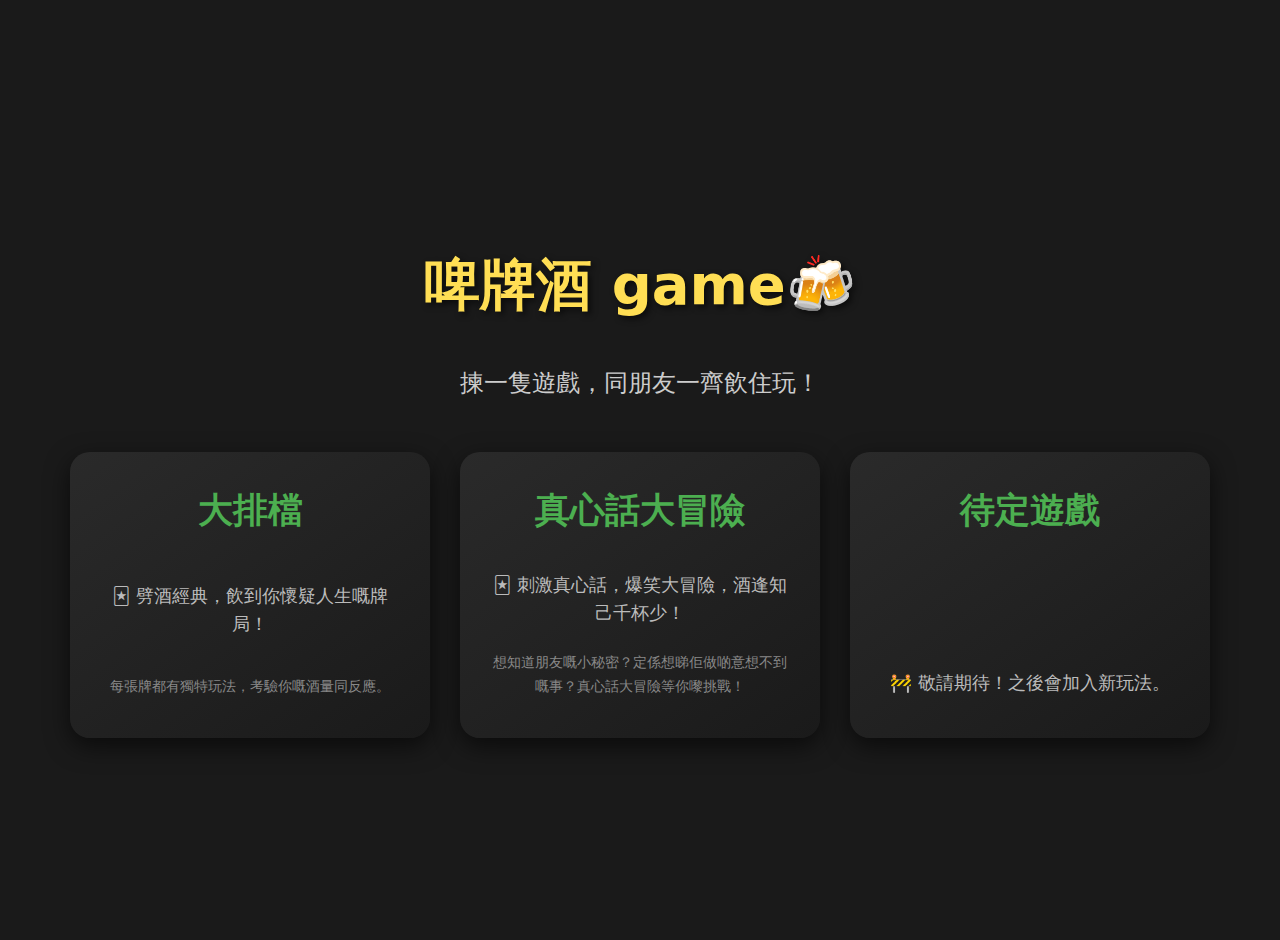
<file: index.html>
<!DOCTYPE html>
<html lang="zh-Hant">
<head>
    <meta charset="UTF-8">
    <meta name="viewport" content="width=device-width, initial-scale=1.0">
    <title>啤牌酒 game🍻 </title>
    <link rel="stylesheet" href="style.css">
</head>
<body>
    <div class="main-menu">
        <h1>啤牌酒 game🍻 </h1>
        <p class="description">揀一隻遊戲，同朋友一齊飲住玩！</p>

        <div class="game-cards-container">
            <!-- 大排檔遊戲卡片 -->
            <a href="dai_pai_dong.html" class="game-card">
                <h2>大排檔</h2>
                <p>🃏 劈酒經典，飲到你懷疑人生嘅牌局！</p>
                <p class="short-description">每張牌都有獨特玩法，考驗你嘅酒量同反應。</p>
            </a>
            
            <!-- 真心話大冒險遊戲卡片 -->
            <a href="truth_or_dare.html" class="game-card">
                <h2>真心話大冒險</h2>
                <p>🃏 刺激真心話，爆笑大冒險，酒逢知己千杯少！</p>
                <p class="short-description">想知道朋友嘅小秘密？定係想睇佢做啲意想不到嘅事？真心話大冒險等你嚟挑戰！</p>
            </a>

            <!-- 待定遊戲卡片 (保留或根據需要修改) -->
            <a href="#" class="game-card">
                <h2>待定遊戲</h2>
                <p>🚧 敬請期待！之後會加入新玩法。</p>
            </a>
        </div>
    </div>
</body>
</html>
</file>
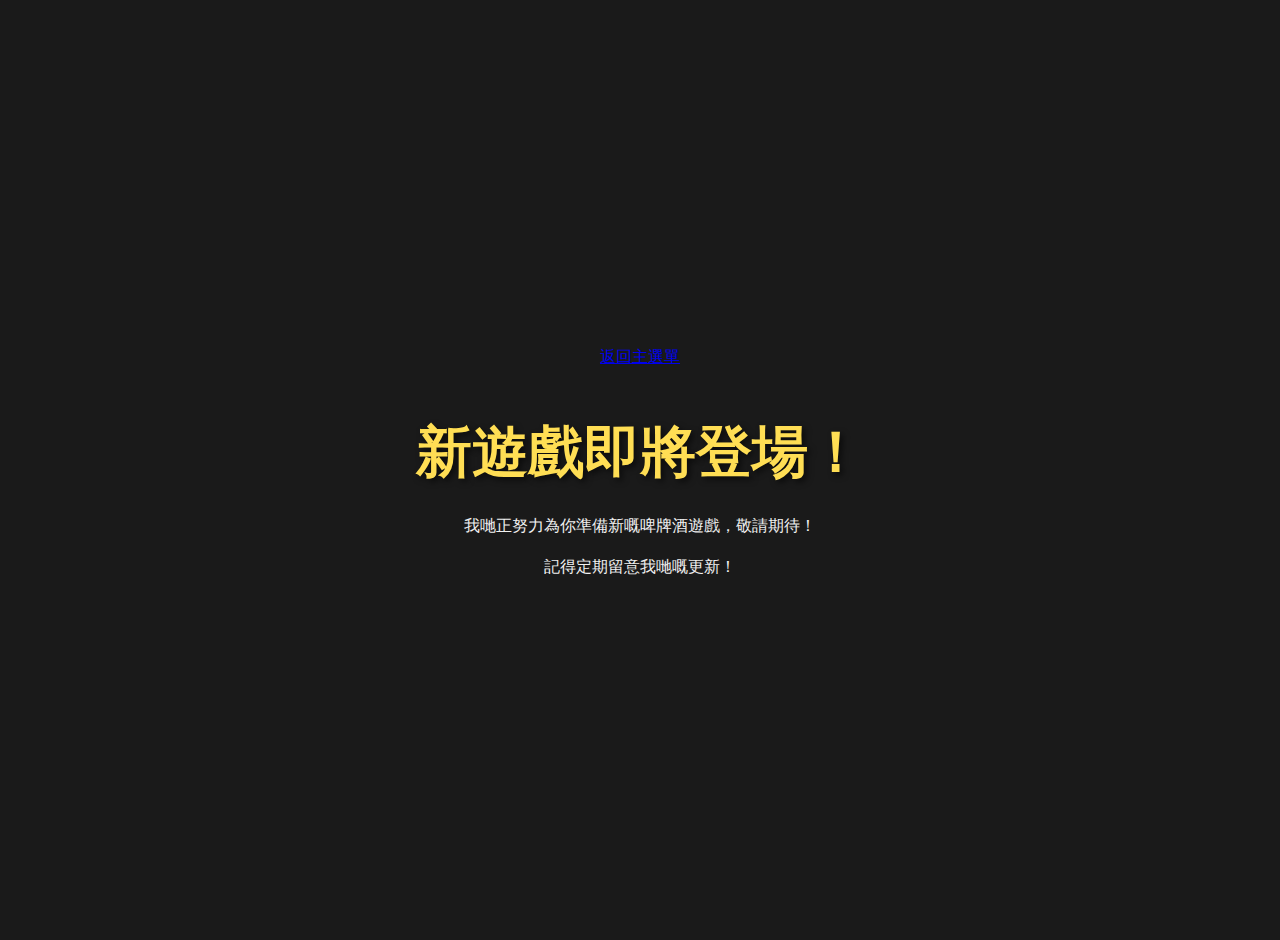
<file: another_game.html>
<!DOCTYPE html>
<html lang="zh-Hant">
<head>
    <meta charset="UTF-8">
    <meta name="viewport" content="width=device-width, initial-scale=1.0">
    <title>待定遊戲 - 即將推出</title>
    <link rel="stylesheet" href="style.css">
</head>
<body>
    <div class="main-menu">
        <a href="index.html" class="back-to-menu-btn">返回主選單</a>
        <div class="coming-soon">
            <h1>新遊戲即將登場！</h1>
            <p>我哋正努力為你準備新嘅啤牌酒遊戲，敬請期待！</p>
            <p>記得定期留意我哋嘅更新！</p>
        </div>
    </div>
</body>
</html>
</file>
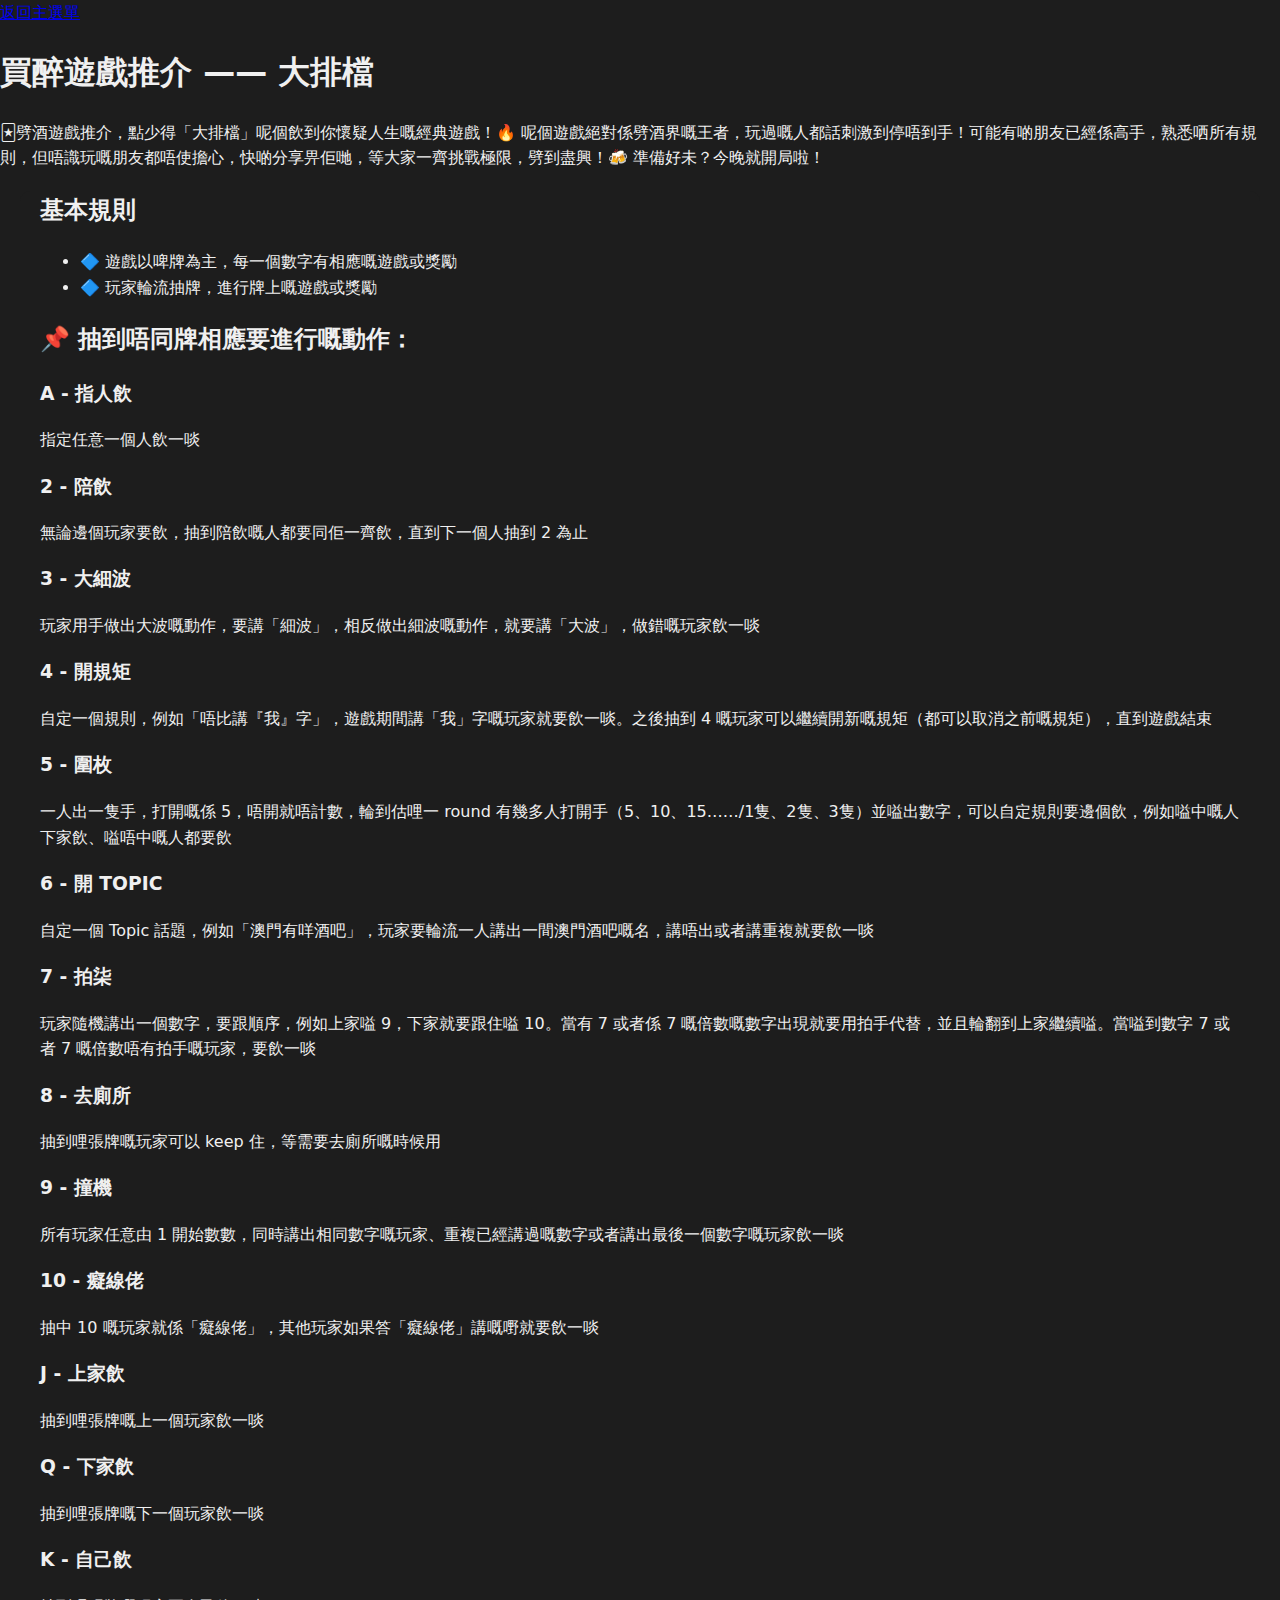
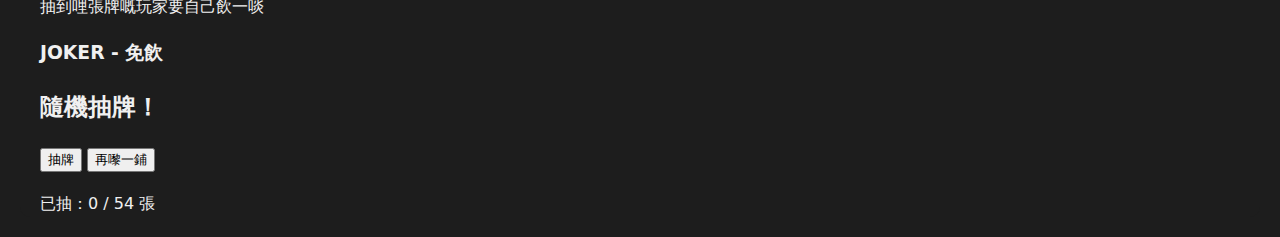
<file: dai_pai_dong.html>
<!DOCTYPE html>
<html lang="zh-Hant">
<head>
    <meta charset="UTF-8">
    <meta name="viewport" content="width=device-width, initial-scale=1.0">
    <title>買醉遊戲推介 —— 大排檔</title>
    <!-- 連結 style.css：這是樣式表檔案，負責設定網頁外觀 -->
    <link rel="stylesheet" href="style.css">
</head>
<body>
    <div class="dpd-page-wrapper">
        <!-- 網站標題區 -->
        <header id="dpd-main-header">
             <a href="index.html" class="back-to-menu-btn">返回主選單</a>
            <h1>買醉遊戲推介 —— 大排檔</h1>
            <p>🃏劈酒遊戲推介，點少得「大排檔」呢個飲到你懷疑人生嘅經典遊戲！🔥 呢個遊戲絕對係劈酒界嘅王者，玩過嘅人都話刺激到停唔到手！可能有啲朋友已經係高手，熟悉哂所有規則，但唔識玩嘅朋友都唔使擔心，快啲分享畀佢哋，等大家一齊挑戰極限，劈到盡興！🍻 準備好未？今晚就開局啦！</p>
        </header>

        <main class="dpd-main-content">

            <!-- 基本規則區 -->
            <section id="dpd-basic-rules">
                <h2>基本規則</h2>
                <ul>
                    <li>🔷 遊戲以啤牌為主，每一個數字有相應嘅遊戲或獎勵</li>
                    <li>🔷 玩家輪流抽牌，進行牌上嘅遊戲或獎勵</li>
                </ul>
            </section>

            <!-- 各張牌規則的列表區 -->
            <section id="dpd-card-rules">
                <h2>📌 抽到唔同牌相應要進行嘅動作：</h2>
                <div class="dpd-card-grid">
                    <div class="dpd-card-item">
                        <h3>A - 指人飲</h3>
                        <p>指定任意一個人飲一啖</p>
                    </div>
                    <div class="dpd-card-item">
                        <h3>2 - 陪飲</h3>
                        <p>無論邊個玩家要飲，抽到陪飲嘅人都要同佢一齊飲，直到下一個人抽到 2 為止</p>
                    </div>
                    <div class="dpd-card-item">
                        <h3>3 - 大細波</h3>
                        <p>玩家用手做出大波嘅動作，要講「細波」，相反做出細波嘅動作，就要講「大波」，做錯嘅玩家飲一啖</p>
                    </div>
                    <div class="dpd-card-item">
                        <h3>4 - 開規矩</h3>
                        <p>自定一個規則，例如「唔比講『我』字」，遊戲期間講「我」字嘅玩家就要飲一啖。之後抽到 4 嘅玩家可以繼續開新嘅規矩（都可以取消之前嘅規矩），直到遊戲結束</p>
                    </div>
                    <div class="dpd-card-item">
                        <h3>5 - 圍枚</h3>
                        <p>一人出一隻手，打開嘅係 5，唔開就唔計數，輪到估哩一 round 有幾多人打開手（5、10、15……/1隻、2隻、3隻）並嗌出數字，可以自定規則要邊個飲，例如嗌中嘅人下家飲、嗌唔中嘅人都要飲</p>
                    </div>
                    <div class="dpd-card-item">
                        <h3>6 - 開 TOPIC</h3>
                        <p>自定一個 Topic 話題，例如「澳門有咩酒吧」，玩家要輪流一人講出一間澳門酒吧嘅名，講唔出或者講重複就要飲一啖</p>
                    </div>
                    <div class="dpd-card-item">
                        <h3>7 - 拍柒</h3>
                        <p>玩家隨機講出一個數字，要跟順序，例如上家嗌 9，下家就要跟住嗌 10。當有 7 或者係 7 嘅倍數嘅數字出現就要用拍手代替，並且輪翻到上家繼續嗌。當嗌到數字 7 或者 7 嘅倍數唔有拍手嘅玩家，要飲一啖</p>
                    </div>
                    <div class="dpd-card-item">
                        <h3>8 - 去廁所</h3>
                        <p>抽到哩張牌嘅玩家可以 keep 住，等需要去廁所嘅時候用</p>
                    </div>
                    <div class="dpd-card-item">
                        <h3>9 - 撞機</h3>
                        <p>所有玩家任意由 1 開始數數，同時講出相同數字嘅玩家、重複已經講過嘅數字或者講出最後一個數字嘅玩家飲一啖</p>
                    </div>
                    <div class="dpd-card-item">
                        <h3>10 - 癡線佬</h3>
                        <p>抽中 10 嘅玩家就係「癡線佬」，其他玩家如果答「癡線佬」講嘅嘢就要飲一啖</p>
                    </div>
                    <div class="dpd-card-item">
                        <h3>J - 上家飲</h3>
                        <p>抽到哩張牌嘅上一個玩家飲一啖</p>
                    </div>
                    <div class="dpd-card-item">
                        <h3>Q - 下家飲</h3>
                        <p>抽到哩張牌嘅下一個玩家飲一啖</p>
                    </div>
                    <div class="dpd-card-item">
                        <h3>K - 自己飲</h3>
                        <p>抽到哩張牌嘅玩家要自己飲一啖</p>
                    </div>
                    <div class="dpd-card-item">
                        <h3>JOKER - 免飲</h3>
                    </div>
                </div>
            </section>

            <!-- 抽牌互動區 -->
            <section id="dpd-draw-card-section">
                <h2>隨機抽牌！</h2>
                <div>
                    <button id="dpd-draw-card-btn">抽牌</button>
                    <button id="dpd-reset-game-btn">再嚟一鋪</button>
                </div>
                <div id="dpd-drawn-card-display">
                    <h3 id="dpd-drawn-card-title"></h3>
                    <p id="dpd-drawn-card-rule"></p>
                </div>
                <div id="dpd-card-count-display">已抽：<span id="dpd-current-card-count">0</span> / <span id="dpd-total-card-count">54</span> 張</div>
            </section>

        </main>
    </div>

    <!-- 連結 script.js：這是 JavaScript 檔案，負責處理網頁互動功能 -->
    <script src="script.js"></script>
</body>
</html>
</file>
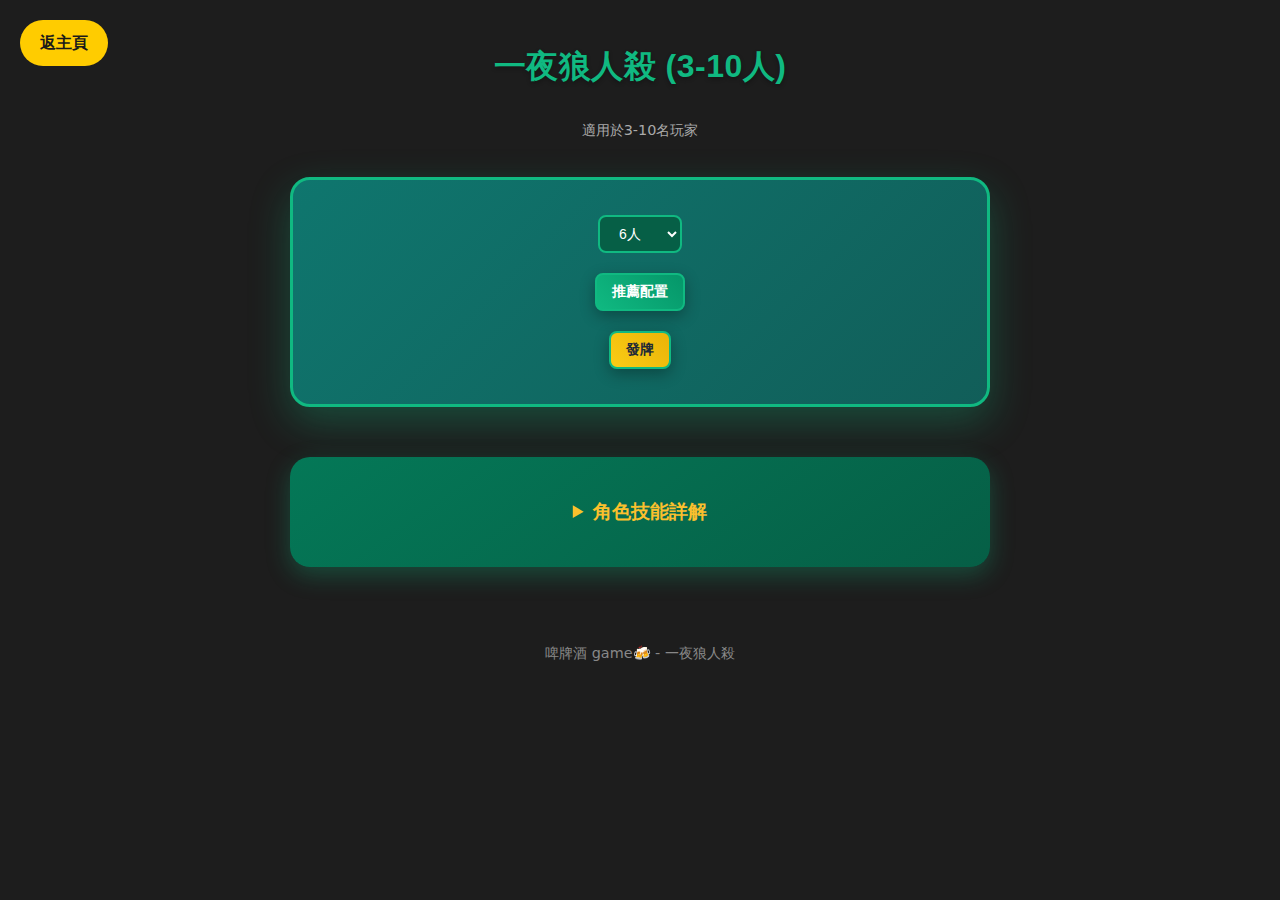
<file: onenight-werewolf-refactored.html>
<!DOCTYPE html>
<html lang="zh-Hant">
<head>
    <meta charset="UTF-8">
    <meta name="viewport" content="width=device-width, initial-scale=1.0">
    <title>一夜狼人殺 - 啤牌酒</title>
    <link rel="stylesheet" href="style.css">
    <style>
        /* Specific styles for onenight-werewolf.html */
        body {
            background-color: var(--dpd-bg-dark);
            color: var(--dpd-text-light);
            display: flex;
            flex-direction: column;
            align-items: center;
            justify-content: flex-start;
            min-height: 100vh;
            padding: 20px;
            text-align: center;
            box-sizing: border-box;
        }

        h1, h2, h3, .game-card h3 {
            font-family: 'Noto Sans TC', -apple-system, BlinkMacSystemFont, sans-serif;
            font-weight: 700;
            color: #10b981;
            text-shadow: 0 2px 4px rgba(0,0,0,0.3);
            letter-spacing: 0.5px;
        }
        .game-card {
            background: linear-gradient(145deg, #047857, #065f46);
            border: 3px solid #10b981;
            box-shadow: 0 8px 25px rgba(16,185,129,0.3);
        }

        .setup {
            background: linear-gradient(135deg, #0f766e, #115e59);
            padding: 25px;
            border-radius: 20px;
            border: 3px solid #10b981;
            box-shadow: 0 15px 40px rgba(16,185,129,0.3);
            margin: 20px 0;
            width: 90%;
            max-width: 700px;
            box-sizing: border-box;
            display: flex;
            flex-direction: column;
            align-items: center;
        }

        .game-section {
            background: linear-gradient(145deg, #047857, #065f46);
            border-radius: 20px;
            box-shadow: 0 8px 25px rgba(16,185,129,0.3);
            padding: 30px;
            margin-bottom: 20px;
            width: 90%;
            max-width: 700px;
            box-sizing: border-box;
        }

        .setup select, .setup button, .setup input {
            margin: 10px;
            padding: 8px 15px;
            border-radius: 8px;
            border: 2px solid #10b981;
            background: #065f46;
            color: white;
            font-size: 14px;
        }

        .config-btn {
            padding: 12px 25px;
            margin: 0 10px;
            border: none;
            border-radius: 50px;
            font-weight: 700;
            font-size: 16px;
            transition: all 0.3s;
            box-shadow: 0 5px 15px rgba(0,0,0,0.3);
            cursor: pointer;
        }

        .config-btn.green {
            background: linear-gradient(45deg, #10b981, #059669);
            color: white;
        }
        .config-btn.blue {
            background: linear-gradient(45deg, #3b82f6, #2563eb);
            color: white;
        }
        .config-btn.gold {
            background: linear-gradient(45deg, #facc15, #eab308);
            color: #1f2937;
        }
        .config-btn.red {
            background: linear-gradient(45deg, #ef4444, #dc2626);
            color: white;
        }

        .config-btn:hover {
            filter: brightness(1.1);
            transform: translateY(-2px);
            box-shadow: 0 8px 20px rgba(0,0,0,0.4);
        }
        .config-btn:disabled {
            background: #6c757d;
            color: #ccc;
            cursor: not-allowed;
            box-shadow: none;
            transform: none;
        }

        /* Night Phase Styles */
        .night-phase {
            background: linear-gradient(135deg, #1e3a8a, #1e40af);
            padding: 30px;
            border-radius: 25px;
            margin: 20px 0;
            border: 4px solid #3b82f6;
            width: 90%;
            max-width: 700px;
            box-sizing: border-box;
        }

        .night-phase h2 {
            color: #60a5fa;
            border-bottom: 2px solid #3b82f6;
            padding-bottom: 10px;
        }

        .current-night-player {
            background: rgba(96, 165, 250, 0.2);
            border: 2px solid #60a5fa;
            border-radius: 15px;
            padding: 15px;
            margin: 15px 0;
        }

        .night-actions {
            display: flex;
            flex-wrap: wrap;
            justify-content: center;
            gap: 10px;
            margin-top: 20px;
        }

        .night-btn {
            flex: 1;
            min-width: 120px;
            padding: 15px;
            margin: 5px;
            background: rgba(255,255,255,0.1);
            color: white;
            border: 2px solid rgba(255,255,255,0.3);
            border-radius: 15px;
            font-size: 14px;
            font-weight: 600;
            cursor: pointer;
            transition: all 0.3s;
        }

        .night-btn:hover {
            background: rgba(255,255,255,0.2);
            transform: translateY(-3px);
            box-shadow: 0 8px 20px rgba(0,0,0,0.4);
        }

        .night-btn:disabled {
            background: #6c757d;
            color: #ccc;
            cursor: not-allowed;
            transform: none;
        }

        .night-btn.executed {
            opacity: 0.6;
            background: linear-gradient(45deg, #495057, #6c757d);
            cursor: default;
        }

        .night-btn.skipped {
            opacity: 0.4;
            background: linear-gradient(45deg, #adb5bd, #ced4da);
            color: #343a40;
            cursor: default;
        }

        .action-panel {
            background: rgba(0,0,0,0.3);
            border-radius: 15px;
            padding: 20px;
            margin-top: 15px;
            text-align: left;
        }

        .action-panel h4 {
            color: #fbc02d;
            margin-top: 0;
            margin-bottom: 15px;
            border-bottom: 1px dashed rgba(255,255,255,0.3);
            padding-bottom: 8px;
        }

        .select-grid {
            display: grid;
            grid-template-columns: repeat(auto-fit, minmax(100px, 1fr));
            gap: 10px;
            margin: 15px 0;
        }

        .select-btn {
            padding: 10px;
            background: rgba(255,255,255,0.1);
            color: white;
            border: 2px solid rgba(255,255,255,0.3);
            border-radius: 10px;
            cursor: pointer;
            transition: all 0.3s;
            font-size: 13px;
        }

        .select-btn:hover {
            background: rgba(255,255,255,0.2);
            transform: scale(1.05);
        }

        .select-btn.selected {
            background: linear-gradient(45deg, #10b981, #059669);
            border-color: #10b981;
        }

        .action-result {
            background: linear-gradient(135deg, #1e40af, #1d4ed8);
            border: 3px solid #60a5fa;
            border-radius: 15px;
            padding: 20px;
            margin: 15px 0;
            animation: pulse 0.5s;
        }

        .action-result h4 {
            color: #fbc02d;
            margin-top: 0;
        }

        /* Day Phase & Voting */
        .voting-area {
            display: flex;
            flex-wrap: wrap;
            justify-content: center;
            gap: 15px;
            margin-top: 20px;
        }

        .vote-btn {
            padding: 12px 20px;
            background: linear-gradient(45deg, #ef4444, #dc2626);
            color: white;
            border: none;
            border-radius: 15px;
            cursor: pointer;
            font-weight: bold;
            transition: all 0.3s;
        }

        .vote-btn:hover {
            transform: translateY(-2px);
            box-shadow: 0 8px 20px rgba(239, 68, 68, 0.5);
        }

        .vote-btn:disabled {
            background: #6c757d;
            cursor: not-allowed;
            transform: none;
        }

        .discuss-area {
            background: rgba(0,0,0,0.3);
            border-radius: 15px;
            padding: 20px;
            margin: 15px 0;
        }

        .discuss-area textarea {
            width: 100%;
            height: 100px;
            background: #065f46;
            color: white;
            border: 2px solid #10b981;
            border-radius: 10px;
            padding: 10px;
            font-size: 14px;
            resize: vertical;
            box-sizing: border-box;
        }

        /* Display Areas */
        .players-grid {
            display: grid;
            grid-template-columns: repeat(auto-fit, minmax(120px, 1fr));
            gap: 15px;
            margin-top: 20px;
        }

        .player-card, .center-card {
            background-color: var(--dpd-card-bg-darker);
            border: 1px solid var(--dpd-border-gray);
            border-radius: 10px;
            padding: 15px;
            text-align: center;
            box-shadow: 0 4px 10px rgba(0, 0, 0, 0.4);
            display: flex;
            flex-direction: column;
            justify-content: space-between;
            min-height: 100px;
        }

        .player-card h4, .center-card h4 {
            color: var(--accent-warm-yellow);
            margin: 0 0 8px 0;
            font-size: 1em;
        }

        .player-card p, .center-card p {
            font-size: 0.85em;
            color: var(--dpd-text-light);
            margin: 3px 0;
        }

        .hidden {
            color: #999;
            font-style: italic;
        }

        .final-result {
            font-size: 1.8em;
            color: var(--accent-warm-yellow);
            margin: 30px 0;
            padding: 25px;
            background: linear-gradient(135deg, #065f46, #047857);
            border: 4px solid #10b981;
            border-radius: 20px;
            text-shadow: 2px 2px 5px rgba(0,0,0,0.5);
            animation: pulse 0.8s;
        }

        .role-list {
            text-align: left;
            background: rgba(0,0,0,0.3);
            border-radius: 10px;
            padding: 15px;
            margin-top: 15px;
            max-height: 200px;
            overflow-y: auto;
        }

        .role-list p {
            margin: 5px 0;
            border-bottom: 1px dashed rgba(255,255,255,0.1);
            padding-bottom: 3px;
        }

        /* Animations */
        @keyframes pulse {
            0% { transform: scale(0.95); opacity: 0; }
            100% { transform: scale(1); opacity: 1; }
        }

        @keyframes slideIn {
            from { transform: translateY(-20px); opacity: 0; }
            to { transform: translateY(0); opacity: 1; }
        }

        .slide-in {
            animation: slideIn 0.5s ease-out;
        }

        /* Responsive */
        @media (max-width: 768px) {
            h1 { font-size: 1.8em; }
            .config-btn { padding: 10px 15px; font-size: 14px; }
            .night-btn { min-width: 90px; font-size: 12px; padding: 10px; }
            .select-grid { grid-template-columns: repeat(auto-fit, minmax(80px, 1fr)); }
        }

        footer {
            margin-top: 40px;
            margin-bottom: 20px;
            color: #888;
            font-size: 0.9em;
        }
    </style>
</head>
<body>
    <a href="index.html" class="back-button">返主頁</a>
    <h1>一夜狼人殺 (3-10人)</h1>
    <p style="font-size: 0.9em; color: #aaa; margin-top: 5px;">適用於3-10名玩家</p>

    <!-- 準備區 -->
    <div class="setup">
      <select id="playerCount" onchange="updatePlayerCount(this.value)">
        <option value="3">3人</option>
        <option value="4">4人</option>
        <option value="5">5人</option>
        <option value="6" selected>6人</option>
        <option value="7">7人</option>
        <option value="8">8人</option>
        <option value="9">9人</option>
        <option value="10">10人</option>
      </select>

      <div class="name-inputs" style="display:none;">
        <h4>輸入玩家名字（可選）：</h4>
        <input id="name1" placeholder="玩家1">
        <input id="name2" placeholder="玩家2">
        <input id="name3" placeholder="玩家3">
        <input id="name4" placeholder="玩家4">
        <input id="name5" placeholder="玩家5">
        <input id="name6" placeholder="玩家6">
        <input id="name7" placeholder="玩家7">
        <input id="name8" placeholder="玩家8">
        <input id="name9" placeholder="玩家9">
        <input id="name10" placeholder="玩家10">
      </div>

      <button onclick="loadRecommended()" class="config-btn green">推薦配置</button>
      <button onclick="dealCards()" class="config-btn gold">發牌</button>
    </div>

    <!-- 遊戲區域 -->
    <div id="game-area" style="display:none;">
      
      <!-- 角色查看區 -->
      <div id="roleview-phase" class="game-section" style="display:none;">
        <h2>🃏 角色查看</h2>
        
        <p style="margin-bottom: 20px; color: #ccc;">每位玩家點擊自己的名字查看私人角色</p>
        
        <div class="players-grid" style="margin-bottom: 25px;">
          <!-- Player buttons will be inserted here -->
        </div>

        <div id="private-role-display" style="display: none; margin-bottom: 20px;">
          <div class="setup">
            <h3 style="color: var(--accent-warm-yellow);">你的私人角色</h3>
            <div id="private-role-name" style="font-size: 2em; font-weight: bold; color: #10b981; margin: 15px 0;">
              <!-- Will be filled by JS -->
            </div>
            <p id="private-role-camp" style="font-size: 1.2em; color: #fbc02d;"></p>
            <p id="private-role-skill" style="font-size: 1em; color: #ccc; margin-top: 10px;"></p>
            
            <!-- 新增：修改名字功能 -->
            <div style="margin-top: 15px; padding-top: 15px; border-top: 1px dashed rgba(255,255,255,0.3);">
              <p style="font-size: 0.9em; color: #ccc; margin-bottom: 8px;">修改名字（可選）：</p>
              <input id="change-name-input" type="text" placeholder="輸入新名字" style="padding: 8px; border-radius: 8px; border: 2px solid #10b981; background: #065f46; color: white; font-size: 14px; width: 200px;">
              <button onclick="changePlayerName()" class="config-btn green" style="margin-left: 10px; padding: 8px 15px; font-size: 14px;">保存</button>
            </div>
            
            <!-- 新增：關閉按鈕 -->
            <button onclick="hidePrivateRoleDisplay()" class="config-btn red" style="margin-top: 15px;">關閉</button>
          </div>
        </div>

        <div style="margin-top: 20px; text-align: center;">
          <button id="finish-view-btn" onclick="finishRoleView()" class="config-btn green">查看完畢</button>
        </div>
      </div>

      <!-- 夜間行動區 -->
      <div id="night-phase" class="night-phase" style="display:none;">
        <h2>🌙 夜間行動</h2>
        
        <div id="current-night-player" class="current-night-player">
          <h3>目前行動：<span id="night-player-name"></span></h3>
          <p id="night-role-description"></p>
        </div>
        
        <div id="night-actions-container" class="night-actions">
          <!-- Action buttons will be inserted here -->
        </div>

        <div id="action-panel" class="action-panel" style="display:none;">
          <h4 id="action-title">選擇目標</h4>
          <div id="selection-area">
            <!-- Selection options will be inserted here -->
          </div>
          <div style="margin-top: 15px; text-align: center;">
            <button onclick="executeAction()" class="config-btn blue">確認行動</button>
          </div>
        </div>

        <div id="action-result" class="action-result" style="display:none;">
          <h4>行動結果</h4>
          <div id="result-content"></div>
        </div>

        <div style="margin-top: 20px; text-align: center;">
          <button onclick="nextNightAction()" class="config-btn green">下一角色</button>
        </div>
      </div>

      <!-- 日間/投票區 -->
      <div id="day-phase" class="game-section" style="display:none;">
        <h2>☀️ 日間討論 & 投票</h2>
        
        <div class="discuss-area">
          <h4>討論區 (可選)</h4>
          <textarea id="discussion-text" placeholder="輸入你的觀察或推理..."></textarea>
        </div>

        <h3>🎯 投票階段</h3>
        <p>選擇你想放逐的玩家：</p>
        <div id="voting-area" class="voting-area">
          <!-- Voting buttons will be inserted here -->
        </div>

        <div id="voting-result" style="display:none; margin-top: 20px;">
          <h3>投票結果</h3>
          <div id="votes-display"></div>
        </div>

        <div style="margin-top: 20px; text-align: center;">
          <button onclick="endGame()" class="config-btn gold">結束遊戲 & 查看結果</button>
        </div>
      </div>

      <!-- 結果區 -->
      <div id="results-section" class="game-section" style="display:none;">
        <h2>🏆 遊戲結果</h2>
        <div id="final-result" class="final-result"></div>
        
        <h3>最終身份揭示</h3>
        <div id="final-roles" class="players-grid"></div>

        <h3>中心牌展示</h3>
        <div id="center-cards-final" class="players-grid"></div>

        <div id="detailed-explanation" class="role-list"></div>
      </div>
    </div>

    <details style="margin-top: 30px; width: 90%; max-width: 700px;" class="game-section">
        <summary style="font-size: 1.2em; font-weight: bold; color: var(--accent-warm-yellow); cursor: pointer; padding: 10px 0;">角色技能詳解</summary>
        <div id="skill-list" style="text-align: left; padding-top: 10px;">
            <!-- Skills will be populated here by JS -->
        </div>
    </details>

    <footer>
        <p>啤牌酒 game🍻 - 一夜狼人殺</p>
    </footer>

    <script>
        const ROLES = {
            '化身幽靈': { camp: '好人', skill: '化身為另一名玩家的身份，並執行該身份的技能（可選擇是否執行）。', nightOrder: 1 },
            '狼人': { camp: '狼人', skill: '睜眼互相確認。若只有一隻狼，可查看桌面上三張牌中的一張。', nightOrder: 2 },
            '爪牙': { camp: '狼人', skill: '睜眼確認狼人（狼人豎起大拇指）。', nightOrder: 3 },
            '守夜人': { camp: '好人', skill: '查看一名玩家是否為守夜人，若不是則查看其身份。', nightOrder: 4 },
            '先知': { camp: '好人', skill: '查看一名玩家的牌，或中央兩張牌。', nightOrder: 5 },
            '強盜': { camp: '好人', skill: '與一名玩家交換身分，並查看交換後的新牌。', nightOrder: 6 },
            '搗蛋鬼': { camp: '好人', skill: '交換兩名玩家的牌，但不查看。', nightOrder: 7 },
            '酒鬼': { camp: '好人', skill: '與中央牌交換，不能看自己拿到的牌。', nightOrder: 8 },
            '失眠者': { camp: '好人', skill: '最後醒來查看自己的牌（若被強盜或搗蛋鬼換過，會發現）。', nightOrder: 9 }
        };

        const RECOMMENDED_CONFIGS = {
            3: ['狼人','狼人','先知'],
            4: ['狼人','狼人','先知','強盜'],
            5: ['狼人','狼人','先知','強盜','搗蛋鬼'],
            6: ['狼人','狼人','先知','強盜','搗蛋鬼','酒鬼','失眠者','爪牙'],
            7: ['狼人','狼人','先知','強盜','搗蛋鬼','酒鬼','失眠者','爪牙'],
            8: ['狼人','狼人','先知','強盜','搗蛋鬼','酒鬼','失眠者','爪牙'],
            9: ['狼人','狼人','先知','強盜','搗蛋鬼','酒鬼','失眠者','爪牙'],
            10:['狼人','狼人','先知','強盜','搗蛋鬼','酒鬼','失眠者','爪牙']
        };

        // 新增：角色夜間行動順序（關鍵變數）
        const ROLE_NIGHT_ORDER = ['化身幽靈', '狼人', '爪牙', '守夜人', '先知', '強盜', '搗蛋鬼', '失眠者'];

        let state = {
            players: [], // [{ id, name, initialRole, currentRole, hasNightAction, skillUsed }]
            centerCards: [], // [{ id, role }]
            rolesInPlay: [],
            currentPhase: 'setup', // setup, roleview, night, day, results
            currentRoleIndex: 0, // 改為角色索引，不再是玩家索引
            selectedTargets: [],
            nightResults: {}, // { playerId: result }
            votes: {}, // { playerId: count }
            actionContext: null // For tracking current action state
        };

        let playerCount = 6;

        // --- Utility Functions ---
        function shuffleArray(array) {
            for (let i = array.length - 1; i > 0; i--) {
                const j = Math.floor(Math.random() * (i + 1));
                [array[i], array[j]] = [array[j], array[i]];
            }
            return array;
        }

        function getPlayerNames() {
            let names = [];
            for(let i=1; i<=playerCount; i++) {
                const nameInput = document.getElementById(`name${i}`);
                if (nameInput && nameInput.value.trim()) {
                    names.push(nameInput.value.trim());
                } else {
                    names.push(`玩家${i}`);
                }
            }
            return names;
        }

        function getRoleCamp(role) {
            const camp = ROLES[role] ? ROLES[role].camp : null;
            if (camp) {
                return camp;
            }
            // Fallback: try to determine camp based on role name patterns
            if (role === '狼人' || role === '爪牙') {
                return '狼人';
            }
            if (role === '化身幽靈' || role === '守夜人' || role === '先知' || role === '強盜' || role === '搗蛋鬼' || role === '酒鬼' || role === '失眠者') {
                return '好人';
            }
            return '未知';
        }

        function getRoleNightOrder(role) {
            return ROLES[role] ? ROLES[role].nightOrder : -1;
        }

        function getPlayerById(id) {
            return state.players.find(p => p.id === id);
        }

        function getOtherPlayers(currentPlayerId) {
            return state.players.filter(p => p.id !== currentPlayerId);
        }

        // --- UI Functions ---
        function renderRoleSkills() {
            const skillListDiv = document.getElementById('skill-list');
            skillListDiv.innerHTML = '';
            for (const role in ROLES) {
                const p = document.createElement('p');
                p.innerHTML = `<strong style="color: var(--accent-warm-yellow);">${role}:</strong> ${ROLES[role].skill} (${ROLES[role].camp}陣營)`;
                skillListDiv.appendChild(p);
            }
        }

        function updatePlayerCount(count) {
            playerCount = parseInt(count);
            for(let i=1; i<=10; i++) {
                const nameInput = document.getElementById(`name${i}`);
                if (nameInput) {
                    nameInput.style.display = i <= playerCount ? 'inline-block' : 'none';
                }
            }
        }

        function loadRecommended() {
            const configRoles = RECOMMENDED_CONFIGS[playerCount];
            if (configRoles) {
                state.rolesInPlay = [...configRoles];
                alert(`已載入 ${playerCount} 人推薦配置:\n${configRoles.join(', ')}`);
            } else {
                alert('這個人數沒有推薦配置，請選擇其他人數。');
            }
        }

        function dealCards() {
            if (!RECOMMENDED_CONFIGS[playerCount]) {
                alert('請先選擇推薦配置人數並載入配置！');
                return;
            }

            // Reset state
            state.players = [];
            state.centerCards = [];
            state.votes = {};
            state.nightResults = {};
            state.selectedTargets = [];
            state.currentRoleIndex = 0;
            state.currentPhase = 'roleview';
            state.actionContext = null;

            const availableRoles = [...RECOMMENDED_CONFIGS[playerCount]];
            const shuffledRoles = shuffleArray(availableRoles);
            const playerNames = getPlayerNames();

            // Distribute player roles
            for (let i = 0; i < playerCount; i++) {
                const role = shuffledRoles.shift();
                state.players.push({
                    id: `p${i + 1}`,
                    name: playerNames[i],
                    initialRole: role,
                    currentRole: role,
                    hasNightAction: ROLES[role] && ROLES[role].nightOrder >= 0,
                    skillUsed: false,
                    nightOrder: getRoleNightOrder(role)
                });
            }

            // Distribute center cards (3 cards)
            for (let i = 0; i < 3; i++) {
                state.centerCards.push({ id: `c${i + 1}`, role: shuffledRoles.shift() });
            }

            // Start role view phase
            document.getElementById('game-area').style.display = 'block';
            startRoleViewPhase();
        }

        let viewedPlayers = new Set();

        function startRoleViewPhase() {
            document.getElementById('roleview-phase').style.display = 'block';
            document.getElementById('night-phase').style.display = 'none';
            document.getElementById('day-phase').style.display = 'none';
            document.getElementById('results-section').style.display = 'none';
            
            // Reset viewed players
            viewedPlayers = new Set();
            
            // Build player grid with view buttons
            const grid = document.querySelector('#roleview-phase .players-grid');
            grid.innerHTML = '';
            
            state.players.forEach((player, index) => {
                const btn = document.createElement('button');
                btn.className = 'config-btn blue';
                btn.textContent = player.name;
                btn.id = `player-btn-${index}`;
                btn.onclick = () => viewPlayerRole(index);
                grid.appendChild(btn);
            });
            
            // Hide private role display and finish button initially
            document.getElementById('private-role-display').style.display = 'none';
            document.getElementById('finish-view-btn').style.display = 'none';
        }

        function viewPlayerRole(playerIndex) {
            const player = state.players[playerIndex];
            
            // Update button appearance to show viewed status
            const btn = document.getElementById(`player-btn-${playerIndex}`);
            if (btn) {
                btn.className = 'config-btn gold';
                btn.textContent = `${player.name} ✓`;
            }
            
            // Mark player as viewed
            viewedPlayers.add(playerIndex);
            
            // Show private role display (only to the current player)
            const privateRoleDisplay = document.getElementById('private-role-display');
            privateRoleDisplay.style.display = 'block';
            
            // Update the display
            document.getElementById('private-role-name').textContent = player.currentRole;
            document.getElementById('private-role-camp').textContent = `陣營: ${getRoleCamp(player.currentRole)}`;
            document.getElementById('private-role-skill').textContent = `技能: ${ROLES[player.currentRole].skill}`;
            
            // Check if all players have viewed
            if (viewedPlayers.size === state.players.length) {
                document.getElementById('finish-view-btn').style.display = 'inline-block';
            }
        }

        // 新增：手動隱藏角色顯示
        function hidePrivateRoleDisplay() {
            document.getElementById('private-role-display').style.display = 'none';
        }

        // 新增：修改玩家名字
        function changePlayerName() {
            const input = document.getElementById('change-name-input');
            const newName = input.value.trim();
            
            if (!newName) {
                alert('請輸入名字！');
                return;
            }
            
            // 找出當前查看的玩家
            const viewedPlayerIndex = Array.from(viewedPlayers).pop();
            if (viewedPlayerIndex === undefined) {
                alert('請先查看角色！');
                return;
            }
            
            const player = state.players[viewedPlayerIndex];
            
            // 更新玩家名字
            player.name = newName;
            
            // 更新按鈕文字
            const btn = document.getElementById(`player-btn-${viewedPlayerIndex}`);
            if (btn) {
                btn.textContent = newName;
            }
            
            // 清空輸入框
            input.value = '';
            
            alert('名字已更新！');
        }

        function finishRoleView() {
            document.getElementById('roleview-phase').style.display = 'none';
            startNightPhase();
        }

        // ==================== 新增：角色順序夜間行動系統 ====================
        
        function startNightPhase() {
            document.getElementById('night-phase').style.display = 'block';
            document.getElementById('day-phase').style.display = 'none';
            document.getElementById('results-section').style.display = 'none';
            
            state.currentRoleIndex = 0;  // 從第一個角色開始
            processNextNightAction();
        }

        // 新增：處理下一個角色的行動
        function processNextNightAction() {
            // 取得當前要執行的角色
            const currentRole = ROLE_NIGHT_ORDER[state.currentRoleIndex];
            
            // 如果沒有更多角色，結束夜間
            if (!currentRole) {
                endNightPhase();
                return;
            }
            
            // 找出擁有該角色的所有玩家
            const playersWithRole = state.players.filter(p => p.currentRole === currentRole);
            
            // 如果有玩家擁有此角色，執行行動
            if (playersWithRole.length > 0) {
                performRoleAction(currentRole, playersWithRole);
            } else {
                // 沒有玩家有此角色，跳過並處理下一個
                state.currentRoleIndex++;
                processNextNightAction();
            }
        }

        // 新增：執行特定角色的行動
        function performRoleAction(role, playersWithRole) {
            // 更新 UI 顯示（只顯示角色名稱，不顯示玩家姓名）
            document.getElementById('night-player-name').textContent = role;
            document.getElementById('night-role-description').textContent = `技能: ${ROLES[role].skill}`;
            
            // 重置行動面板
            document.getElementById('night-actions-container').style.display = 'flex';
            document.getElementById('action-panel').style.display = 'none';
            document.getElementById('action-result').style.display = 'none';
            state.selectedTargets = [];
            state.actionContext = null;
            
            // 根據角色類型觸發對應行動
            switch (role) {
                case '化身幽靈':
                    handleDoppelgangerAction(playersWithRole[0]); // 只有一位化身幽靈
                    break;
                case '狼人':
                    handleWerewolfAction(playersWithRole);
                    break;
                case '爪牙':
                    handleMinionAction(playersWithRole);
                    break;
                case '守夜人':
                    handleWatchmanAction(playersWithRole[0]); // 只有一位守夜人
                    break;
                case '失眠者':
                    handleInsomniacAction(playersWithRole);
                    break;
                case '先知':
                    handleProphetAction(playersWithRole[0]); // 只有一位先知
                    break;
                case '強盜':
                    handleRobberAction(playersWithRole[0]); // 只有一位強盜
                    break;
                case '搗蛋鬼':
                    handleTroublemakerAction(playersWithRole[0]); // 只有一位搗蛋鬼
                    break;
                case '酒鬼':
                    handleDrunkAction(playersWithRole[0]); // 只有一位酒鬼
                    break;
                default:
                    showDefaultAction();
                    break;
            }
        }

        // ==================== 各角色行動處理函式 ====================

        // 處理狼人行動
        function handleWerewolfAction(players) {
            const panel = document.getElementById('action-panel');
            const title = document.getElementById('action-title');
            const area = document.getElementById('selection-area');
            const actionsDiv = document.getElementById('night-actions-container');
            
            panel.style.display = 'block';
            actionsDiv.style.display = 'none';
            
            if (players.length === 1) {
                // 獨狼：查看中心牌
                title.textContent = '狼人：獨狼查看中心牌';
                
                area.innerHTML = '<div class="select-grid" id="center-selection"></div>';
                const grid = document.getElementById('center-selection');
                
                state.centerCards.forEach((card, index) => {
                    const btn = document.createElement('button');
                    btn.className = 'select-btn';
                    btn.textContent = `中心牌 ${index + 1}`;
                    btn.onclick = () => selectTargetForRole(card, btn, '狼人');
                    grid.appendChild(btn);
                });
            } else {
                // 多狼人：顯示隊友名單
                title.textContent = '狼人：隊友互認';
                
                const teammateNames = players.map(p => p.name).join(', ');
                area.innerHTML = `<p style="font-size: 1.2em; color: #fbc02d;">你的隊友是: ${teammateNames}</p>`;
                
                // 自動記錄行動結果
                recordRoleAction('狼人', `狼人隊友互認: ${teammateNames}`, players);
            }
        }

        // 處理爪牙行動
        function handleMinionAction(players) {
            const panel = document.getElementById('action-panel');
            const title = document.getElementById('action-title');
            const area = document.getElementById('selection-area');
            const actionsDiv = document.getElementById('night-actions-container');
            
            panel.style.display = 'block';
            actionsDiv.style.display = 'none';
            
            title.textContent = '爪牙：查看狼人位置';
            
            const werewolves = state.players.filter(p => p.currentRole === '狼人');
            
            if (werewolves.length > 0) {
                const wolfNames = werewolves.map(w => w.name).join(', ');
                area.innerHTML = `<p style="font-size: 1.2em; color: #fbc02d;">狼人在: ${wolfNames}</p>`;
                
                // 自動記錄行動結果
                recordRoleAction('爪牙', `爪牙知道狼人位置: ${wolfNames}`, players);
            } else {
                area.innerHTML = `<p style="font-size: 1.2em; color: #ef4444;">場上沒有狼人！</p>`;
                
                // 自動記錄行動結果
                recordRoleAction('爪牙', '場上沒有狼人', players);
            }
        }

        // 處理失眠者行動
        function handleInsomniacAction(players) {
            const panel = document.getElementById('action-panel');
            const title = document.getElementById('action-title');
            const area = document.getElementById('selection-area');
            const actionsDiv = document.getElementById('night-actions-container');
            
            panel.style.display = 'block';
            actionsDiv.style.display = 'none';
            
            title.textContent = '失眠者：查看自己的身份';
            
            // 為每位失眠者生成按鈕（隱藏玩家身份）
            area.innerHTML = '<div style="text-align: center;">';
            players.forEach((player, index) => {
                area.innerHTML += `<button class="night-btn" onclick="viewInsomniacIdentity(${index})">失眠者${index + 1} 查看身份</button>`;
            });
            area.innerHTML += '</div>';
            
            // 儲存失眠者玩家
            state.actionContext = { insomniacPlayers: players };
        }

        // 單獨查看失眠者身份（不會暴露是誰）
        function viewInsomniacIdentity(index) {
            if (!state.actionContext || !state.actionContext.insomniacPlayers) return;
            
            const players = state.actionContext.insomniacPlayers;
            const player = players[index];
            
            const resultDiv = document.getElementById('action-result');
            const contentDiv = document.getElementById('result-content');
            
            resultDiv.style.display = 'block';
            
            // 只顯示角色，不顯示玩家姓名
            contentDiv.textContent = `失眠者${index + 1} 查看自己: ${player.currentRole}`;
            
            // 記錄行動
            state.nightResults[player.id] = `失眠者查看: ${player.currentRole}`;
            player.skillUsed = true;
            
            // 隱藏行動按鈕
            document.getElementById('night-actions-container').style.display = 'none';
            
            // 顯示下一角色按鈕
            const nextBtn = document.querySelector('#night-phase .config-btn.green');
            nextBtn.style.display = 'inline-block';
        }

        // 處理先知行動
        function handleProphetAction(player) {
            const panel = document.getElementById('action-panel');
            const title = document.getElementById('action-title');
            const area = document.getElementById('selection-area');
            const actionsDiv = document.getElementById('night-actions-container');
            
            panel.style.display = 'block';
            actionsDiv.style.display = 'none';
            
            title.textContent = '先知：選擇查驗方式';
            
            area.innerHTML = `
                <div style="display: flex; gap: 10px; justify-content: center; margin-bottom: 15px;">
                    <button class="select-btn" onclick="setProphetMode('player')">查驗玩家</button>
                    <button class="select-btn" onclick="setProphetMode('center')">查驗中心牌</button>
                </div>
                <div id="prophet-selection-area"></div>
            `;
            
            // 儲存先知玩家
            state.actionContext = { prophetPlayer: player };
        }

        function setProphetMode(mode) {
            const area = document.getElementById('prophet-selection-area');
            area.innerHTML = '';
            
            if (mode === 'player') {
                area.innerHTML = '<div class="select-grid" id="player-selection"></div>';
                const grid = document.getElementById('player-selection');
                
                // 選擇其他玩家（排除自己）
                const otherPlayers = state.players.filter(p => p.id !== state.actionContext.prophetPlayer.id);
                otherPlayers.forEach(player => {
                    const btn = document.createElement('button');
                    btn.className = 'select-btn';
                    btn.textContent = player.name;
                    btn.onclick = () => selectTargetForRole(player, btn, '先知');
                    grid.appendChild(btn);
                });
            } else if (mode === 'center') {
                area.innerHTML = '<div class="select-grid" id="center-selection"></div>';
                const grid = document.getElementById('center-selection');
                
                state.centerCards.forEach((card, index) => {
                    const btn = document.createElement('button');
                    btn.className = 'select-btn';
                    btn.textContent = `中心牌 ${index + 1}`;
                    btn.onclick = () => selectTargetForRole(card, btn, '先知');
                    grid.appendChild(btn);
                });
            }
        }

        // 處理強盜行動
        function handleRobberAction(player) {
            const panel = document.getElementById('action-panel');
            const title = document.getElementById('action-title');
            const area = document.getElementById('selection-area');
            const actionsDiv = document.getElementById('night-actions-container');
            
            panel.style.display = 'block';
            actionsDiv.style.display = 'none';
            
            title.textContent = '強盜：選擇一名玩家交換身份';
            
            area.innerHTML = '<div class="select-grid" id="player-selection"></div>';
            const grid = document.getElementById('player-selection');
            
            // 選擇其他玩家
            const otherPlayers = state.players.filter(p => p.id !== player.id);
            otherPlayers.forEach(target => {
                const btn = document.createElement('button');
                btn.className = 'select-btn';
                btn.textContent = target.name;
                btn.onclick = () => selectTargetForRole(target, btn, '強盜');
                grid.appendChild(btn);
            });
            
            // 儲存強盜玩家
            state.actionContext = { robberPlayer: player };
        }

        // 處理搗蛋鬼行動
        function handleTroublemakerAction(player) {
            const panel = document.getElementById('action-panel');
            const title = document.getElementById('action-title');
            const area = document.getElementById('selection-area');
            const actionsDiv = document.getElementById('night-actions-container');
            
            panel.style.display = 'block';
            actionsDiv.style.display = 'none';
            
            title.textContent = '搗蛋鬼：選擇兩名玩家交換身份（點擊兩次）';
            
            area.innerHTML = '<div class="select-grid" id="player-selection"></div><p style="text-align:center; color:#fbc02d;">已選擇: <span id="selected-names">無</span></p>';
            const grid = document.getElementById('player-selection');
            
            // 選擇其他玩家
            const otherPlayers = state.players.filter(p => p.id !== player.id);
            otherPlayers.forEach(target => {
                const btn = document.createElement('button');
                btn.className = 'select-btn';
                btn.textContent = target.name;
                btn.onclick = () => selectMultiTargetForRole(target, btn, 2, '搗蛋鬼');
                grid.appendChild(btn);
            });
            
            // 儲存搗蛋鬼玩家
            state.actionContext = { troublemakerPlayer: player };
        }

        // 處理化身幽靈行動
        function handleDoppelgangerAction(player) {
            const panel = document.getElementById('action-panel');
            const title = document.getElementById('action-title');
            const area = document.getElementById('selection-area');
            const actionsDiv = document.getElementById('night-actions-container');
            
            panel.style.display = 'block';
            actionsDiv.style.display = 'none';
            
            title.textContent = '化身幽靈：選擇一名玩家複製其身份';
            
            area.innerHTML = '<div class="select-grid" id="player-selection"></div>';
            const grid = document.getElementById('player-selection');
            
            // 選擇其他玩家
            const otherPlayers = state.players.filter(p => p.id !== player.id);
            otherPlayers.forEach(target => {
                const btn = document.createElement('button');
                btn.className = 'select-btn';
                btn.textContent = target.name;
                btn.onclick = () => selectTargetForRole(target, btn, '化身幽靈');
                grid.appendChild(btn);
            });
            
            // 儲存化身幽靈玩家
            state.actionContext = { doppelgangerPlayer: player };
        }

        // 處理守夜人行動
        function handleWatchmanAction(player) {
            const panel = document.getElementById('action-panel');
            const title = document.getElementById('action-title');
            const area = document.getElementById('selection-area');
            const actionsDiv = document.getElementById('night-actions-container');
            
            panel.style.display = 'block';
            actionsDiv.style.display = 'none';
            
            title.textContent = '守夜人：選擇一名玩家查看';
            
            area.innerHTML = '<div class="select-grid" id="player-selection"></div>';
            const grid = document.getElementById('player-selection');
            
            // 選擇其他玩家
            const otherPlayers = state.players.filter(p => p.id !== player.id);
            otherPlayers.forEach(target => {
                const btn = document.createElement('button');
                btn.className = 'select-btn';
                btn.textContent = target.name;
                btn.onclick = () => selectTargetForRole(target, btn, '守夜人');
                grid.appendChild(btn);
            });
            
            // 儲存守夜人玩家
            state.actionContext = { watchmanPlayer: player };
        }

        // 處理酒鬼行動
        function handleDrunkAction(player) {
            const panel = document.getElementById('action-panel');
            const title = document.getElementById('action-title');
            const area = document.getElementById('selection-area');
            const actionsDiv = document.getElementById('night-actions-container');
            
            panel.style.display = 'block';
            actionsDiv.style.display = 'none';
            
            title.textContent = '酒鬼：選擇一張中心牌交換';
            
            area.innerHTML = '<div class="select-grid" id="center-selection"></div>';
            const grid = document.getElementById('center-selection');
            
            state.centerCards.forEach((card, index) => {
                const btn = document.createElement('button');
                btn.className = 'select-btn';
                btn.textContent = `中心牌 ${index + 1}`;
                btn.onclick = () => selectTargetForRole(card, btn, '酒鬼');
                grid.appendChild(btn);
            });
            
            // 儲存酒鬼玩家
            state.actionContext = { drunkPlayer: player };
        }

        // ==================== 通用行動函式 ====================

        function showDefaultAction() {
            const panel = document.getElementById('action-panel');
            const title = document.getElementById('action-title');
            const area = document.getElementById('selection-area');
            
            panel.style.display = 'block';
            title.textContent = '無特殊行動';
            area.innerHTML = '<p style="color: #ccc;">此角色沒有需要選擇的行動</p>';
        }

        function selectTargetForRole(target, btnElement, role) {
            // Clear previous selection
            state.selectedTargets = [target];
            
            // Update visual selection
            const allBtns = document.querySelectorAll('.select-btn');
            allBtns.forEach(b => b.classList.remove('selected'));
            if (btnElement) btnElement.classList.add('selected');
        }

        function selectMultiTargetForRole(target, btnElement, maxTargets, role) {
            // Check if already selected
            const index = state.selectedTargets.findIndex(t => t.id === target.id);
            
            if (index > -1) {
                // Deselect
                state.selectedTargets.splice(index, 1);
                btnElement.classList.remove('selected');
            } else {
                // Select
                if (state.selectedTargets.length < maxTargets) {
                    state.selectedTargets.push(target);
                    btnElement.classList.add('selected');
                }
            }
            
            // Update display
            const nameSpan = document.getElementById('selected-names');
            if (nameSpan) {
                const names = state.selectedTargets.map(t => t.name || t.id).join(', ');
                nameSpan.textContent = names || '無';
            }
        }

        // 執行行動（通用）
        function executeAction() {
            const resultDiv = document.getElementById('action-result');
            const contentDiv = document.getElementById('result-content');
            
            resultDiv.style.display = 'block';
            
            const currentRole = ROLE_NIGHT_ORDER[state.currentRoleIndex];
            let result = '';
            
            switch (currentRole) {
                case '化身幽靈':
                    const doppelgangerTarget = state.selectedTargets[0];
                    if (doppelgangerTarget) {
                        result = `化身幽靈複製了 ${doppelgangerTarget.name} 的身份: ${doppelgangerTarget.currentRole}`;
                    }
                    break;
                    
                case '狼人':
                    const wolfTarget = state.selectedTargets[0];
                    if (wolfTarget && state.centerCards.includes(wolfTarget)) {
                        const cardIndex = state.centerCards.findIndex(c => c.id === wolfTarget.id);
                        result = `獨狼查看中心牌 ${cardIndex + 1}: ${wolfTarget.role} (${getRoleCamp(wolfTarget.role)}陣營)`;
                    }
                    break;
                    
                case '守夜人':
                    const watchmanTarget = state.selectedTargets[0];
                    if (watchmanTarget) {
                        if (watchmanTarget.currentRole === '守夜人') {
                            result = `${watchmanTarget.name} 也是守夜人`;
                        } else {
                            result = `${watchmanTarget.name}: ${watchmanTarget.currentRole} (${getRoleCamp(watchmanTarget.currentRole)}陣營)`;
                        }
                    }
                    break;
                    
                case '先知':
                    const prophetTarget = state.selectedTargets[0];
                    if (prophetTarget) {
                        // Check if it's a center card by looking for 'c' prefix in id
                        if (prophetTarget.id && prophetTarget.id.startsWith('c')) {
                            const cardIndex = state.centerCards.findIndex(c => c.id === prophetTarget.id);
                            result = `中心牌 ${cardIndex + 1}: ${prophetTarget.role} (${getRoleCamp(prophetTarget.role)}陣營)`;
                        } else {
                            result = `${prophetTarget.name}: ${prophetTarget.currentRole} (${getRoleCamp(prophetTarget.currentRole)}陣營)`;
                        }
                    }
                    break;
                    
                case '強盜':
                    const robberTarget = state.selectedTargets[0];
                    if (robberTarget) {
                        const currentPlayer = state.actionContext.robberPlayer;
                        const tempRole = currentPlayer.currentRole;
                        currentPlayer.currentRole = robberTarget.currentRole;
                        robberTarget.currentRole = tempRole;
                        result = `與 ${robberTarget.name} 交換身份，你現在是: ${currentPlayer.currentRole}`;
                    }
                    break;
                    
                case '搗蛋鬼':
                    if (state.selectedTargets.length === 2) {
                        const p1 = state.selectedTargets[0];
                        const p2 = state.selectedTargets[1];
                        const temp = p1.currentRole;
                        p1.currentRole = p2.currentRole;
                        p2.currentRole = temp;
                        result = `交換了 ${p1.name} 和 ${p2.name} 的身份`;
                    } else {
                        result = `需要選擇兩名玩家！`;
                    }
                    break;
                    
                case '酒鬼':
                    const drunkTarget = state.selectedTargets[0];
                    if (drunkTarget) {
                        const cardIndex = state.centerCards.findIndex(c => c.id === drunkTarget.id);
                        result = `盲換中心牌 ${cardIndex + 1}，隨機得到一張牌`;
                    }
                    break;
            }
            
            contentDiv.textContent = result;
            
            // 記錄行動（只記錄擁有該角色的玩家）
            const playersWithRole = state.players.filter(p => p.currentRole === currentRole && p.skillUsed === false);
            playersWithRole.forEach(p => {
                state.nightResults[p.id] = result;
                p.skillUsed = true;
            });
            
            // 顯示下一角色按鈕
            const nextBtn = document.querySelector('#night-phase .config-btn.green');
            nextBtn.style.display = 'inline-block';
            
            // 隱藏行動按鈕
            document.getElementById('night-actions-container').style.display = 'none';
        }

        // 新增：記錄角色行動（統一處理）
        function recordRoleAction(role, result, players) {
            const resultDiv = document.getElementById('action-result');
            const contentDiv = document.getElementById('result-content');
            
            resultDiv.style.display = 'block';
            contentDiv.textContent = result;
            
            // 記錄所有擁有該角色的玩家
            players.forEach(p => {
                state.nightResults[p.id] = result;
                p.skillUsed = true;
            });
            
            // 顯示下一角色按鈕
            const nextBtn = document.querySelector('#night-phase .config-btn.green');
            nextBtn.style.display = 'inline-block';
            
            // 隱藏行動按鈕
            document.getElementById('night-actions-container').style.display = 'none';
        }

        // ==================== 流程控制函式 ====================

        function nextNightAction() {
            // 增加角色索引
            state.currentRoleIndex++;
            
            // 隱藏結果，顯示行動按鈕
            document.getElementById('night-actions-container').style.display = 'flex';
            document.getElementById('action-panel').style.display = 'none';
            document.getElementById('action-result').style.display = 'none';
            
            // 處理下一個角色
            processNextNightAction();
        }

        function endNightPhase() {
            document.getElementById('night-phase').style.display = 'none';
            startDayPhase();
        }

        function startDayPhase() {
            document.getElementById('day-phase').style.display = 'block';
            state.currentPhase = 'day';
            
            // Setup voting area
            const votingArea = document.getElementById('voting-area');
            votingArea.innerHTML = '';
            
            state.players.forEach(player => {
                const btn = document.createElement('button');
                btn.className = 'vote-btn';
                btn.textContent = `投票給 ${player.name}`;
                btn.onclick = () => voteForPlayer(player);
                votingArea.appendChild(btn);
            });
        }

        function voteForPlayer(player) {
            if (!state.votes[player.id]) {
                state.votes[player.id] = 0;
            }
            state.votes[player.id]++;
            
            // Disable all vote buttons after voting
            const voteButtons = document.querySelectorAll('.vote-btn');
            voteButtons.forEach(btn => btn.disabled = true);
            
            // Show voting result
            showVotingResult();
        }

        function showVotingResult() {
            const votingResult = document.getElementById('voting-result');
            const votesDisplay = document.getElementById('votes-display');
            
            votingResult.style.display = 'block';
            
            let html = '<div style="display: grid; grid-template-columns: 1fr 1fr; gap: 10px; margin-top: 10px;">';
            
            state.players.forEach(player => {
                const voteCount = state.votes[player.id] || 0;
                const borderStyle = voteCount > 0 ? 'border: 2px solid #ef4444;' : '';
                html += `<div style="padding: 8px; background: rgba(0,0,0,0.3); border-radius: 8px; ${borderStyle}">
                    <strong>${player.name}</strong><br>
                    票數: ${voteCount}
                </div>`;
            });
            
            html += '</div>';
            
            // Find most voted
            const maxVotes = Math.max(...Object.values(state.votes));
            const eliminated = Object.entries(state.votes)
                .filter(([id, count]) => count === maxVotes && maxVotes > 0)
                .map(([id, count]) => getPlayerById(id).name);
            
            if (eliminated.length > 0) {
                html += `<p style="color: #fbc02d; font-size: 1.2em; margin-top: 15px;">被放逐: ${eliminated.join(', ')}</p>`;
            } else {
                html += `<p style="color: #999; margin-top: 15px;">無人被放逐</p>`;
            }
            
            votesDisplay.innerHTML = html;
        }

        function endGame() {
            document.getElementById('day-phase').style.display = 'none';
            document.getElementById('results-section').style.display = 'block';
            
            // Determine winner
            const result = determineWinner();
            
            // Display final result
            document.getElementById('final-result').textContent = result.winner;
            
            // Display final roles
            const finalRolesDiv = document.getElementById('final-roles');
            finalRolesDiv.innerHTML = '';
            
            state.players.forEach(player => {
                const card = document.createElement('div');
                card.className = 'player-card';
                card.innerHTML = `
                    <h4>${player.name}</h4>
                    <p>初始: ${player.initialRole}</p>
                    <p>最終: <strong style="color: #fbc02d;">${player.currentRole}</strong></p>
                    <p style="font-size: 0.8em;">${getRoleCamp(player.currentRole)}</p>
                `;
                finalRolesDiv.appendChild(card);
            });
            
            // Display center cards
            const centerCardsDiv = document.getElementById('center-cards-final');
            centerCardsDiv.innerHTML = '';
            
            state.centerCards.forEach(card => {
                const cardDiv = document.createElement('div');
                cardDiv.className = 'center-card';
                cardDiv.innerHTML = `
                    <h4>中心牌 ${card.id.replace('c', '')}</h4>
                    <p><strong style="color: #fbc02d;">${card.role}</strong></p>
                    <p style="font-size: 0.8em;">${getRoleCamp(card.role)}</p>
                `;
                centerCardsDiv.appendChild(cardDiv);
            });
            
            // Detailed explanation
            const explanationDiv = document.getElementById('detailed-explanation');
            let explanation = '<h4>勝利條件分析:</h4>';
            explanation += `<p><strong>最終存活角色:</strong> ${result.aliveRoles.join(', ')}</p>`;
            explanation += `<p><strong>死亡角色:</strong> ${result.deadRoles.join(', ')}</p>`;
            explanation += `<p><strong>勝利說明:</strong> ${result.explanation}</p>`;
            explanationDiv.innerHTML = explanation;
        }

        function determineWinner() {
            const finalRoles = state.players.map(p => p.currentRole);
            const eliminatedVotes = Object.entries(state.votes)
                .filter(([id, count]) => count > 0)
                .sort((a, b) => b[1] - a[1]);
            
            let eliminatedPlayers = [];
            if (eliminatedVotes.length > 0) {
                const maxVotes = eliminatedVotes[0][1];
                eliminatedVotes.forEach(([id, count]) => {
                    if (count === maxVotes) {
                        eliminatedPlayers.push(getPlayerById(id));
                    }
                });
            }
            
            const eliminatedRoles = eliminatedPlayers.map(p => p.currentRole);
            const aliveRoles = state.players
                .filter(p => !eliminatedPlayers.includes(p))
                .map(p => p.currentRole);
            
            // Check win conditions
            const hasWerewolf = finalRoles.includes('狼人');
            const hasMinion = finalRoles.includes('爪牙');
            const hasTanner = finalRoles.includes('皮匠');
            const werewolfAlive = finalRoles.includes('狼人') && 
                eliminatedRoles.includes('狼人') === false;
            
            // 1. 狼人陣營勝利 (有狼人存活)
            if (werewolfAlive) {
                return {
                    winner: '🐺 狼人陣營勝利！',
                    aliveRoles,
                    eliminatedRoles,
                    explanation: '狼人存活，陣營勝利。'
                };
            }
            
            // 2. 爪牙勝利 (無狼人時，任何人被放逐 = 爪牙勝利)
            if (hasMinion && !hasWerewolf && eliminatedRoles.length > 0) {
                return {
                    winner: '🎃 爪牙勝利！',
                    aliveRoles,
                    eliminatedRoles,
                    explanation: '場上沒有狼人，但有人被放逐，爪牙勝利。'
                };
            }
            
            // 3. 皮匠勝利 (皮匠被放逐，且狼人未存活)
            if (hasTanner && eliminatedRoles.includes('皮匠') && !werewolfAlive) {
                return {
                    winner: '🐴 皮匠勝利！',
                    aliveRoles,
                    eliminatedRoles,
                    explanation: '皮匠被放逐且狼人未存活，皮匠单独胜利。'
                };
            }
            
            // 4. 好人陣營勝利
            if (!werewolfAlive) {
                return {
                    winner: '😇 好人陣營勝利！',
                    aliveRoles,
                    eliminatedRoles,
                    explanation: '狼人未存活，好人陣營勝利。'
                };
            }
            
            // 5. 平局/其他情況
            return {
                winner: '⚖️ 結果：平局或特殊勝利條件未觸發',
                aliveRoles,
                eliminatedRoles,
                explanation: '按照規則，此情況視為平局。'
            };
        }

        // Initialize on page load
        document.addEventListener('DOMContentLoaded', () => {
            renderRoleSkills();
            updatePlayerCount(document.getElementById('playerCount').value);
        });
    </script>
</body>
</html>
</file>
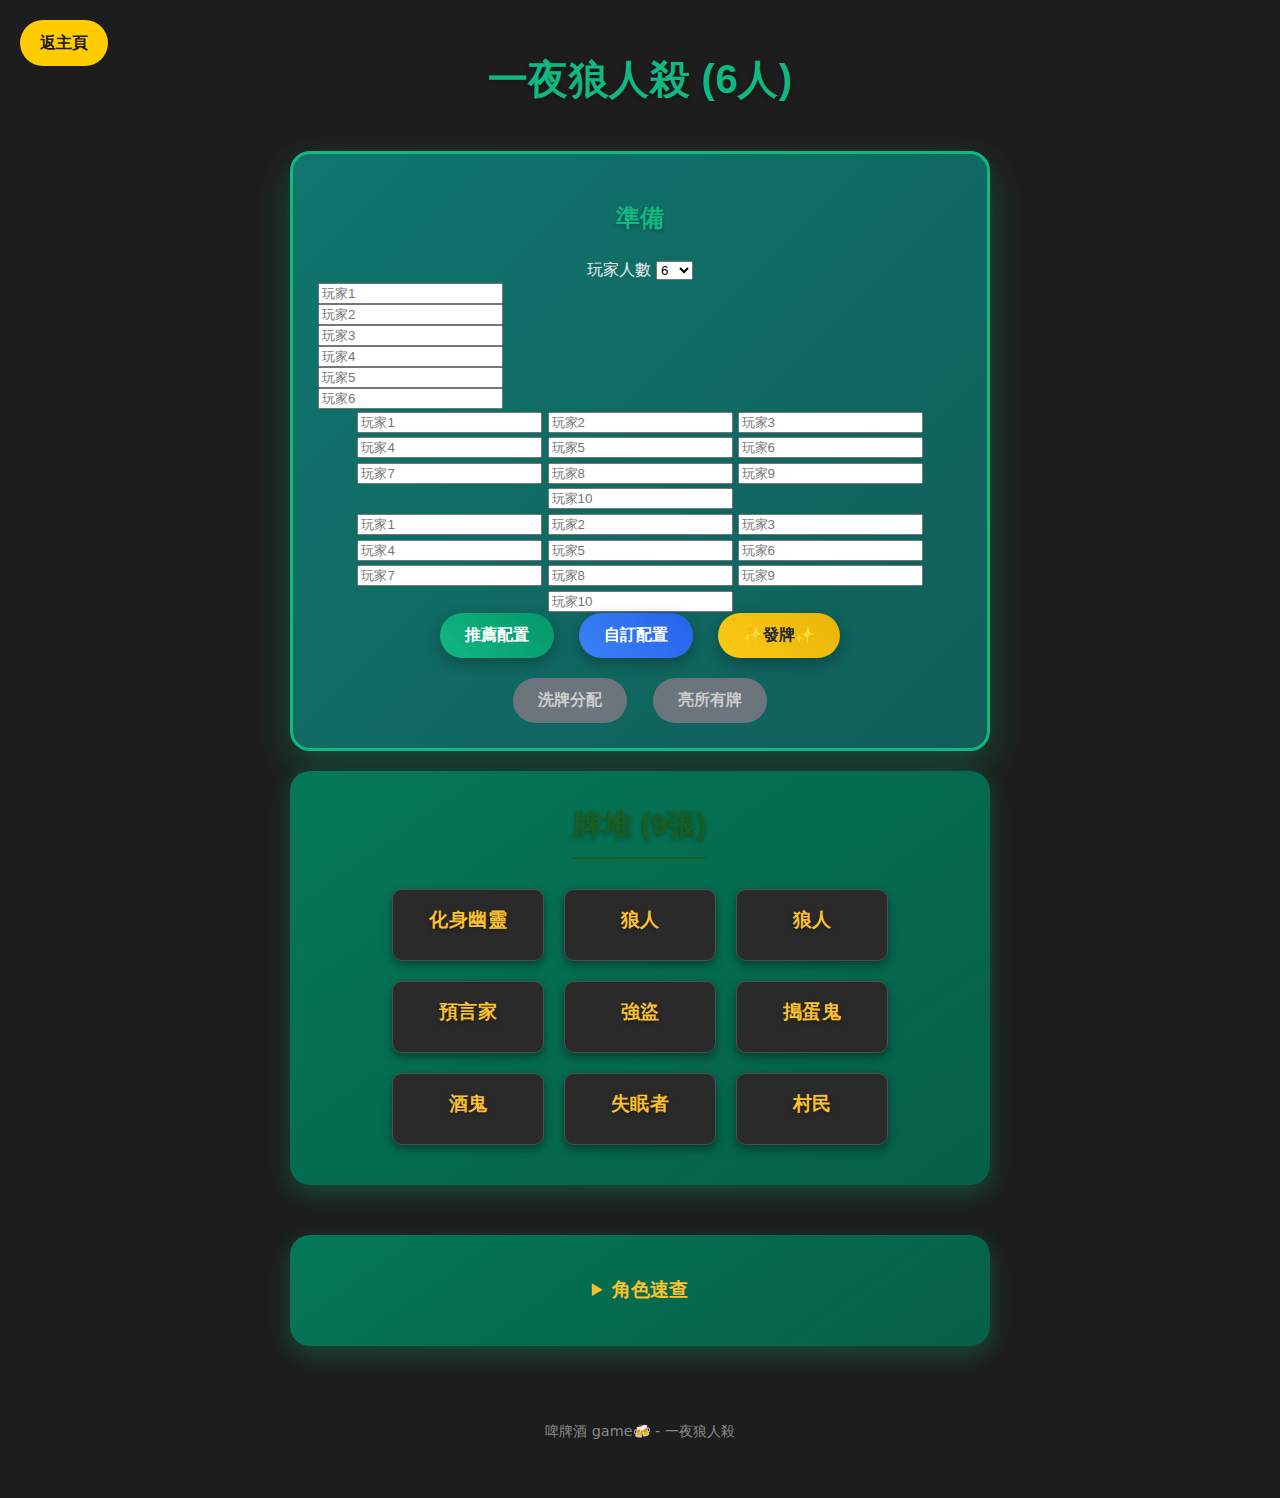
<file: onenight-werewolf.html>
<!DOCTYPE html>
<html lang="zh-Hant">
<head>
    <meta charset="UTF-8">
    <meta name="viewport" content="width=device-width, initial-scale=1.0">
    <title>一夜狼人殺 - 啤牌酒</title>
    <link rel="stylesheet" href="style.css">
    <style>
        /* Specific styles for onenight-werewolf.html */
        body {
            background-color: var(--dpd-bg-dark);
            color: var(--dpd-text-light);
            display: flex;
            flex-direction: column;
            align-items: center;
            justify-content: flex-start; /* Start from top */
            min-height: 100vh;
            padding: 20px;
            text-align: center;
            box-sizing: border-box; /* Include padding in element's total width and height */
        }

        h1, h2, h3, .game-card h3 {
            font-family: 'Noto Sans TC', -apple-system, BlinkMacSystemFont, sans-serif;
            font-weight: 700;
            color: #10b981; /* 主頁綠色 */
            text-shadow: 0 2px 4px rgba(0,0,0,0.3);
            letter-spacing: 0.5px;
        }
        .game-card {
            background: linear-gradient(145deg, #047857, #065f46);
            border: 3px solid #10b981;
            box-shadow: 0 8px 25px rgba(16,185,129,0.3);
        }

        /* Original h1 style, now part of the more general rule above. */
        /* The game-section styles need to be adjusted to green theme */
        /* New .setup-section styles */
        .setup-section {
            background: linear-gradient(135deg, #0f766e, #115e59);
            padding: 25px;
            border-radius: 20px;
            border: 3px solid #10b981;
            box-shadow: 0 15px 40px rgba(16,185,129,0.3);
            margin: 20px 0;
            width: 90%; /* Maintain width from game-section base */
            max-width: 700px;
            box-sizing: border-box;
        }

        /* .game-section (general card style) to be applied to other sections */
        .game-section {
            background: linear-gradient(145deg, #047857, #065f46);
            border-radius: 20px;
            box-shadow: 0 8px 25px rgba(16,185,129,0.3);
            padding: 30px;
            margin-bottom: 20px;
            width: 90%;
            max-width: 700px;
            box-sizing: border-box;
        }


        /* Adjusting existing h1 related styles: */
        /* The original h1 specific color/font-size will be overridden by the new general rule. */
        /* Other elements need to align with the new color scheme. */
        h1 {
            font-size: 2.5em; /* Keep size consistent with previous h1 */
            margin-bottom: 20px;
        }
        .game-section h2 {
            color: #10b981; /* Use the new main green color */
            font-size: 1.8em;
            margin-top: 0;
            margin-bottom: 20px;
            border-bottom: 2px solid #065f46; /* A slightly darker green for accent */
            padding-bottom: 10px;
            display: inline-block;
        }

        /* Re-align other color usages to the new theme */

        /* was --accent-warm-yellow*/
        .player-card h3, .center-card h3, .role-card h3 {
            color: #fbc02d; /* Retain a warm yellow if it's used for contrast, or change to green variant */
        }

        /* was --dpd-border-gray*/
        .game-button:disabled {
            background-color: #065f46; /* Use a green variant */
        }

        /* was --accent-warm-yellow*/
        .player-count-selector button.active, .config-button.active {
            background-color: #fbc02d; /* Retain warm yellow for active button for contrast */
            color: var(--dpd-bg-dark);
        }

        /* was --accent-warm-yellow*/
        #results-banner {
            color: #fbc02d;
            background-color: #047857; /* Use green from game-card background for banner */
        }



        .game-section h2 {
            color: var(--accent-dark-green); /* Green accent for section titles */
            font-size: 1.8em;
            margin-top: 0;
            margin-bottom: 20px;
            border-bottom: 2px solid var(--accent-dark-green);
            padding-bottom: 10px;
            display: inline-block;
        }

        /* Base button style (now specific config buttons will inherit/override) */
        .btn {
            display: inline-block;
            border: none;
            border-radius: 12px;
            font-weight: 600;
            font-size: 18px;
            transition: all 0.3s;
            cursor: pointer;
            text-decoration: none; /* Ensure it works for <a> as well */
            margin: 5px; /* Default margin */
        }

        .btn:hover {
            transform: translateY(-2px);
        }
        .btn:disabled {
            background: #6c757d;
            box-shadow: none;
            cursor: not-allowed;
            transform: none;
        }

        /* Specific config button styling */
        .config-btn {
            padding: 12px 25px;
            margin: 0 10px;
            border: none;
            border-radius: 50px; /* More rounded */
            font-weight: 700;
            font-size: 16px;
            transition: all 0.3s;
            box-shadow: 0 5px 15px rgba(0,0,0,0.3);
        }

        .night-phase {
            background: linear-gradient(135deg, #1e3a8a, #1e40af);
            padding: 30px;
            border-radius: 25px;
            margin: 20px 0;
            border: 4px solid #3b82f6;
            width: 90%; /* Match game-section container width */
            max-width: 700px;
            box-sizing: border-box;
        }

        .night-phase .night-buttons {
            display: flex;
            flex-wrap: wrap;
            justify-content: center;
            gap: 10px; /* Space between night action buttons */
            margin-top: 20px;
        }

        .night-phase .night-btn {
            flex: 1;
            padding: 18px;
            margin: 8px;
            background: rgba(255,255,255,0.1);
            color: white;
            border: 2px solid rgba(255,255,255,0.3);
            border-radius: 15px;
            font-size: 16px;
            font-weight: 600;
            backdrop-filter: blur(10px); /* For a glassy effect if possible */
            transition: all 0.3s;
            cursor: pointer;
            min-width: 100px; /* Ensure buttons are not too small */
        }

        .night-phase .night-btn:hover {
            background: rgba(255,255,255,0.2); 
            transform: translateY(-3px);
            box-shadow: 0 8px 20px rgba(0,0,0,0.4);            
        }

        .night-phase .night-btn:disabled {
            background: #6c757d;
            color: #ccc;
            cursor: not-allowed;
            box-shadow: none;
            transform: none;
        }

        .night-phase .night-btn.executed-skill {
            opacity: 0.7; /* Dim out executed skills */
            background: linear-gradient(45deg, #495057, #6c757d); /* Gray out executed buttons */
            cursor: default;
        }

        .night-phase .night-btn.skipped-skill {
            opacity: 0.5;
            background: linear-gradient(45deg, #adb5bd, #ced4da); /* Lighter gray for skipped */
            color: #343a40;
            cursor: default;
        }

        .config-btn.green {
            background: linear-gradient(45deg, #10b981, #059669);
            color: white;
        }
        .config-btn.blue {
            background: linear-gradient(45deg, #3b82f6, #2563eb);
            color: white;
        }
        .config-btn.gold {
            background: linear-gradient(45deg, #facc15, #eab308);
            color: #1f2937;
        }

        .config-btn:hover {
             filter: brightness(1.1); /* Slightly brighter on hover */
             transform: translateY(-2px);
             box-shadow: 0 8px 20px rgba(0,0,0,0.4); /* Enhanced shadow on hover */
        }
        .config-btn:disabled {
            background: #6c757d;
            color: #ccc;
            cursor: not-allowed;
            box-shadow: none;
        }

        .night-phase {
            background: linear-gradient(135deg, #1e3a8a, #1e40af);
            padding: 30px;
            border-radius: 25px;
            margin: 20px 0;
            border: 4px solid #3b82f6;
            width: 90%; /* Match game-section container width */
            max-width: 700px;
            box-sizing: border-box;
        }

        .night-phase .night-buttons {
            display: flex;
            flex-wrap: wrap;
            justify-content: center;
            gap: 10px; /* Space between night action buttons */
            margin-top: 20px;
        }

        .night-phase .night-btn {
            flex: 1;
            padding: 18px;
            margin: 8px;
            background: rgba(255,255,255,0.1);
            color: white;
            border: 2px solid rgba(255,255,255,0.3);
            border-radius: 15px;
            font-size: 16px;
            font-weight: 600;
            backdrop-filter: blur(10px); /* For a glassy effect if possible */
            transition: all 0.3s;
            cursor: pointer;
            min-width: 100px; /* Ensure buttons are not too small */
        }

        .night-phase .night-btn:hover {
            background: rgba(255,255,255,0.2); 
            transform: translateY(-3px);
            box-shadow: 0 8px 20px rgba(0,0,0,0.4);            
        }

        .night-phase .night-btn:disabled {
            background: #6c757d;
            color: #ccc;
            cursor: not-allowed;
            box-shadow: none;
            transform: none;
        }

        .night-phase .night-btn.executed-skill {
            opacity: 0.7; /* Dim out executed skills */
            background: linear-gradient(45deg, #495057, #6c757d); /* Gray out executed buttons */
            cursor: default;
        }

        .night-phase .night-btn.skipped-skill {
            opacity: 0.5;
            background: linear-gradient(45deg, #adb5bd, #ced4da); /* Lighter gray for skipped */
            color: #343a40;
            cursor: default;
        }

        .night-phase {
            background: linear-gradient(135deg, #1e3a8a, #1e40af);
            padding: 30px;
            border-radius: 25px;
            margin: 20px 0;
            border: 4px solid #3b82f6;
            width: 90%; /* Match game-section container width */
            max-width: 700px;
            box-sizing: border-box;
        }

        .night-phase .night-buttons {
            display: flex;
            flex-wrap: wrap;
            justify-content: center;
            gap: 10px; /* Space between night action buttons */
            margin-top: 20px;
        }

        .night-phase .night-btn {
            flex: 1;
            padding: 18px;
            margin: 8px;
            background: rgba(255,255,255,0.1);
            color: white;
            border: 2px solid rgba(255,255,255,0.3);
            border-radius: 15px;
            font-size: 16px;
            font-weight: 600;
            backdrop-filter: blur(10px); /* For a glassy effect if possible */
            transition: all 0.3s;
            cursor: pointer;
        }

        .night-phase .night-btn:hover {
            background: rgba(255,255,255,0.2); 
            transform: translateY(-3px);
            box-shadow: 0 8px 20px rgba(0,0,0,0.4);            
        }


        /* For player count and config buttons, use btn-small */
        /* Specific styles for player view cards (button inside it) */
        .player-card .view-card-btn {
            background: linear-gradient(45deg, #10b981, #059669); /* Green from play-btn */
            color: #fff;
            border: none;
            padding: 8px 15px;
            font-size: 0.9em;
            font-weight: bold;
            border-radius: 20px;
            cursor: pointer;
            transition: background-color 0.3s ease, transform 0.2s ease;
            margin-top: 10px; /* Keep margin */
            box-shadow: 0 2px 5px rgba(0,0,0,0.2);
        }
        .player-card .view-card-btn:hover {
            filter: brightness(1.1); /* Match config-btn hover */
            transform: translateY(-2px);
        }



        #player-list, #center-cards, #night-actions, #voting-area, #results {
            display: flex;
            flex-wrap: wrap;
            justify-content: center;
            margin-top: 20px;
        }

        .player-card, .center-card, .role-card {
            background-color: var(--dpd-card-bg-darker);
            border: 1px solid var(--dpd-border-gray);
            border-radius: 10px;
            padding: 15px;
            margin: 10px;
            min-width: 120px;
            text-align: center;
            box-shadow: 0 4px 10px rgba(0, 0, 0, 0.4);
            cursor: pointer; /* For player cards to be clickable */
            display: flex;
            flex-direction: column;
            justify-content: space-between;
            align-items: center;
        }
        .center-card, .role-card {
             cursor: default; /* Center cards and role cards are not for clicking */
        }

        .player-card h3, .center-card h3, .role-card h3 {
            color: var(--accent-warm-yellow);
            margin-top: 0;
            margin-bottom: 10px;
        }

        .player-card p, .center-card p, .role-card p {
            font-size: 0.9em;
            color: var(--dpd-text-light);
            word-break: break-word; /* Ensure long role names wrap */
        }

        .hidden-role {
            background-color: #555;
            color: #ccc;
        }

        /* Night actions buttons */

        .night-phase .night-buttons {
            display: flex;
            flex-wrap: wrap;
            justify-content: center;
            gap: 10px; /* Space between night action buttons */
            margin-top: 20px;
        }

        .night-phase .night-btn {
            padding: 12px 20px; /* Slightly larger for better tap target */
            font-size: 1em; /* Adjusted font size */
            font-weight: 600;
            border-radius: 25px; /* More rounded */
            background: linear-gradient(45deg, #10b981, #059669);
            color: white;
            border: none;
            box-shadow: 0 4px 10px rgba(0,0,0,0.2);
            transition: all 0.2s;
            cursor: pointer;
        }

        .night-phase .night-btn:hover {
            transform: translateY(-2px);
            box-shadow: 0 6px 15px rgba(0,0,0,0.3);
        }

        .night-phase .night-btn:disabled {
            background: #6c757d;
            cursor: not-allowed;
            box-shadow: none;
            transform: none;
        }

        /* Night actions buttons (active/executed state) */
        .night-phase .night-btn.executed-skill {
            opacity: 0.7; /* Dim out executed skills */
            background: linear-gradient(45deg, #495057, #6c757d); /* Gray out executed buttons */
            cursor: default;
        }

        .night-phase .night-btn.skipped-skill {
            opacity: 0.5;
            background: linear-gradient(45deg, #adb5bd, #ced4da); /* Lighter gray for skipped */
            color: #343a40;
            cursor: default;
        }

        /* .game-button will be replaced with .btn or .config-btn */
        #night-actions .game-button { /* Keep this for now to match old style if used elsewhere */ 
            min-width: 100px;
            margin: 5px;
        }
        
        #discussion-area textarea {
            width: 100%;
            height: 100px;
            background-color: #333;
            color: var(--dpd-text-light);
            border: 1px solid var(--dpd-border-gray);
            border-radius: 8px;
            padding: 10px;
            font-size: 1em;
            box-sizing: border-box;
            margin-top: 10px;
        }

        #voting-selection {
            margin-top: 15px;
        }

        #voting-selection select {
            padding: 8px 10px;
            border-radius: 5px;
            border: 1px solid var(--dpd-border-gray);
            background-color: #333;
            color: var(--dpd-text-light);
            font-size: 1em;
            margin-right: 10px;
        }

        .night-skill-options {
            margin-top: 15px;
            border-top: 1px dashed var(--dpd-border-gray);
            padding-top: 15px;
        }

        .night-skill-options label {
            margin-right: 10px;
            font-weight: bold;
            color: var(--dpd-text-light);
        }

        .night-skill-options select {
            padding: 5px 8px;
            border-radius: 5px;
            border: 1px solid var(--dpd-border-gray);
            background-color: #333;
            color: var(--dpd-text-light);
            font-size: 0.9em;
            margin-right: 10px;
        }

        .night-skill-options button {
            padding: 8px 15px;
            font-size: 0.9em;
        }

        #results-banner {
            font-size: 2.5em;
            color: var(--accent-warm-yellow);
            margin-top: 30px;
            padding: 20px;
            background-color: var(--accent-dark-green);
            border-radius: 15px;
            text-shadow: 2px 2px 5px rgba(0,0,0,0.5);
        }

        footer {
            margin-top: 40px;
            margin-bottom: 20px;
            color: #888;
            font-size: 0.9em;
        }

        /* Responsive adjustments */
        @media (max-width: 768px) {
            h1 {
                font-size: 2em;
            }
            .game-section {
                padding: 20px;
            }
            .game-section h2 {
                font-size: 1.5em;
            }
            .game-button, .player-card, .role-display {
                padding: 10px 20px;
                font-size: 1em;
            }
            .player-count-selector button, .config-button {
                padding: 8px 12px;
                font-size: 0.9em;
            }
            .player-card, .center-card, .role-card {
                min-width: 100px;
                padding: 10px;
                margin: 5px;
            }
            .player-card h3, .center-card h3, .role-card h3 {
                font-size: 1.1em;
            }
            .player-card p, .center-card p, .role-card p {
                font-size: 0.8em;
            }
            #results-banner {
                font-size: 1.8em;
                padding: 15px;
            }
        }
    </style>
</head>
<body>
    <a href="index.html" class="back-button">返主頁</a>
    <h1>一夜狼人殺 (6人)</h1>


    <!-- 階段1：準備區美化 -->
    <div class="setup-section">
      <h2>準備</h2>

      <div class="player-config">
        <label for="playerCount">玩家人數</label>
        <select id="playerCount">
          <option value="3">3</option>
          <option value="4">4</option>
          <option value="5">5</option>
          <option value="6" selected>6</option>
          <option value="7">7</option>
          <option value="8">8</option>
          <option value="9">9</option>
          <option value="10">10</option>
        </select>
      </div>

      <div class="player-names">
        <input type="text" placeholder="玩家1" id="p1name">
        <input type="text" placeholder="玩家2" id="p2name">
        <input type="text" placeholder="玩家3" id="p3name">
        <input type="text" placeholder="玩家4" id="p4name">
        <input type="text" placeholder="玩家5" id="p5name">
        <input type="text" placeholder="玩家6" id="p6name">
        <input type="text" placeholder="玩家7" id="p7name">
        <input type="text" placeholder="玩家8" id="p8name">
        <input type="text" placeholder="玩家9" id="p9name">
        <input type="text" placeholder="玩家10" id="p10name">
      </div>


      <div class="player-names">
        <input type="text" placeholder="玩家1" id="p1name">
        <input type="text" placeholder="玩家2" id="p2name">
        <input type="text" placeholder="玩家3" id="p3name">
        <input type="text" placeholder="玩家4" id="p4name">
        <input type="text" placeholder="玩家5" id="p5name">
        <input type="text" placeholder="玩家6" id="p6name">
        <input type="text" placeholder="玩家7" id="p7name">
        <input type="text" placeholder="玩家8" id="p8name">
        <input type="text" placeholder="玩家9" id="p9name">
        <input type="text" placeholder="玩家10" id="p10name">
      </div>

      <div class="player-names">
        <input type="text" placeholder="玩家1" id="p1name">
        <input type="text" placeholder="玩家2" id="p2name">
        <input type="text" placeholder="玩家3" id="p3name">
        <input type="text" placeholder="玩家4" id="p4name">
        <input type="text" placeholder="玩家5" id="p5name">
        <input type="text" placeholder="玩家6" id="p6name">
        <input type="text" placeholder="玩家7" id="p7name">
        <input type="text" placeholder="玩家8" id="p8name">
        <input type="text" placeholder="玩家9" id="p9name">
        <input type="text" placeholder="玩家10" id="p10name">
      </div>
      
      <div class="config-buttons">
        <button class="config-btn green" id="recommended-config-button">推薦配置</button>
        <button class="config-btn blue" id="custom-config-button">自訂配置</button>
        <button class="config-btn gold" id="deal-cards-button">✨發牌✨</button>
      </div>
      <div class="game-buttons" style="margin-top:20px;">
        <button id="shuffle-distribute-button" class="config-btn blue" disabled>洗牌分配</button>
        <button id="reveal-all-button" class="config-btn green" disabled>亮所有牌</button>
      </div>
    </div>

    <!-- 原有的牌堆和分配部分調整為新的結構 -->
    <div id="card-pile-section" class="game-section">
        <h2>牌堆 (9張)</h2>
        <div id="牌堆" style="display:flex; flex-wrap:wrap; justify-content:center; min-height: 100px;">
            <!-- 抽到的9張牌會顯示喺度 -->
        </div>
    </div>

     <div id="distribution-section" class="game-section" style="display:none;">
        <h2>分配</h2>
        <div id="分配" style="display:flex; flex-wrap:wrap; justify-content:center; min-height: 250px;">
            <!-- 玩家同桌面牌會顯示喺度 -->
        </div>
        <p id="result-message" style="margin-top:20px; font-size:1.5em; color: var(--accent-warm-yellow);"></p>
    </div>

    <!-- 階段2：私看身份 -->
    <div id="private-view-section" class="game-section" style="display:none;">
        <h2>私看身份</h2>
        <div id="player-view-cards" style="display:flex; flex-wrap:wrap; justify-content:center;">
            <!-- Player cards for private viewing -->
        </div>
        <button id="night-phase-button" class="config-btn blue" style="margin-top:20px;">進入夜晚</button>
    </div>

    <!-- 階段3：夜晚行動 -->
    <div id="night-phase-section" class="night-phase" style="display:none;">
        <h2>夜晚行動</h2>
        <div class="night-buttons" id="night-actions">
            <!-- Night action buttons will be populated here -->
        </div>
        <div id="skill-action-area" class="night-skill-options" style="display:none;">
            <p id="skill-description"></p>
            <div id="skill-targets">
                <!-- Skill specific targeting options (players, center cards) -->
            </div>
            <button id="confirm-skill-button" class="config-btn green">確認行動</button>
            <button id="skip-skill-button" class="config-btn blue">跳過</button>
        </div>
        <button id="day-phase-button" class="config-btn gold" style="display:none; margin-top:20px;">進入白天</button>
    </div>

    <!-- 階段4：白天討論與投票 -->
    <div id="day-phase-section" class="game-section" style="display:none;">
        <h2>白天討論與投票</h2>
        <div id="discussion-area">
            <textarea placeholder="大家討論下啦..."></textarea>
        </div>
        <div id="voting-area" style="margin-top:20px;">
            <h3>投票環節</h3>
            <div id="voting-selection">
                <label for="vote-target">投邊個: </label>
                <select id="vote-target">
                    <!-- Player options will be populated here -->
                </select>
                <button id="cast-vote-button" class="config-btn green">投票 (玩家1)</button>
            </div>
            <div id="final-votes" style="margin-top:20px; display:none;">
                <p>投票結果:</p>
                <ul id="vote-counts" style="list-style-type: none; padding:0;"></ul>
                <button id="show-results-button" class="config-btn gold">顯示結果</button>
            </div>
        </div>
    </div>

    <!-- 階段5：結果顯示 -->
    <div id="results-section" class="game-section" style="display:none;">
        <h2>遊戲結果</h2>
        <div id="final-roles" style="display:flex; flex-wrap:wrap; justify-content:center;">
            <!-- Final roles and center cards will be displayed here -->
        </div>
        <p id="results-banner" style="margin-top:20px; font-size:1.8em; font-weight:bold;"></p>
        <button id="restart-game-button" class="config-btn blue" style="margin-top:20px;">重新開始</button>
    </div>

    <details style="margin-top: 30px; width: 90%; max-width: 700px;" class="game-section">
        <summary style="font-size: 1.2em; font-weight: bold; color: var(--accent-warm-yellow); cursor: pointer; padding: 10px 0;">角色速查</summary>
        <div id="skill-list" style="text-align: left; padding-top: 10px;">
            <!-- Skills will be populated here by JS -->
        </div>
    </details>

    <footer>
        <p>啤牌酒 game🍻 - 一夜狼人殺</p>
    </footer>

    <script>
        const ROLES_ARRAY = ['村民','村民','村民','狼人','狼人','預言家','強盜','搗蛋鬼','皮匠','酒鬼','獵人','守夜人','守夜人','失眠者','爪牙','化身幽靈'];
        const SKILLS = {
            '化身幽靈':'選1玩家複製身份+勝條件',
            '狼人':'互認隊友(獨狼看桌1張)',
            '爪牙':'知狼位置(無狼時任一死=勝)',
            '守夜人':'知另一守夜人',
            '預言家':'查1玩家或桌2張',
            '強盜':'可換1玩家身份+查看',
            '搗蛋鬼':'換2玩家身份',
            '酒鬼':'盲換桌1張',
            '失眠者':'重看自己',
            '皮匠':'死無狼死=獨勝',
            '獵人':'死帶最多投者',
            '村民':'無'
        };

        const RECOMMENDED_CONFIGS = {
            4: ['狼人', '狼人', '預言家', '強盜', '搗蛋鬼', '酒鬼', '村民'],
            5: ['狼人', '狼人', '預言家', '強盜', '搗蛋鬼', '酒鬼', '失眠者', '村民'],
            6: ['化身幽靈', '狼人', '狼人', '預言家', '強盜', '搗蛋鬼', '酒鬼', '失眠者', '村民'],
            7: ['化身幽靈', '狼人', '狼人', '預言家', '強盜', '搗蛋鬼', '酒鬼', '失眠者', '村民', '皮匠'],
            8: ['化身幽靈', '狼人', '狼人', '預言家', '強盜', '搗蛋鬼', '酒鬼', '失眠者', '村民', '皮匠', '爪牙', '獵人'],
            9: ['化身幽靈', '狼人', '狼人', '預言家', '強盜', '搗蛋鬼', '酒鬼', '失眠者', '村民', '皮匠', '爪牙', '獵人', '守夜人']
        };

        let state = {
            players: [], // [{ id: 'p1', name: '玩家1', initialRole: '', currentRole: '', hasViewed: false, voteFor: null }]
            centerCards: [], // [{ id: 'c1', role: '' }]
            rolesInPlay: [], // All N+3 roles for the current game
            nightOrder: ['化身幽靈', '狼人', '爪牙', '守夜人', '預言家', '強盜', '搗蛋鬼', '酒鬼', '失眠者'],
            currentPhase: 'setup', // 'setup', 'privateView', 'night', 'day', 'results'
            activePlayerIndex: 0,
            activeNightSkillIndex: 0,
            votes: {}, // { 'player_id': count }
            dead: [], // [{ playerId: 'pX', role: 'Role' }]
            messages: [] // For game log/discussion
        };

        let playerCount = 6; // Default to 6 players

        // Utility Functions
        function shuffleArray(array) {
            for (let i = array.length - 1; i > 0; i--) {
                const j = Math.floor(Math.random() * (i + 1));
                [array[i], array[j]] = [array[j], array[i]];
            }
            return array;
        }

        function getRoleDisplayName(role) {
            return role === '村民' ? '村民' : role; // Simplify for some roles if needed
        }

        // UI Update Functions
        function renderRoleSkills() {
            const skillListDiv = document.getElementById('skill-list');
            skillListDiv.innerHTML = '';
            for (const role in SKILLS) {
                const p = document.createElement('p');
                p.innerHTML = `<strong style="color: var(--accent-warm-yellow);">${role}:</strong> ${SKILLS[role]}`;
                skillListDiv.appendChild(p);
            }
        }

        function updatePlayerCount(count) {
            playerCount = count;
            // Update the display for player count in setup section
            document.getElementById('playerCount').value = count; // This targets the select element directly

            // Hide/show player name input fields based on count
            for (let i = 1; i <= 10; i++) {
                const input = document.getElementById(`p${i}name`);
                if (input) {
                    input.style.display = i <= count ? 'block' : 'none';
                }
            }

            // Highlight recommended config button if applicable
            document.querySelectorAll('.config-btn').forEach(btn => btn.classList.remove('active'));
            const recommendedBtn = document.querySelector(`#recommended-config-button[data-player-count="${count}"]`);
            if (recommendedBtn) {
                recommendedBtn.classList.add('active');
                loadRecommendedConfig(count);
            } else {
                document.getElementById('牌堆').innerHTML = ''; // Clear if custom config needed
            }
             updateGameButtons();
        }

        function updateGameButtons() {
            const dealCardsButton = document.getElementById('deal-cards-button');
            const shuffleDistributeButton = document.getElementById('shuffle-distribute-button');
            const revealAllButton = document.getElementById('reveal-all-button');

            dealCardsButton.disabled = playerCount < 3 || state.rolesInPlay.length === 0;
            shuffleDistributeButton.disabled = state.players.length === 0 || state.currentPhase === 'playing'; // After cards are dealt
            revealAllButton.disabled = state.players.length === 0;
        }

        function dealCards() {
            // Logic to draw N+3 cards and display them in the '牌堆' section
            const drawnRoles = RECOMMENDED_CONFIGS[playerCount] || []; // Use recommended or a default
            state.rolesInPlay = [...drawnRoles]; // Copy roles for this game session

            const cardPileDiv = document.getElementById('牌堆');
            cardPileDiv.innerHTML = ''; // Clear previous cards
            state.rolesInPlay.forEach(role => {
                const cardDiv = document.createElement('div');
                cardDiv.classList.add('role-card');
                cardDiv.innerHTML = `<h3>${getRoleDisplayName(role)}</h3>`;
                cardPileDiv.appendChild(cardDiv);
            });
            document.getElementById('deal-cards-button').disabled = true; // Disable after dealing
            document.getElementById('shuffle-distribute-button').disabled = false; // Enable shuffle/distribute
        }


        function displayDrawnCards() {
            const drawnCardsDiv = document.getElementById('牌堆'); // Use '牌堆' for drawn cards
            drawnCardsDiv.innerHTML = '';
            state.rolesInPlay.forEach(role => {
                const cardDiv = document.createElement('div');
                cardDiv.classList.add('role-card');
                cardDiv.innerHTML = `<h3>${getRoleDisplayName(role)}</h3>`;
                drawnCardsDiv.appendChild(cardDiv);
            });
        }

        function displayPlayerViewCards() {
            const playerViewDiv = document.getElementById('player-view-cards');
            playerViewDiv.innerHTML = '';
            state.players.forEach(player => {
                const cardDiv = document.createElement('div');
                cardDiv.classList.add('player-card');
                cardDiv.dataset.playerId = player.id;
                cardDiv.innerHTML = `<h3>${player.name}</h3><p>身份: ???</p><button class="view-card-btn" data-player-id="${player.id}">睇牌</button>`;
                playerViewDiv.appendChild(cardDiv);
            });
        }

        function setupNightActions() {
            const nightActionsDiv = document.getElementById('night-actions');
            nightActionsDiv.innerHTML = '';
            state.nightOrder.forEach(role => {
                const button = document.createElement('button');
                button.classList.add('night-btn'); // Changed from game-button to night-btn
                button.textContent = role;
                button.dataset.role = role;
                button.addEventListener('click', () => activateNightSkill(role));
                nightActionsDiv.appendChild(button);
            });
             // day-phase-button is now part of the night-phase-section HTML
        }

        function setupVotingOptions() {
            const voteTargetSelect = document.getElementById('vote-target');
            voteTargetSelect.innerHTML = '';
            state.players.forEach(player => {
                const option = document.createElement('option');
                option.value = player.id;
                option.textContent = player.name;
                voteTargetSelect.appendChild(option);
            });
        }

        function revealAllRoles() {
            // Reveal all player roles and center cards
            const finalRolesDiv = document.getElementById('final-roles');
            finalRolesDiv.innerHTML = '';
            state.players.forEach(player => {
                const cardDiv = document.createElement('div');
                cardDiv.classList.add('player-card');
                cardDiv.innerHTML = `<h3>${player.name}</h3><p>真身: ${getRoleDisplayName(player.initialRole)}</p><p>現身: ${getRoleDisplayName(player.currentRole)}</p>`;
                finalRolesDiv.appendChild(cardDiv);
            });
            state.centerCards.forEach(card => {
                const cardDiv = document.createElement('div');
                cardDiv.classList.add('center-card');
                cardDiv.innerHTML = `<h3>檯面牌 ${card.id.replace('c','')}</h3><p>${getRoleDisplayName(card.role)}</p>`;
                finalRolesDiv.appendChild(cardDiv);
            });
             showSection('results-section'); // Directly show results when all roles are revealed
        }

        function showSection(sectionId) {
            document.querySelectorAll('.game-section, .night-phase').forEach(section => {
                section.style.display = 'none';
            });
            document.getElementById(sectionId).style.display = 'block';
            state.currentPhase = sectionId.replace('-section', '').replace('-phase', ''); // Update current phase
        }

        // Game Logic Functions

        function loadRecommendedConfig(count) {
            const configRoles = RECOMMENDED_CONFIGS[count];
            if (configRoles) {
                state.rolesInPlay = [...configRoles]; // Deep copy
            } else {
                // If no recommended config, use default set of ROLES_ARRAY and trim/add
                let allPossibleRoles = [...ROLES_ARRAY];
                while (allPossibleRoles.length < count + 3) {
                    allPossibleRoles.push('村民'); // Add generic村民 if not enough roles
                }
                state.rolesInPlay = allPossibleRoles.slice(0, count + 3);
            }
            displayDrawnCards();
        }

        function startGame() {
            state.players = [];
            for (let i = 0; i < playerCount; i++) {
                const playerNameInput = document.getElementById(`p${i + 1}name`);
                const playerName = playerNameInput && playerNameInput.value ? playerNameInput.value : `玩家${i + 1}`;
                state.players.push({
                    id: `p${i + 1}`,
                    name: playerName,
                    initialRole: '',
                    currentRole: '',
                    hasViewed: false,
                    voteFor: null
                });
            }

            // Ensure rolesInPlay has N+3 cards
            if (state.rolesInPlay.length !== playerCount + 3) {
                 const currentRoles = [...document.querySelectorAll('#drawn-cards .role-card h3')].map(h3 => h3.textContent);
                 if (currentRoles.length === playerCount + 3) {
                     state.rolesInPlay = currentRoles; // Use manually picked roles if config not loaded
                 } else { // Fallback, use the default ROLES_ARRAY if not explicitly chosen
                    let tempRoles = [...ROLES_ARRAY];
                    while (tempRoles.length < playerCount + 3) {
                        tempRoles.push('村民');
                    }
                    state.rolesInPlay = tempRoles.slice(0, playerCount + 3);
                }
            }


            const shuffledRoles = shuffleArray([...state.rolesInPlay]);
            state.centerCards = [];

            // Distribute player roles
            for (let i = 0; i < playerCount; i++) {
                state.players[i].initialRole = shuffledRoles.shift();
                state.players[i].currentRole = state.players[i].initialRole;
            }

            // Distribute center cards
            for (let i = 0; i < 3; i++) {
                state.centerCards.push({ id: `c${i + 1}`, role: shuffledRoles.shift() });
            }
             console.log("Game started! Players:", state.players, "Center cards:", state.centerCards);
            showSection('private-view-section');
            displayPlayerViewCards();
        }

        function viewPlayerCard(playerId) {
            const player = state.players.find(p => p.id === playerId);
            if (!player) return;

            const cardElement = document.querySelector(`.player-card[data-player-id="${playerId}"]`);
            if (player.hasViewed) {
                cardElement.querySelector('p').textContent = `身份: ???`;
                cardElement.querySelector('.view-card-btn').textContent = '睇牌';
                player.hasViewed = false;
            } else {
                cardElement.querySelector('p').textContent = `身份: ${getRoleDisplayName(player.currentRole)}`;
                cardElement.querySelector('.view-card-btn').textContent = '收埋';
                player.hasViewed = true;
                setTimeout(() => {
                    if (player.hasViewed) { // Check if it's still viewed after timeout
                        cardElement.querySelector('p').textContent = `身份: ???`;
                        cardElement.querySelector('.view-card-btn').textContent = '睇牌';
                        player.hasViewed = false;
                    }
                }, 5000); // Hide after 5 seconds
            }
        }
        
        // Night Phase Logic
        let activeSkillRole = null;
        let skillTargetingData = {}; // To store temporary choices for a skill

        function activateNightSkill(role) {
            activeSkillRole = role;
            skillTargetingData = {}; // Reset targeting data

            document.querySelectorAll('#night-actions .game-button').forEach(btn => btn.disabled = true);
            document.getElementById('skill-action-area').style.display = 'block';
            document.getElementById('skill-description').textContent = `${role}: ${SKILLS[role]}`;
            const skillTargetsDiv = document.getElementById('skill-targets');
            skillTargetsDiv.innerHTML = '';
            
            // Skill specific UI population
            switch (role) {
                case '狼人':
                    handleWerewolfSkill(skillTargetsDiv);
                    break;
                case '預言家':
                    handleSeerSkill(skillTargetsDiv);
                    break;
                case '強盜':
                    handleRobberSkill(skillTargetsDiv);
                    break;
                case '搗蛋鬼':
                    handleTroublemakerSkill(skillTargetsDiv);
                    break;
                case '酒鬼':
                    handleDrunkSkill(skillTargetsDiv);
                    break;
                case '失眠者':
                    handleInsomniacSkill(skillTargetsDiv);
                    break;
                case '化身幽靈':
                     handleDoppelgangerSkill(skillTargetsDiv);
                     break;
                case '爪牙':
                     handleMinionSkill(skillTargetsDiv);
                     break;
                case '守夜人':
                     handleMasonSkill(skillTargetsDiv);
                     break;
                default:
                    // For roles with no active night skill, just confirm/skip
                    document.getElementById('confirm-skill-button').style.display = 'block';
                    document.getElementById('skip-skill-button').style.display = 'block';
                    skillTargetsDiv.innerHTML = `<p>呢個角色冇指定行動，可以跳過。</p>`;
                    break;
            }
        }

        function handleDoppelgangerSkill(skillTargetsDiv) {
            const selectTarget = createPlayerSelect('doppelganger-target', '複製邊個身份:');
            skillTargetsDiv.appendChild(selectTarget);
            document.getElementById('confirm-skill-button').style.display = 'block';
            document.getElementById('skip-skill-button').style.display = 'block';
        }

        function handleWerewolfSkill(skillTargetsDiv) {
            const werewolves = state.players.filter(p => p.currentRole === '狼人');
            const centerCardsDisplay = document.createElement('div');
            centerCardsDisplay.innerHTML = `<p style="font-weight:bold; margin-top:10px;">桌面牌:</p>`;
            state.centerCards.forEach(card => {
                const cardDiv = document.createElement('span');
                cardDiv.classList.add('center-card');
                cardDiv.style.cursor = 'pointer';
                cardDiv.textContent = `檯面牌 ${card.id.replace('c','')}`;
                cardDiv.dataset.cardId = card.id;
                cardDiv.addEventListener('click', () => {
                    skillTargetingData.centerCard = card.id;
                    cardDiv.style.backgroundColor = 'var(--accent-dark-green)';
                    document.querySelectorAll('.center-card').forEach(c => {
                        if (c.dataset.cardId !== card.id) c.style.backgroundColor = '';
                    });
                });
                centerCardsDisplay.appendChild(cardDiv);
            });
            skillTargetsDiv.appendChild(centerCardsDisplay);

            if (werewolves.length === 1) { // Lone wolf
                skillTargetsDiv.innerHTML = `<p>你係獨狼! 可以睇一張桌面牌。</p>`;
                skillTargetsDiv.appendChild(centerCardsDisplay);
                document.getElementById('confirm-skill-button').style.display = 'block';
                document.getElementById('skip-skill-button').style.display = 'block';
            } else if (werewolves.length > 1) { // Multiple werewolves
                skillTargetsDiv.innerHTML = `<p>你哋係狼人隊友! ${werewolves.map(w => w.name).join(', ')}</p><p>唔使行動，跳過就得。</p>`;
                document.getElementById('confirm-skill-button').style.display = 'none'; // No active choice needed
                document.getElementById('skip-skill-button').style.display = 'block';
            } else { // No werewolves (shouldn't happen with current config logic but for robustness)
                skillTargetsDiv.innerHTML = `<p>遊戲冇狼人，唔使行動。</p>`;
                document.getElementById('confirm-skill-button').style.display = 'none';
                document.getElementById('skip-skill-button').style.display = 'block';
            }
        }

        function handleMinionSkill(skillTargetsDiv) {
            const werewolves = state.players.filter(p => p.currentRole === '狼人');
            if (werewolves.length > 0) {
                skillTargetsDiv.innerHTML = `<p>狼人位置: ${werewolves.map(w => w.name).join(', ')}</p><p>無需要行動，跳過就得。</p>`;
                document.getElementById('confirm-skill-button').style.display = 'none';
                document.getElementById('skip-skill-button').style.display = 'block';
            } else {
                skillTargetsDiv.innerHTML = `<p>冇狼人，如果人狼死就村民贏！</p><p>無需要行動，跳過就得。</p>`;
                document.getElementById('confirm-skill-button').style.display = 'none';
                document.getElementById('skip-skill-button').style.display = 'block';
            }
        }
        
        function handleMasonSkill(skillTargetsDiv) {
            const masons = state.players.filter(p => p.currentRole === '守夜人');
            if (masons.length > 1) {
                skillTargetsDiv.innerHTML = `<p>你哋係守夜人隊友: ${masons.map(m => m.name).join(', ')}</p><p>無需要行動，跳過就得。</p>`;
            } else {
                skillTargetsDiv.innerHTML = `<p>你係孤獨嘅守夜人。</p><p>無需要行動，跳過就得。</p>`;
            }
            document.getElementById('confirm-skill-button').style.display = 'none';
            document.getElementById('skip-skill-button').style.display = 'block';
        }

        function handleSeerSkill(skillTargetsDiv) {
            const selectPlayer = createPlayerSelect('seer-player-target', '查一個玩家身份:');
            const selectCenter1 = createCenterCardSelect('seer-center-target1', '睇一張桌面牌:');
            const selectCenter2 = createCenterCardSelect('seer-center-target2');
            
            selectPlayer.style.display = 'inline-block';
            selectCenter1.style.display = 'inline-block';
            selectCenter2.style.display = 'inline-block';

            skillTargetsDiv.appendChild(selectPlayer);
            skillTargetsDiv.appendChild(selectCenter1);
            skillTargetsDiv.appendChild(selectCenter2);

            document.getElementById('confirm-skill-button').style.display = 'block';
            document.getElementById('skip-skill-button').style.display = 'block';
        }

        function handleRobberSkill(skillTargetsDiv) {
            const selectTarget = createPlayerSelect('robber-target', '換邊個身份:');
            skillTargetsDiv.appendChild(selectTarget);
            document.getElementById('confirm-skill-button').style.display = 'block';
            document.getElementById('skip-skill-button').style.display = 'block';
        }

        function handleTroublemakerSkill(skillTargetsDiv) {
            const selectTarget1 = createPlayerSelect('troublemaker-target1', '玩家1:');
            const selectTarget2 = createPlayerSelect('troublemaker-target2', '玩家2:');
            skillTargetsDiv.appendChild(selectTarget1);
            skillTargetsDiv.appendChild(selectTarget2);
            document.getElementById('confirm-skill-button').style.display = 'block';
            document.getElementById('skip-skill-button').style.display = 'block';
        }

        function handleDrunkSkill(skillTargetsDiv) {
            const selectTarget = createCenterCardSelect('drunk-target', '換邊張桌面牌:');
            skillTargetsDiv.appendChild(selectTarget);
            document.getElementById('confirm-skill-button').style.display = 'block';
            document.getElementById('skip-skill-button').style.display = 'block';
        }

        function handleInsomniacSkill(skillTargetsDiv) {
            // Insomniac essentially just views their own card at the end of the night
            // No direct action/selection needed here beyond 'confirm' to acknowledge
            skillTargetsDiv.innerHTML = `<p>醒咗嘅你，可以確認你嘅最終身份。</p>`;
            document.getElementById('confirm-skill-button').style.display = 'block';
            document.getElementById('skip-skill-button').style.display = 'block';
        }

        function createPlayerSelect(id, labelText) {
            const div = document.createElement('div');
            div.style.marginBottom = '10px';
            const label = document.createElement('label');
            label.setAttribute('for', id);
            label.textContent = labelText;
            const select = document.createElement('select');
            select.id = id;
            select.name = id;
            state.players.forEach(player => {
                const option = document.createElement('option');
                option.value = player.id;
                option.textContent = player.name;
                select.appendChild(option);
            });
            div.appendChild(label);
            div.appendChild(select);
            return div;
        }

        function createCenterCardSelect(id, labelText = '選桌面牌:') {
            const div = document.createElement('div');
            div.style.marginBottom = '10px';
            const label = document.createElement('label');
            label.setAttribute('for', id);
            label.textContent = labelText;
            const select = document.createElement('select');
            select.id = id;
            select.name = id;
            state.centerCards.forEach(card => {
                const option = document.createElement('option');
                option.value = card.id;
                option.textContent = `桌面牌 ${card.id.replace('c','')}`;
                select.appendChild(option);
            });
            div.appendChild(label);
            div.appendChild(select);
            return div;
        }

        function confirmNightSkill() {
            const currentPlayer = state.players[state.activePlayerIndex]; // The player whose turn it actually is to resolve the skill

            const skillActionArea = document.getElementById('skill-action-area');
            const nightActionsButtons = document.querySelectorAll('#night-actions .game-button');
            const currentSkillButton = document.querySelector(`#night-actions button[data-role="${activeSkillRole}"]`);

            switch (activeSkillRole) {
                case '化身幽靈':
                    const doppelgangerTargetId = document.getElementById('doppelganger-target').value;
                    const doppelgangerTargetPlayer = state.players.find(p => p.id === doppelgangerTargetId);
                    if (doppelgangerTargetPlayer) {
                        // The Doppelganger becomes the role they chose, and then performs *that* role's action
                        // For simplicity in this initial version, we will just record the target.
                        // The actual action resolution might be too complex for a one-shot simulation.
                        // So, for now, doppelganger just chooses identity, not performs role.
                        // The prompt says "複製身份+勝條件", so this change of role is important.
                        const originalRole = currentPlayer.currentRole;
                        currentPlayer.currentRole = doppelgangerTargetPlayer.currentRole;
                        state.messages.push(`${currentPlayer.name} (化身幽靈) 變成咗 ${getRoleDisplayName(currentPlayer.currentRole)}。`);
                        console.log(`${currentPlayer.name} (Doppelganger) became ${currentPlayer.currentRole}.`);
                        // A prompt asks "模擬技能(選人/自動, 更新狀態)" - this means the state of roles must reflect this change.
                        // However, the DOppelganger's new role's action happens 'now' as the doppelganger.
                        // This implies I need to re-activate a *new* skill for the doppelganger based on the chosen role.
                        // This makes the night phase order dynamic, which is more complex.
                        // For a "smallest workable 6-player" version, I will only have the doppelganger record the target,
                        // and their "final" role will be based on that at the reveal.
                        // Re-reading prompt: "選1玩家複製身份+勝條件" - it means only copy role and win condition, not perform action.
                        // So the change is internal state only.
                    }
                    break;
                case '狼人':
                    if (skillTargetingData.centerCard) {
                        const targetCard = state.centerCards.find(c => c.id === skillTargetingData.centerCard);
                        if (targetCard) {
                            state.messages.push(`${currentPlayer.name} (獨狼) 睇咗張桌面牌: ${getRoleDisplayName(targetCard.role)}。`);
                            console.log(`Lone Wolf ${currentPlayer.name} viewed center card ${targetCard.id}: ${targetCard.role}`);
                        }
                    }
                    break;

                case '預言家':
                    const seerPlayerTargetId = document.getElementById('seer-player-target').value;
                    const seerCenterTarget1Id = document.getElementById('seer-center-target1').value;
                    const seerCenterTarget2Id = document.getElementById('seer-center-target2').value;

                    const seerTargetPlayer = state.players.find(p => p.id === seerPlayerTargetId);
                    const seerTargetCenter1 = state.centerCards.find(c => c.id === seerCenterTarget1Id);
                    const seerTargetCenter2 = state.centerCards.find(c => c.id === seerCenterTarget2Id);

                    let message = `${currentPlayer.name} (預言家) 查`;
                    if (seerTargetPlayer) {
                        state.messages.push(`${message}咗 ${seerTargetPlayer.name} 嘅身份: ${getRoleDisplayName(seerTargetPlayer.currentRole)}。`);
                        console.log(`Seer ${currentPlayer.name} viewed ${seerTargetPlayer.name}: ${seerTargetPlayer.currentRole}`);
                    } else if (seerTargetCenter1 && seerTargetCenter2) {
                        state.messages.push(`${message}咗兩張桌面牌: ${getRoleDisplayName(seerTargetCenter1.role)} 同 ${getRoleDisplayName(seerTargetCenter2.role)}。`);
                        console.log(`Seer ${currentPlayer.name} viewed center cards ${seerTargetCenter1.id}: ${seerTargetCenter1.role} and ${seerTargetCenter2.id}: ${seerTargetCenter2.role}`);
                    } else {
                         state.messages.push(`${message}唔到嘢，可能係冇做選擇。`);
                    }
                    break;

                case '強盜':
                    const robberTargetId = document.getElementById('robber-target').value;
                    const robberTargetPlayer = state.players.find(p => p.id === robberTargetId);
                    if (robberTargetPlayer) {
                        const robberOriginalRole = currentPlayer.currentRole;
                        currentPlayer.currentRole = robberTargetPlayer.currentRole;
                        robberTargetPlayer.currentRole = robberOriginalRole;
                        state.messages.push(`${currentPlayer.name} (強盜) 同 ${robberTargetPlayer.name} 交換咗身份。而家 ${currentPlayer.name} 係 ${getRoleDisplayName(currentPlayer.currentRole)}，${robberTargetPlayer.name} 係 ${getRoleDisplayName(robberTargetPlayer.currentRole)}。`);
                        console.log(`Robber ${currentPlayer.name} swapped roles with ${robberTargetPlayer.name}. ${currentPlayer.name} is now ${currentPlayer.currentRole}, ${robberTargetPlayer.name} is now ${robberTargetPlayer.currentRole}.`);
                     }
                    break;

                case '搗蛋鬼':
                    const troublemakerTarget1Id = document.getElementById('troublemaker-target1').value;
                    const troublemakerTarget2Id = document.getElementById('troublemaker-target2').value;
                    const troublemakerTargetPlayer1 = state.players.find(p => p.id === troublemakerTarget1Id);
                    const troublemakerTargetPlayer2 = state.players.find(p => p.id === troublemakerTarget2Id);
                    if (troublemakerTargetPlayer1 && troublemakerTargetPlayer2 && troublemakerTargetPlayer1.id !== troublemakerTargetPlayer2.id) {
                        const role1 = troublemakerTargetPlayer1.currentRole;
                        troublemakerTargetPlayer1.currentRole = troublemakerTargetPlayer2.currentRole;
                        troublemakerTargetPlayer2.currentRole = role1;
                        state.messages.push(`${currentPlayer.name} (搗蛋鬼) 將 ${troublemakerTargetPlayer1.name} 同 ${troublemakerTargetPlayer2.name} 嘅身份交換咗。`);
                        console.log(`Troublemaker ${currentPlayer.name} swapped roles of ${troublemakerTargetPlayer1.name} and ${troublemakerTargetPlayer2.name}.`);
                    } else {
                        state.messages.push(`${currentPlayer.name} (搗蛋鬼) 冇換到身份 (可能冇選夠兩個唔同嘅玩家)。`);
                        console.log(`Troublemaker target invalid or same player selected.`);
                    }
                    break;

                case '酒鬼':
                    const drunkTargetCardId = document.getElementById('drunk-target').value;
                    const drunkTargetCard = state.centerCards.find(c => c.id === drunkTargetCardId);
                    if (drunkTargetCard) {
                        const playerOriginalRole = currentPlayer.currentRole;
                        currentPlayer.currentRole = drunkTargetCard.role;
                        drunkTargetCard.role = playerOriginalRole; // Player's original card goes to center
                        state.messages.push(`${currentPlayer.name} (酒鬼) 盲抽咗張桌面牌 ${drunkTargetCard.id.replace('c','')} 交換咗身份。而家 ${currentPlayer.name} 係 ${getRoleDisplayName(currentPlayer.currentRole)}。`);
                        console.log(`Drunk ${currentPlayer.name} blindly swapped with center card ${drunkTargetCard.id}. ${currentPlayer.name} is now ${currentPlayer.currentRole}.`);
                    }
                    break;

                case '失眠者':
                    // Insomniac just re-views their own card at the end of night actions
                    state.messages.push(`${currentPlayer.name} (失眠者) 重睇咗自己嘅身份: ${getRoleDisplayName(currentPlayer.currentRole)}。`);
                    console.log(`Insomniac ${currentPlayer.name} re-viewed their role: ${currentPlayer.currentRole}`);
                    break;
                case '爪牙': // Minion and Mason have no active choice for player to make
                case '守夜人':
                    state.messages.push(`${currentPlayer.name} (${activeSkillRole}) 冇指定行動。`);
                     console.log(`${activeSkillRole} has no active skill action.`);
                    break;
                default:
                    state.messages.push(`${currentPlayer.name} 冇執行任何行動。`);
                    console.log(`No specific action for role ${activeSkillRole}.`);
                    break;
            }

            // After confirming skill, deactivate UI and prepare for next
            skillActionArea.style.display = 'none';
            nightActionsButtons.forEach(btn => btn.disabled = false);
            if (currentSkillButton) {
                currentSkillButton.disabled = true; // Disable the button for the just-completed role
                currentSkillButton.classList.add('executed-skill'); // Optional: visual cue
            }

            // Check if all night actions are done
            const allActionsCompleted = state.nightOrder.every(role => {
                const button = document.querySelector(`#night-actions button[data-role="${role}"]`);
                return !button || button.disabled; // If button exists, it must be disabled to be "completed"
            });

            if (allActionsCompleted) {
                document.getElementById('day-phase-button').style.display = 'block';
            }
        }

        function skipNightSkill() {
            const skillActionArea = document.getElementById('skill-action-area');
            const nightActionsButtons = document.querySelectorAll('#night-actions .game-button');
            const currentSkillButton = document.querySelector(`#night-actions button[data-role="${activeSkillRole}"]`);

            // Log skipped action if needed
            state.messages.push(`${state.players[state.activePlayerIndex].name} (${activeSkillRole}) 跳過咗今晚嘅行動。`);
            console.log(`${activeSkillRole} skipped action.`);

            skillActionArea.style.display = 'none';
            nightActionsButtons.forEach(btn => btn.disabled = false);
            if (currentSkillButton) {
                currentSkillButton.disabled = true;
                currentSkillButton.classList.add('skipped-skill');
            }
            const allActionsCompleted = state.nightOrder.every(role => {
                const button = document.querySelector(`#night-actions button[data-role="${role}"]`);
                return !button || button.disabled;
            });

            if (allActionsCompleted) {
                document.getElementById('day-phase-button').style.display = 'block';
            }
        }

        function castVote() {
            const voteTargetSelect = document.getElementById('vote-target');
            const playerVoting = state.players[state.activePlayerIndex]; // The player who is currently casting their vote
            const targetId = voteTargetSelect.value;
            playerVoting.voteFor = targetId;

            state.messages.push(`${playerVoting.name} 投咗 ${state.players.find(p => p.id === targetId).name} 一票。`);
            console.log(`${playerVoting.name} voted for ${state.players.find(p => p.id === targetId).name}.`);

            state.activePlayerIndex++;
            if (state.activePlayerIndex < state.players.length) {
                document.getElementById('cast-vote-button').textContent = `投票 (${state.players[state.activePlayerIndex].name})`;
                 voteTargetSelect.value = state.players[state.activePlayerIndex].id; // Pre-select current player to vote for themselves (default)
            } else {
                document.getElementById('cast-vote-button').disabled = true;
                document.getElementById('show-results-button').style.display = 'block';
                document.getElementById('final-votes').style.display = 'block';
                calculateAndDisplayVotes();
            }
        }

        function calculateAndDisplayVotes() {
            const voteCounts = {}; // { playerId: count }
            state.players.forEach(player => {
                if (player.voteFor) {
                    voteCounts[player.voteFor] = (voteCounts[player.voteFor] || 0) + 1;
                }
            });
            state.votes = voteCounts; // Store for results calculation

            const voteCountsUl = document.getElementById('vote-counts');
            voteCountsUl.innerHTML = '';
            for (const playerId in voteCounts) {
                const li = document.createElement('li');
                li.textContent = `${state.players.find(p => p.id === playerId).name}: ${voteCounts[playerId]} 票`;
                voteCountsUl.appendChild(li);
            }
        }

        function showResults() {
            showSection('results-section');
            let maxVotes = 0;
            let playersWithMaxVotes = [];

            for (const playerId in state.votes) {
                if (state.votes[playerId] > maxVotes) {
                    maxVotes = state.votes[playerId];
                    playersWithMaxVotes = [playerId];
                } else if (state.votes[playerId] === maxVotes) {
                    playersWithMaxVotes.push(playerId);
                }
            }

            // Determine who dies
            if (playersWithMaxVotes.length === 0) {
                 state.dead = []; // No votes, no one dies.
            } else if (playersWithMaxVotes.length === 1) {
                state.dead.push(state.players.find(p => p.id === playersWithMaxVotes[0]));
            } else {
                // Tie: no one dies if there's no clear majority, usually.
                // One Night rules: If there's a tie for most votes, *everyone* who tied dies.
                playersWithMaxVotes.forEach(playerId => {
                    state.dead.push(state.players.find(p => p.id === playerId));
                });
            }
            
            // Hunter Effect (if Hunter is among those who died and game has a hunter)
            const hunterRole = state.players.find(p => p.initialRole === '獵人' || p.currentRole === '獵人'); // Hunter's final role or initial role can be hunter
            let hunterTriggeredKill = false;
            if (hunterRole && state.dead.some(d => d.id === hunterRole.id)) {
                // Hunter dies, takes the player with most votes *from previous round of voting* (or if tied, no one)
                // In One Night, if Hunter dies they shoot the player they voted for.
                const hunterVotedForId = state.players.find(p => p.id === hunterRole.id)?.voteFor;
                if (hunterVotedForId && !state.dead.some(d => d.id === hunterVotedForId)) { // If hunter voted for someone who isn't already dead
                    const targetPlayer = state.players.find(p => p.id === hunterVotedForId);
                    if (targetPlayer) {
                        state.dead.push(targetPlayer);
                        hunterTriggeredKill = true;
                        state.messages.push(`${hunterRole.name} (獵人) 死咗，佢帶走咗佢投嘅 ${targetPlayer.name}！`);
                        console.log(`Hunter ${hunterRole.name} died and took down ${targetPlayer.name}.`);
                    }
                }
            }


            const finalRolesDiv = document.getElementById('final-roles');
            finalRolesDiv.innerHTML = '';
            state.players.forEach(player => {
                const isDead = state.dead.some(d => d.id === player.id);
                const cardDiv = document.createElement('div');
                cardDiv.classList.add('player-card');
                if (isDead) {
                    cardDiv.style.backgroundColor = 'darkred';
                    cardDiv.style.color = 'white';
                }
                cardDiv.innerHTML = `<h3>${player.name}</h3><p>真身: ${getRoleDisplayName(player.initialRole)}</p><p>最終身份: ${getRoleDisplayName(player.currentRole)} ${isDead ? '(已死)' : ''}</p>`;
                finalRolesDiv.appendChild(cardDiv);
            });
            state.centerCards.forEach(card => {
                const cardDiv = document.createElement('div');
                cardDiv.classList.add('center-card');
                cardDiv.innerHTML = `<h3>檯面牌 ${card.id.replace('c','')}</h3><p>${getRoleDisplayName(card.role)}</p>`;
                finalRolesDiv.appendChild(cardDiv);
            });

            // Determine Winner
            let resultMessage = "冇贏家?";
            let werewolvesAlive = state.players.filter(p => p.currentRole === '狼人' && !state.dead.some(d => d.id === p.id)).length > 0;
            let villagersAlive = state.players.filter(p => !['狼人', '爪牙'].includes(p.currentRole) && !state.dead.some(d => d.id === p.id)).length > 0;
            let minionAlive = state.players.some(p => p.currentRole === '爪牙' && !state.dead.some(d => d.id === p.id));
            let tannerAlive = state.players.some(p => p.currentRole === '皮匠' && !state.dead.some(d => d.id === p.id));

            // Win condition for Tanner: If Tanner is the *only* one who dies
            let tannerWins = false;
            let deadTanners = state.dead.filter(p => p.currentRole === '皮匠');
            if (deadTanners.length > 0 && state.dead.length === deadTanners.length) {
                resultMessage = "皮匠贏晒! 佢係唯一一個死嘅人!";
                tannerWins = true;
            }

            if (!tannerWins) {
                if (!werewolvesAlive) { // No werewolves left alive
                    // Check if there were any werewolves OR minions in play to begin with
                    const initialWerewolvesInPlay = state.rolesInPlay.filter(r => r === '狼人').length > 0;
                    const initialMinionsInPlay = state.rolesInPlay.filter(r => r === '爪牙').length > 0;

                    if (!initialWerewolvesInPlay && !initialMinionsInPlay) {
                        // No werewolves or minions in play, so villagers always win by default if no one dies
                        resultMessage = "遊戲冇狼人，村民們贏咗!";
                    } else if (!state.dead.length) {
                        // Werewolves and/or minions were in play, but no one died. Villagers lose unless no wolves were in play.
                         resultMessage = "冇人死，狼人贏晒!"; // If no one dies, wolves win generally
                    } else if (!initialWerewolvesInPlay && state.dead.length > 0) {
                         // No werewolves in play, someone died, villagers still win
                         resultMessage = "冇狼人，村民們贏咗!";
                    } else { // Werewolves were in play and all died
                        resultMessage = "所有狼人都死晒，村民們贏咗!";
                    }
                } else { // Werewolves are still alive
                    // If a Minion is alive and a werewolf is alive, and no one died, werewolves/minions win because no one died.
                    const anyWolfOrMinionDied = state.dead.some(p => ['狼人', '爪牙'].includes(p.currentRole));
                    
                    if (state.dead.length === 0) { // No one died, and wolves are alive
                        resultMessage = "冇人死，狼人贏晒!";
                    } else if (anyWolfOrMinionDied && !werewolvesAlive) { // A wolf died, and now no wolves are alive (handled above)
                         resultMessage = "所有狼人都死晒，村民們贏咗!";
                    } else if (!anyWolfOrMinionDied && werewolvesAlive) { // Only villagers or tanners died, wolves still alive
                        resultMessage = "狼人仍然健在，狼人贏晒!";
                    } else { // Some other complex scenario
                         resultMessage = "遊戲結果不明。";
                    }
                }

                // Minion specific win condition: If Minion is alive and all Werewolves died, Minion wins with Villagers.
                // This rule is tricky. "無狼時任一死=勝" from prompt seems to imply standalone win if no wolves at all.
                // If there are no actual Werewolves in the game (either through initial roles or swaps), AND if *anyone* dies, then the Minion wins.
                // If there are actual Werewolves and they all die, Minion wins with Villagers.
                const wasMinionInPlay = state.rolesInPlay.includes('爪牙');
                if (wasMinionInPlay && minionAlive) {
                    const actualWerewolvesInGame = state.players.filter(p => p.currentRole === '狼人').length > 0 || state.centerCards.filter(c => c.role === '狼人').length > 0;
                    if (!werewolvesAlive) { // All werewolves died
                         resultMessage = "所有狼人都死晒，爪牙同村民贏咗!";
                    } else if (!actualWerewolvesInGame && state.dead.length > 0) { // No actual wolves in game AND someone died
                        resultMessage = "遊戲冇狼人，有人死，爪牙獨贏!";
                    }
                }
            }


            document.getElementById('results-banner').textContent = resultMessage;
        }

        function restartGame() {
            // Reset state
            state = {
                players: [],
                centerCards: [],
                rolesInPlay: [],
                nightOrder: ['化身幽靈', '狼人', '爪牙', '守夜人', '預言家', '強盜', '搗蛋鬼', '酒鬼', '失眠者'],
                currentPhase: 'setup',
                activePlayerIndex: 0,
                activeNightSkillIndex: 0,
                votes: {},
                dead: [],
                messages: []
            };
            playerCount = 6; // Reset to default

            // Reset UI
            document.getElementById('player-count').textContent = playerCount;
            document.querySelectorAll('.player-count-selector button').forEach(btn => btn.classList.remove('active'));
            document.querySelector(`.player-count-selector button[data-count="6"]`).classList.add('active');
            document.querySelectorAll('.config-button').forEach(btn => btn.classList.remove('active'));
            document.querySelector(`.config-button[data-config="6"]`).classList.add('active');


            document.getElementById('drawn-cards').innerHTML = '';
            document.getElementById('player-view-cards').innerHTML = '';
            document.getElementById('night-actions').innerHTML = '';
            document.getElementById('skill-action-area').style.display = 'none';
            document.getElementById('day-phase-button').style.display = 'none';
            document.getElementById('discussion-area').querySelector('textarea').value = '';
            document.getElementById('vote-target').innerHTML = '';
            document.getElementById('cast-vote-button').textContent = `投票 (玩家1)`;
            document.getElementById('cast-vote-button').disabled = false;
            document.getElementById('show-results-button').style.display = 'none';
            document.getElementById('final-votes').style.display = 'none';
            document.getElementById('vote-counts').innerHTML = '';
            document.getElementById('final-roles').innerHTML = '';
            document.getElementById('results-banner').textContent = '勝負判斷結果';

            loadRecommendedConfig(playerCount); // Load default 6-player config initially

            showSection('setup-section');
        }

        // Event Listeners
        document.addEventListener('DOMContentLoaded', () => {
            renderRoleSkills(); // Populate role summary
            updatePlayerCount(playerCount); // Initialize player count and recommended config
            loadRecommendedConfig(playerCount); // Manually load for default 6 players too.

            // Event listener for player count select box
            document.getElementById('playerCount').addEventListener('change', (event) => {
                updatePlayerCount(parseInt(event.target.value));
            });

            // Event listener for recommended config button
            document.getElementById('recommended-config-button').addEventListener('click', () => {
                const count = parseInt(document.getElementById('playerCount').value);
                loadRecommendedConfig(count);
                 updateGameButtons();
            });

            // Event listener for dealing cards
            document.getElementById('deal-cards-button').addEventListener('click', () => {
                dealCards();
                document.getElementById('shuffle-distribute-button').disabled = false;
            });

            // Event listener for shuffling and distributing cards
            document.getElementById('shuffle-distribute-button').addEventListener('click', () => {
                startGame(); // Distributes to players and center
                showSection('private-view-section');
                updateGameButtons();

            });

            // Event listener for revealing all cards (debug/end game)
            document.getElementById('reveal-all-button').addEventListener('click', () => {
                revealAllRoles();
                // You might want to automatically show results section after revealing all
                showResults();
            });

            // Event listener for specific 'view card' buttons when clicked per player in private view
            document.getElementById('player-view-cards').addEventListener('click', (event) => {
                if (event.target.classList.contains('view-card-btn')) {
                    viewPlayerCard(event.target.dataset.playerId);
                }
            });

            // Event listener to move from private view to night phase
            document.getElementById('night-phase-button').addEventListener('click', () => {
                showSection('night-phase-section');
                setupNightActions();
                document.querySelectorAll('.night-btn').forEach(btn => btn.disabled = false); // Ensure night action buttons are enabled to start
                document.querySelectorAll('.night-btn').forEach(btn => btn.classList.remove('executed-skill', 'skipped-skill'));
            });

            // Event listeners for night skill actions
            document.getElementById('confirm-skill-button').addEventListener('click', confirmNightSkill);
            document.getElementById('skip-skill-button').addEventListener('click', skipNightSkill);

            // Event listener to move from night phase to day phase
            document.getElementById('day-phase-button').addEventListener('click', () => {
                showSection('day-phase-section');
                setupVotingOptions();
                state.activePlayerIndex = 0; // Reset for voting
                document.getElementById('cast-vote-button').textContent = `投票 (${state.players[state.activePlayerIndex].name})`;
                document.getElementById('cast-vote-button').disabled = false;
                document.getElementById('show-results-button').style.display = 'none';
                document.getElementById('final-votes').style.display = 'none';
            });

            // Event listener for casting a vote
            document.getElementById('cast-vote-button').addEventListener('click', castVote);
            // Event listener for showing results after voting
            document.getElementById('show-results-button').addEventListener('click', showResults);

            // Event listener for restarting the game
            document.getElementById('restart-game-button').addEventListener('click', restartGame);


            // Initial setup on page load
            renderRoleSkills(); // Populate role summary table
            updatePlayerCount(playerCount); // Initialize player count and recommended config
            loadRecommendedConfig(playerCount); // Loads roles for default player count
            updateGameButtons(); // Initial state of game control buttons

        });
    </script>
</body>
</html>
</file>
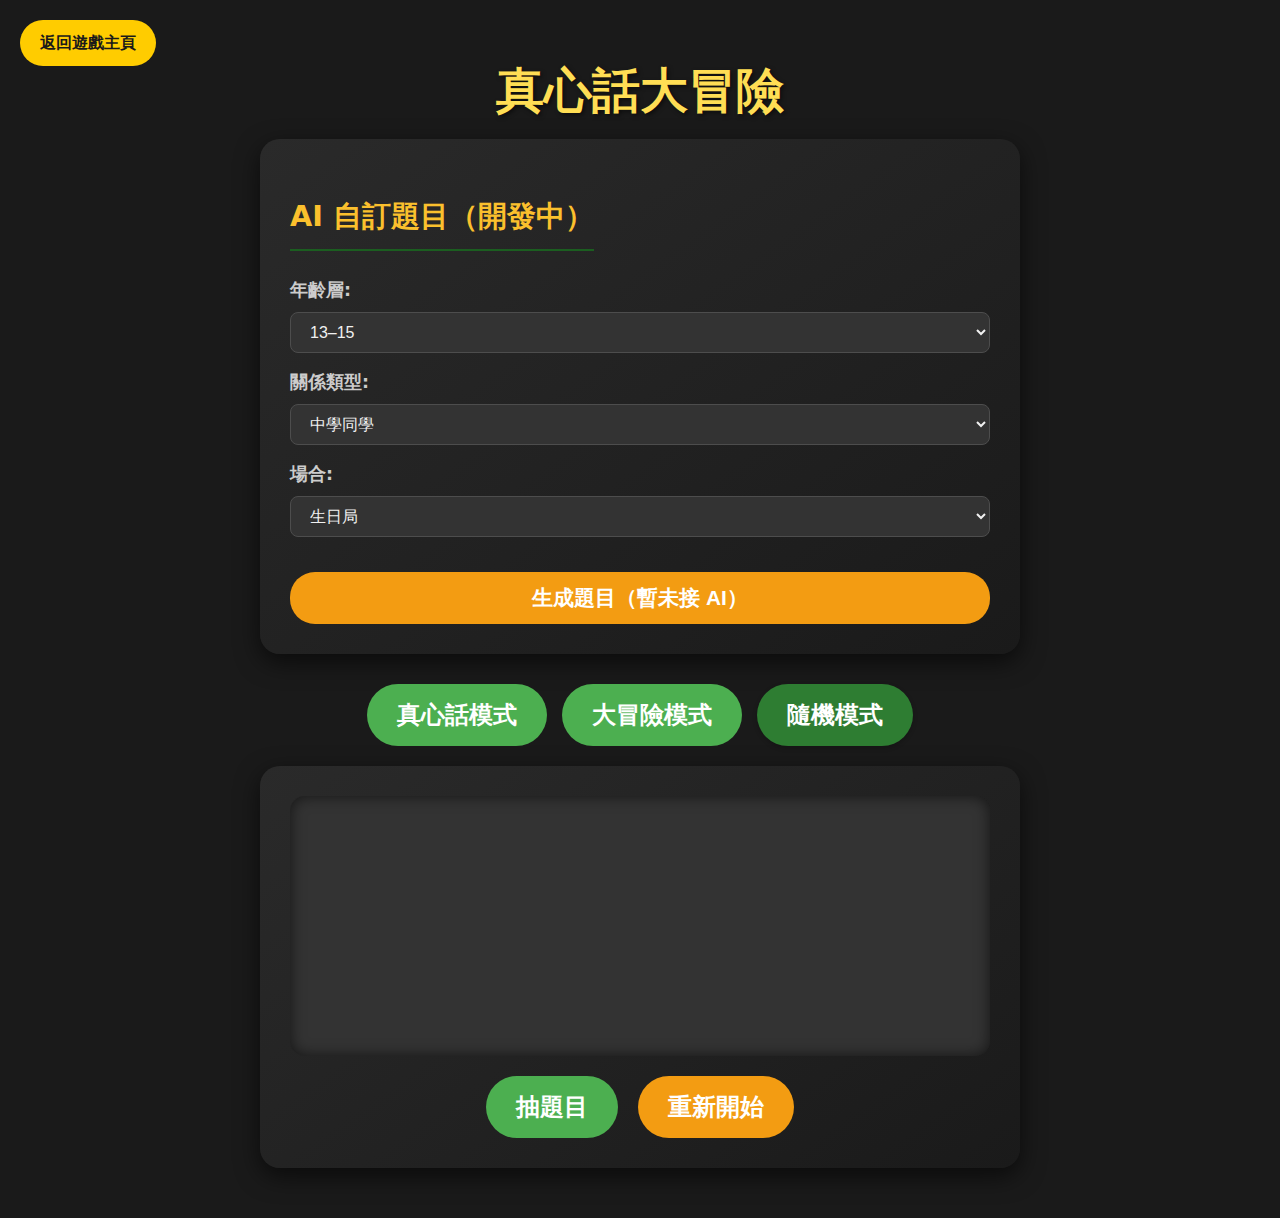
<file: truth_or_dare.html>
<!DOCTYPE html>
<html lang="zh-Hant">
<head>
    <meta charset="UTF-8">
    <meta name="viewport" content="width=device-width, initial-scale=1.0">
    <title>真心話大冒險</title>
    <link rel="stylesheet" href="style.css">
</head>
<body>
    <div class="game-container">
        <a href="index.html" class="back-button">返回遊戲主頁</a>
        <h1>真心話大冒險</h1>
        
        <div class="ai-question-generator-section">
            <h2>AI 自訂題目（開發中）</h2>
            <div class="input-group">
                <label for="age-group-select">年齡層:</label>
                <select id="age-group-select">
                    <option value="13–15">13–15</option>
                    <option value="16–18">16–18</option>
                    <option value="19–23">19–23</option>
                    <option value="24–30">24–30</option>
                    <option value="custom">自訂</option>
                </select>
                <input type="text" id="custom-age-group" class="custom-input" placeholder="請輸入自訂年齡描述" style="display:none;">
            </div>
            <div class="input-group">
                <label for="relationship-select">關係類型:</label>
                <select id="relationship-select">
                    <option value="中學同學">中學同學</option>
                    <option value="大學／學院同學">大學／學院同學</option>
                    <option value="公司同事">公司同事</option>
                    <option value="情侶／拍拖中">情侶／拍拖中</option>
                    <option value="教會／團契／小組">教會／團契／小組</option>
                    <option value="custom">自訂</option>
                </select>
                <input type="text" id="custom-relationship" class="custom-input" placeholder="請輸入自訂關係描述" style="display:none;">
            </div>
            <div class="input-group">
                <label for="occasion-select">場合:</label>
                <select id="occasion-select">
                    <option value="生日局">生日局</option>
                    <option value="公司聚會／Team building">公司聚會／Team building</option>
                    <option value="K 房／唱 K">K 房／唱 K</option>
                    <option value="輕鬆酒局（有飲酒）">輕鬆酒局（有飲酒）</option>
                    <option value="不飲酒聚會／零酒精活動">不飲酒聚會／零酒精活動</option>
                    <option value="露營／留營活動">露營／留營活動</option>
                    <option value="custom">自訂</option>
                </select>
                <input type="text" id="custom-occasion" class="custom-input" placeholder="請輸入自訂場合描述" style="display:none;">
            </div>
            <button id="generate-ai-questions-btn" class="game-button primary">生成題目（暫未接 AI）</button>
            <p id="ai-status-message" class="status-message" style="display:none;"></p>
        </div>
        
        <div class="mode-selection">
            <button id="mode-truth" class="game-button mode-button">真心話模式</button>
            <button id="mode-dare" class="game-button mode-button">大冒險模式</button>
            <button id="mode-random" class="game-button mode-button active">隨機模式</button>
        </div>

        <div class="truth-dare-game-area">
            <div class="question-display">
                <p id="question-type" class="type-text"></p>
                <p id="question-text" class="question-content">點擊「抽題目」開始遊戲！</p>
            </div>
            
            <div class="game-controls">
                <button id="draw-button" class="game-button">抽題目</button>
                <button id="restart-button" class="game-button">重新開始</button>
            </div>
        </div>
    </div>
    <script src="script.js"></script>
</body>
</html>
</file>
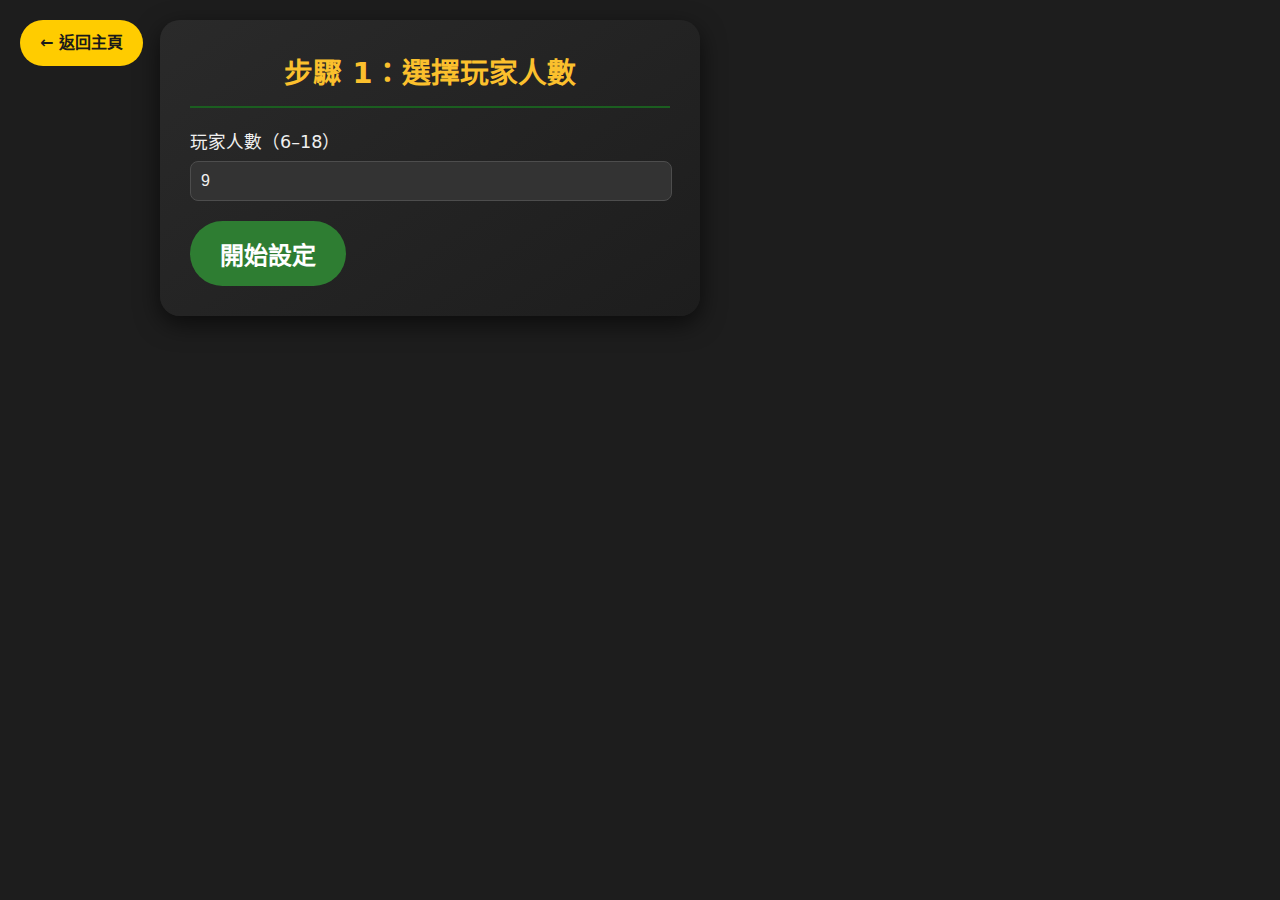
<file: werewolf.html>
<!DOCTYPE html>
<html lang="zh-HK">
<head>
  <meta charset="UTF-8" />
  <title>啤牌酒Game – 狼人殺（主持輔助版）</title>
  <meta name="viewport" content="width=device-width, initial-scale=1.0" />
  <link rel="stylesheet" href="style.css">
  <style>
    /* Additional responsive styles for Werewolf page layout */
    .main-wrapper {
        display: flex;
        flex-direction: column; /* Stack on mobile */
        max-width: 960px; /* Max width for desktop */
        margin: 20px auto; /* Centering and top/bottom margin */
        gap: 20px; /* Gap between sections */
        padding: 0 20px;
    }
    @media (min-width: 768px) {
        .main-wrapper {
            flex-direction: row; /* A left, B+C right on desktop */
            align-items: flex-start; /* Align items to the top */
        }
        .left-panel {
            flex: 1; /* Takes 1 part of space */
            min-width: 300px; /* Ensure it doesn't get too small */
            display: flex;
            flex-direction: column;
            gap: 20px;
        }
        .right-panel {
            flex: 2; /* Takes 2 parts of space */
            display: flex;
            flex-direction: column;
            gap: 20px;
            min-width: 400px; /* Ensure it doesn't get too small */
        }
    }

    /* General styles for sections to mimic game cards */
    .game-section-card {
        background: linear-gradient(145deg, var(--dpd-card-bg-darker), var(--dpd-bg-dark)); /* Use existing variables */
        border-radius: 20px;
        box-shadow: 0 8px 25px rgba(0, 0, 0, 0.6);
        padding: 30px;
        color: var(--dpd-text-light);
        position: relative; /* For absolute positioning of back button */
    }

    .game-section-card h2 {
        color: var(--accent-warm-yellow); /* Use existing variables */
        font-size: 1.8em;
        margin-top: 0;
        margin-bottom: 20px;
        border-bottom: 2px solid var(--accent-dark-green); /* Use existing variables */
        padding-bottom: 10px;
        text-align: center;
    }

    .game-section-card label {
        color: var(--dpd-text-light);
        font-size: 1.1em;
        margin-top: 10px;
        margin-bottom: 5px;
        display: block;
    }

    .game-section-card input[type="number"],
    .game-section-card input[type="text"] {
        width: calc(100% - 20px); /* Adjust for padding */
        padding: 10px;
        border-radius: 8px;
        border: 1px solid var(--dpd-border-gray);
        background-color: #333;
        color: var(--dpd-text-light);
        font-size: 1em;
    }

    /* Button styles reusing existing classes */
    .dpd-game-button {
        margin-top: 20px;
        /* width: auto; */ /* Override 100% width if set elsewhere for game-button */
    }
    .dpd-game-button.secondary {
        margin-left: 10px;
    }

    /* Specific styles for player status list */
    .player-list-item {
        display: flex;
        justify-content: space-between;
        align-items: center;
        padding: 8px 0;
        border-bottom: 1px solid var(--dpd-border-gray); /* Consistent separator */
        font-size: 1em;
        color: var(--dpd-text-light); /* Default text color */
    }
    .player-list-item:last-child {
        border-bottom: none;
    }
    .player-list-item.dead .player-name,
    .player-list-item.dead .player-status {
        color: var(--dpd-border-gray); /* Grayer when dead */
        text-decoration: line-through;
    }
    .player-list-item .toggle-status-btn {
        background-color: var(--accent-warm-yellow); /* Yellow for toggle */
        color: #1a1a1a;
        font-size: 0.8em;
        padding: 5px 10px;
        border-radius: 50px;
        margin-top: 0;
    }
    .player-list-item.dead .toggle-status-btn {
        background-color: var(--warm-orange); /* Orange when dead */
    }

    /* Section Specific Collapsed/Expanded Styles */
    #initial-setup-section.hidden,
    #role-setup-section.hidden,
    #player-section.hidden,
    #player-status-section.hidden,
    #reset-section.hidden {
        display: none !important;
    }

    /* Host Done is now just part of initial setup */
    #host-done-section {
        display: none !important; /* Always hidden, logic absorbed */
    }

    #initial-setup-section {
        width: 100%;
    }
    #role-setup-section {
        width: 100%;
    }

    /* Player view styling */
    #player-section {
        flex-grow: 1; /* Takes available space in right panel */
    }

    #player-section .big-number {
        font-size: 2em;
        margin-bottom: 15px;
        color: var(--accent-warm-yellow);
    }

    #player-section .role-display {
        font-size: 2.5em;
        padding: 20px;
        margin-top: 20px;
        background-color: var(--dpd-bg-dark);
        border: 2px solid var(--accent-dark-green);
        border-radius: 10px;
    }

    #player-section input[type="text"] {
        margin-bottom: 20px;
    }

    /* Player status styling */
    #player-status-section h2 {
        border-bottom: none;
        padding-bottom: 0;
        margin-bottom: 10px;
        color: var(--dpd-text-light);
        font-size: 1.5em;
    }

    .player-status-list {
        font-size: 0.9em;
        list-style: none;
        padding: 0;
    }

    .player-status-list li {
        display: flex;
        justify-content: space-between;
        align-items: center;
        padding: 5px 0;
        border-bottom: 1px solid rgba(255,255,255,0.1); /* Lighter separator */
    }

    .player-status-list li:last-child {
        border-bottom: none;
    }

    .player-status-list .alive-name {
        color: var(--dpd-text-light);
        font-weight: bold;
    }

    .player-status-list .dead-name {
        color: var(--dpd-border-gray);
        text-decoration: line-through;
    }
    .back-to-home-btn-fixed {
        position: absolute;
        top: 20px;
        left: 20px;
        z-index: 1000;
    }
    /* Hide the global reset button when initial setup is not visible */
    body:not(.initial-setup-active) #global-reset-btn {
        display: none;
    }

  </style>
</head>
<body>
  <a href="index.html" class="back-button back-to-home-btn-fixed">← 返回主頁</a>

  <div class="main-wrapper">
    <!-- 區塊 A：初始設定 - 只選擇人數 -->
    <section id="initial-setup-section" class="game-section-card">
      <h2>步驟 1：選擇玩家人數</h2>
      <label for="player-count">玩家人數（6–18）</label>
      <input type="number" id="player-count" min="6" max="18" value="9" />
      <button class="dpd-game-button" id="start-setup-btn">開始設定</button>
      <div class="error" id="initial-setup-error"></div>
    </section>

    <!-- 區塊 A 的延伸：角色數量設定 -->
    <section id="role-setup-section" class="game-section-card hidden">
      <h2>步驟 2：設定角色數量</h2>
      <div class="info" style="margin-top:0.8rem; font-size: 1em; color: var(--dpd-text-light);">
        請調整各角色數量，總數需與玩家人數一致：
      </div>
      <label for="num-wolf">狼人</label>
      <input type="number" id="num-wolf" min="0" value="3" />
      <label for="num-seer">預言家</label>
      <input type="number" id="num-seer" min="0" value="1" />
      <label for="num-witch">女巫</label>
      <input type="number" id="num-witch" min="0" value="1" />
      <label for="num-hunter">獵人</label>
      <input type="number" id="num-hunter" min="0" value="1" />
      <label for="num-guard">守衛</label>
      <input type="number" id="num-guard" min="0" value="1" />
      <label for="num-villager">平民</label>
      <input type="number" id="num-villager" min="0" value="3" />

      <!-- 好人陣營（神職＋平民） -->
      <label for="num-idiot">白癡</label>
      <input type="number" id="num-idiot" min="0" value="0" />
      <label for="num-elder">禁言長老</label>
      <input type="number" id="num-elder" min="0" value="0" />
      <label for="num-knight">騎士</label>
      <input type="number" id="num-knight" min="0" value="0" />
      <label for="num-crow">烏鴉</label>
      <input type="number" id="num-crow" min="0" value="0" />
      <label for="num-demonhunter">獵魔人</label>
      <input type="number" id="num-demonhunter" min="0" value="0" />
      <label for="num-gravekeeper">守墓人</label>
      <input type="number" id="num-gravekeeper" min="0" value="0" />
      <label for="num-tamer">訓熊師</label>
      <input type="number" id="num-tamer" min="0" value="0" />
      <label for="num-magician">魔術師</label>
      <input type="number" id="num-magician" min="0" value="0" />
      <label for="num-dreamweaver">攝夢人</label>
      <input type="number" id="num-dreamweaver" min="0" value="0" />
      <label for="num-hooligan">老流氓</label>
      <input type="number" id="num-hooligan" min="0" value="0" />
      <label for="num-bomber">炸彈人</label>
      <input type="number" id="num-bomber" min="0" value="0" />

      <!-- 狼人陣營 -->
      <label for="num-snowwolf">雪狼</label>
      <input type="number" id="num-snowwolf" min="0" value="0" />
      <label for="num-hiddenwolf">隱狼</label>
      <input type="number" id="num-hiddenwolf" min="0" value="0" />
      <label for="num-wolfking">狼王</label>
      <input type="number" id="num-wolfking" min="0" value="0" />
      <label for="num-wolfbeauty">狼美人</label>
      <input type="number" id="num-wolfbeauty" min="0" value="0" />
      <label for="num-whitewolfking">白狼王</label>
      <input type="number" id="num-whitewolfking" min="0" value="0" />
      <label for="num-gargoyle">石像鬼</label>
      <input type="number" id="num-gargoyle" min="0" value="0" />
      <label for="num-bloodmoonapostle">血月使徒</label>
      <input type="number" id="num-bloodmoonapostle" min="0" value="0" />
      <label for="num-evilknight">惡靈騎士</label>
      <input type="number" id="num-evilknight" min="0" value="0" />

      <!-- 第三方陣營 -->
      <label for="num-cupid">邱比特</label>
      <input type="number" id="num-cupid" min="0" value="0" />
      <label for="num-thief">盜賊</label>
      <input type="number" id="num-thief" min="0" value="0" />
      <label for="num-wildchild">野孩子</label>
      <input type="number" id="num-wildchild" min="0" value="0" />

      <button class="dpd-game-button" id="deal-btn">發卡</button>
      <div class="error" id="role-setup-error"></div>
      <p class="info">
        提示：發卡後才設定玩家名字。夜晚流程由你口頭主持。
      </p>
       <button class="dpd-game-button secondary" id="back-to-player-count-btn">
        返回選擇人數
      </button>
    </section>

    <div class="right-panel">
        <!-- 玩家輪流看牌 -->
        <section id="player-section" class="game-section-card hidden">
          <h2>步驟 3：玩家輪流看牌</h2>
          <p class="info">
            請除了「輪到的玩家」以外，其他人先避開螢幕。由主持人操作按鈕。
          </p>
          <div id="player-flow">
            <div id="player-info" style="text-align: center;">
                <div class="big-number" id="current-player-label"></div>
                <label for="current-player-name-input">玩家名稱</label>
                <input type="text" id="current-player-name-input" class="player-name-input-flow"/>
            </div>
            <div id="role-box" style="text-align: center;">
              <div class="role-display hidden" id="role-text"></div>
            </div>
            <button class="dpd-game-button" id="show-role-btn">顯示角色</button>
            <button class="dpd-game-button secondary hidden" id="next-player-btn">
              隱藏並交給下一位
            </button>
          </div>
          <div class="info" id="player-end-text"></div>
          <button class="dpd-game-button secondary" id="back-to-role-setup-btn" style="margin-top:0.6rem;">
            返回角色設定
          </button>
        </section>

        <!-- 玩家狀態區塊 -->
        <section id="player-status-section" class="game-section-card hidden">
            <h2>步驟 4：玩家狀態</h2>
            <div id="player-status-list"></div>
        </section>
    </div>
  </div>

  <!-- 遊戲重置區塊 -->
  <section id="reset-section" class="game-section-card hidden">
      <button class="dpd-game-button secondary" id="reset-game-btn">重新設定遊戲</button>
  </section>

  <script>
    // 狀態
    let players = []; // {id, name, role, team, type, alive}
    let currentPlayerIndex = 0;
    let currentSelectedPlayerCount = 9; // Default or last chosen player count

    // 元素 - Sections
    const initialSetupSection = document.getElementById("initial-setup-section");
    const roleSetupSection = document.getElementById("role-setup-section");
    const playerSection = document.getElementById("player-section");
    const playerStatusSection = document.getElementById("player-status-section");
    const resetSection = document.getElementById("reset-section");

    // 元素 - Initial Setup (Phase 1)
    const playerCountInput = document.getElementById("player-count");
    const startSetupBtn = document.getElementById("start-setup-btn");
    const initialSetupError = document.getElementById("initial-setup-error");

    // 元素 - Role Setup (Phase 2)
    const numWolfInput = document.getElementById("num-wolf");
    const numSeerInput = document.getElementById("num-seer");
    const numWitchInput = document.getElementById("num-witch");
    const numHunterInput = document.getElementById("num-hunter");
    const numGuardInput = document.getElementById("num-guard");
    const numVillagerInput = document.getElementById("num-villager");

    const numIdiotInput = document.getElementById("num-idiot");
    const numElderInput = document.getElementById("num-elder");
    const numKnightInput = document.getElementById("num-knight");
    const numCrowInput = document.getElementById("num-crow");
    const numDemonhunterInput = document.getElementById("num-demonhunter");
    const numGravekeeperInput = document.getElementById("num-gravekeeper");
    const numTamerInput = document.getElementById("num-tamer");
    const numMagicianInput = document.getElementById("num-magician");
    const numDreamweaverInput = document.getElementById("num-dreamweaver");
    const numHooliganInput = document.getElementById("num-hooligan");
    const numBomberInput = document.getElementById("num-bomber");
    const numSnowwolfInput = document.getElementById("num-snowwolf");
    const numHiddenwolfInput = document.getElementById("num-hiddenwolf");
    const numWolfkingInput = document.getElementById("num-wolfking");
    const numWolfbeautyInput = document.getElementById("num-wolfbeauty");
    const numWhitewolfkingInput = document.getElementById("num-whitewolfking");
    const numGargoyleInput = document.getElementById("num-gargoyle");
    const numBloodmoonapostleInput = document.getElementById("num-bloodmoonapostle");
    const numEvilknightInput = document.getElementById("num-evilknight");
    const numCupidInput = document.getElementById("num-cupid");
    const numThiefInput = document.getElementById("num-thief");
    const numWildchildInput = document.getElementById("num-wildchild");

    const dealBtn = document.getElementById("deal-btn");
    const roleSetupError = document.getElementById("role-setup-error");
    const backToPlayerCountBtn = document.getElementById("back-to-player-count-btn");


    // 元素 - Player Section (Phase 3+)
    const currentPlayerLabel = document.getElementById("current-player-label");
    const currentPlayerNameInput = document.getElementById("current-player-name-input");
    const roleText = document.getElementById("role-text");
    const showRoleBtn = document.getElementById("show-role-btn");
    const nextPlayerBtn = document.getElementById("next-player-btn");
    const playerEndText = document.getElementById("player-end-text");
    const backToRoleSetupBtn = document.getElementById("back-to-role-setup-btn");

    // 元素 - Player Status Section
    const playerStatusListDiv = document.getElementById("player-status-list");

    // 元素 - Reset Section
    const resetGameBtn = document.getElementById("reset-game-btn");


    // Helper Functions
    function getNumberValue(element) {
      return parseInt(element.value || "0", 10);
    }

    function fisherYatesShuffle(array) {
      for (let i = array.length - 1; i > 0; i--) {
        const j = Math.floor(Math.random() * (i + 1));
        [array[i], array[j]] = [array[j], array[i]];
      }
    }

    function getDefaultRoles(count) {
      // 先寫死幾個常用人數
      if (count === 6) {
        return { wolf: 2, seer: 1, witch: 1, guard: 1, villager: 1, hunter: 0, idiot: 0, elder: 0, knight: 0, crow: 0, demonhunter: 0, gravekeeper: 0, tamer: 0, magician: 0, dreamweaver: 0, hooligan: 0, bomber: 0, snowwolf: 0, hiddenwolf: 0, wolfking: 0, wolfbeauty: 0, whitewolfking: 0, gargoyle: 0, bloodmoonapostle: 0, evilknight: 0, cupid: 0, thief: 0, wildchild: 0 };
      }
      if (count === 7) {
        return { wolf: 2, seer: 1, witch: 1, hunter: 1, guard: 1, villager: 1, idiot: 0, elder: 0, knight: 0, crow: 0, demonhunter: 0, gravekeeper: 0, tamer: 0, magician: 0, dreamweaver: 0, hooligan: 0, bomber: 0, snowwolf: 0, hiddenwolf: 0, wolfking: 0, wolfbeauty: 0, whitewolfking: 0, gargoyle: 0, bloodmoonapostle: 0, evilknight: 0, cupid: 0, thief: 0, wildchild: 0 };
      }
      if (count === 8) {
        return { wolf: 3, seer: 1, witch: 1, hunter: 1, guard: 1, villager: 2, idiot: 0, elder: 0, knight: 0, crow: 0, demonhunter: 0, gravekeeper: 0, tamer: 0, magician: 0, dreamweaver: 0, hooligan: 0, bomber: 0, snowwolf: 0, hiddenwolf: 0, wolfking: 0, wolfbeauty: 0, whitewolfking: 0, gargoyle: 0, bloodmoonapostle: 0, evilknight: 0, cupid: 0, thief: 0, wildchild: 0 };
      }
      if (count === 9) {
        return { wolf: 3, seer: 1, witch: 1, hunter: 1, guard: 1, villager: 3, idiot: 0, elder: 0, knight: 0, crow: 0, demonhunter: 0, gravekeeper: 0, tamer: 0, magician: 0, dreamweaver: 0, hooligan: 0, bomber: 0, snowwolf: 0, hiddenwolf: 0, wolfking: 0, wolfbeauty: 0, whitewolfking: 0, gargoyle: 0, bloodmoonapostle: 0, evilknight: 0, cupid: 0, thief: 0, wildchild: 0 };
      }
      if (count === 10) {
        return { wolf: 3, seer: 1, witch: 1, hunter: 1, guard: 1, villager: 4, idiot: 0, elder: 0, knight: 0, crow: 0, demonhunter: 0, gravekeeper: 0, tamer: 0, magician: 0, dreamweaver: 0, hooligan: 0, bomber: 0, snowwolf: 0, hiddenwolf: 0, wolfking: 0, wolfbeauty: 0, whitewolfking: 0, gargoyle: 0, bloodmoonapostle: 0, evilknight: 0, cupid: 0, thief: 0, wildchild: 0 };
      }
      // 10 人以上可以用簡單規則：狼 ≈ 1/3，其餘神職 3–4 張，剩下平民
      const wolves = Math.round(count / 3);
      const gods = 3; // 先預設 3 神：預言家、女巫、獵人
      const villagers = count - wolves - gods;
      return { wolf: wolves, seer: 1, witch: 1, hunter: 1, villager: villagers, guard:0, idiot: 0, elder: 0, knight: 0, crow: 0, demonhunter: 0, gravekeeper: 0, tamer: 0, magician: 0, dreamweaver: 0, hooligan: 0, bomber: 0, snowwolf: 0, hiddenwolf: 0, wolfking: 0, wolfbeauty: 0, whitewolfking: 0, gargoyle: 0, bloodmoonapostle: 0, evilknight: 0, cupid: 0, thief: 0, wildchild: 0 };
    }

    function getRoleTeamAndType(roleName) {
        switch (roleName) {
            // 狼人陣營
            case "狼人": return { team: "wolf", type: "狼" };
            case "雪狼": return { team: "wolf", type: "狼" };
            case "隱狼": return { team: "wolf", type: "狼" };
            case "狼王": return { team: "wolf", type: "狼" };
            case "狼美人": return { team: "wolf", type: "狼" };
            case "白狼王": return { team: "wolf", type: "狼" };
            case "石像鬼": return { team: "wolf", type: "狼" };
            case "血月使徒": return { team: "wolf", type: "狼" };
            case "惡靈騎士": return { team: "wolf", type: "狼" };

            // 好人神職
            case "預言家": return { team: "good", type: "神" };
            case "女巫": return { team: "good", type: "神" };
            case "獵人": return { team: "good", type: "神" };
            case "守衛": return { team: "good", type: "神" };
            case "白癡": return { team: "good", type: "神" };
            case "禁言長老": return { team: "good", type: "神" };
            case "騎士": return { team: "good", type: "神" };
            case "烏鴉": return { team: "good", type: "神" };
            case "獵魔人": return { team: "good", type: "神" };
            case "守墓人": return { team: "good", type: "神" };
            case "訓熊師": return { team: "good", type: "神" };
            case "魔術師": return { team: "good", type: "神" };
            case "攝夢人": return { team: "good", type: "神" };
            case "炸彈人": return { team: "good", type: "神" };

            // 平民
            case "平民": return { team: "good", type: "民" };
            case "老流氓": return { team: "good", type: "民" };

            // 第三方陣營
            case "邱比特": return { team: "third", type: "第三方" };
            case "盜賊": return { team: "third", type: "第三方" };
            case "野孩子": return { team: "third", type: "第三方" };

            default: return { team: "unknown", type: "unknown" };
        }
    }

    function renderPlayerStatus() {
        playerStatusListDiv.innerHTML = '<h2>玩家目前狀況</h2>'; // Add a title
        players.forEach(player => {
            const div = document.createElement('div');
            div.classList.add('player-list-item');
            if (!player.alive) {
                div.classList.add('dead');
            }
            const buttonText = player.alive ? "標記為死亡" : "撤回死亡標記";
            div.innerHTML = `
                <span class="player-name">${player.name} (玩家${player.id})</span>
                <span class="player-status">狀態：${player.alive ? '存活' : '已死亡'}</span>
                <button class="dpd-game-button secondary toggle-status-btn" onclick="toggleAlive(${player.id})">
                    ${buttonText}
                </button>
            `;
            playerStatusListDiv.appendChild(div);
        });
        
        const winResult = checkWin(players);
        if (winResult) {
            const resultDiv = document.createElement('div');
            resultDiv.className = 'info'
            resultDiv.style.fontWeight = 'bold';
            resultDiv.style.color = winResult.winner === 'wolf' ? '#f97373' : '#4CAF50';
            resultDiv.textContent = winResult.reason;
            playerStatusListDiv.appendChild(resultDiv);
            alert(winResult.reason); // Pop up alert for victory
        }
    }

    window.toggleAlive = function(id) {
        const player = players.find(p => p.id === id);
        if (player) {
            if (!player.alive) { // If currently dead, confirm before reviving
                if (!confirm(`確定要把 ${player.name} 標記為存活嗎？`)) {
                    return; // User cancelled
                }
            }
            player.alive = !player.alive;
            renderPlayerStatus();
        }
    };

    function checkWin(currentPlayers) {
        const alive = currentPlayers.filter(p => p.alive);

        const aliveWolves = alive.filter(p => getRoleTeamAndType(p.role).team === "wolf");
        const aliveGods = alive.filter(p => getRoleTeamAndType(p.role).type === "神");
        const aliveVillagers = alive.filter(p => getRoleTeamAndType(p.role).type === "民");

        // 好人獲勝條件：所有狼人出局
        if (aliveWolves.length === 0) {
            return { winner: "good", reason: "所有狼人已出局，好人陣營獲勝！" };
        }

        // 狼人獲勝條件：好人被屠神或屠民(只剩下等量的狼人, 或比狼人少)
        // Simplified aggressive win for wolves: if alive wolves count >= alive good people count
        const aliveGoodPeople = alive.filter(p => getRoleTeamAndType(p.role).team === "good");
        if (aliveWolves.length >= aliveGoodPeople.length) {
             return { winner: "wolf", reason: "狼人數量已足以屠殺所有好人，狼人陣營獲勝！" };
        }

        // 檢查屠神或屠民 (原始用戶需求)
        // if (aliveGods.length === 0 || aliveVillagers.length === 0) {
        //     return { winner: "wolf", reason: "好人已被屠神或屠民，狼人陣營獲勝。" };
        // }

        return null; // No winner yet
    }


    function updatePlayerView() {
      if (currentPlayerIndex >= players.length) {
        // All players have viewed their roles
        currentPlayerLabel.textContent = "所有玩家已看完身份";
        currentPlayerNameInput.classList.add("hidden"); // Hide name input when done
        playerEndText.textContent = "可以開始遊戲囉！";
        showRoleBtn.classList.add("hidden");
        nextPlayerBtn.classList.add("hidden");
        roleText.classList.add("hidden"); // Ensure role text is hidden
        playerStatusSection.classList.remove("hidden"); // Show player status section after all viewed
        renderPlayerStatus(); // Final render to ensure all name updates are reflected
        return;
      }
      const p = players[currentPlayerIndex];
      currentPlayerLabel.textContent = "輪到：" + (p.name || (`玩家${p.id}`));
      currentPlayerNameInput.value = p.name || (`玩家${p.id}`);
      currentPlayerNameInput.classList.remove("hidden"); 

      // Ensure role text and next button are hidden for the new player's turn
      roleText.classList.add("hidden");
      roleText.textContent = ""; // Clear previous role text
      nextPlayerBtn.classList.add("hidden");
      showRoleBtn.classList.remove("hidden"); // Show '顯示角色' button
    }

    // Event Listeners
    startSetupBtn.addEventListener("click", () => {
        const count = getNumberValue(playerCountInput);
        if (count < 6 || count > 18) {
            initialSetupError.textContent = '玩家人數必須介乎 6–18。 ';
            return;
        }
        initialSetupError.textContent = '';
        currentSelectedPlayerCount = count;

        const defaultRoles = getDefaultRoles(count);
        numWolfInput.value = defaultRoles.wolf;
        numSeerInput.value = defaultRoles.seer;
        numWitchInput.value = defaultRoles.witch;
        numHunterInput.value = defaultRoles.hunter || 0; // Use 0 if undefined
        numGuardInput.value = defaultRoles.guard || 0; // Use 0 if undefined
        numVillagerInput.value = defaultRoles.villager || 0; // Use 0 if undefined

        // Set values for newly added roles, defaulting to 0
        numIdiotInput.value = defaultRoles.idiot || 0;
        numElderInput.value = defaultRoles.elder || 0;
        numKnightInput.value = defaultRoles.knight || 0;
        numCrowInput.value = defaultRoles.crow || 0;
        numDemonhunterInput.value = defaultRoles.demonhunter || 0;
        numGravekeeperInput.value = defaultRoles.gravekeeper || 0;
        numTamerInput.value = defaultRoles.tamer || 0;
        numMagicianInput.value = defaultRoles.magician || 0;
        numDreamweaverInput.value = defaultRoles.dreamweaver || 0;
        numHooliganInput.value = defaultRoles.hooligan || 0;
        numBomberInput.value = defaultRoles.bomber || 0;
        numSnowwolfInput.value = defaultRoles.snowwolf || 0;
        numHiddenwolfInput.value = defaultRoles.hiddenwolf || 0;
        numWolfkingInput.value = defaultRoles.wolfking || 0;
        numWolfbeautyInput.value = defaultRoles.wolfbeauty || 0;
        numWhitewolfkingInput.value = defaultRoles.whitewolfking || 0;
        numGargoyleInput.value = defaultRoles.gargoyle || 0;
        numBloodmoonapostleInput.value = defaultRoles.bloodmoonapostle || 0;
        numEvilknightInput.value = defaultRoles.evilknight || 0;
        numCupidInput.value = defaultRoles.cupid || 0;
        numThiefInput.value = defaultRoles.thief || 0;
        numWildchildInput.value = defaultRoles.wildchild || 0;

        initialSetupSection.classList.add("hidden");
        roleSetupSection.classList.remove("hidden");
        resetSection.classList.add("hidden"); // Hide global reset button in initial setup
    });

    backToPlayerCountBtn.addEventListener("click", () => {
        initialSetupSection.classList.remove("hidden");
        roleSetupSection.classList.add("hidden");
        roleSetupError.textContent = ''; // Clear previous state if any
        resetSection.classList.add("hidden"); // Hide global reset button
    });

    dealBtn.addEventListener("click", () => {
      const playerCount = currentSelectedPlayerCount;
      
      const numWolf = getNumberValue(numWolfInput);
      const numSeer = getNumberValue(numSeerInput);
      const numWitch = getNumberValue(numWitchInput);
      const numHunter = getNumberValue(numHunterInput);
      const numGuard = getNumberValue(numGuardInput);
      const numVillager = getNumberValue(numVillagerInput);

      const numIdiot = getNumberValue(numIdiotInput);
      const numElder = getNumberValue(numElderInput);
      const numKnight = getNumberValue(numKnightInput);
      const numCrow = getNumberValue(numCrowInput);
      const numDemonhunter = getNumberValue(numDemonhunterInput);
      const numGravekeeper = getNumberValue(numGravekeeperInput);
      const numTamer = getNumberValue(numTamerInput);
      const numMagician = getNumberValue(numMagicianInput);
      const numDreamweaver = getNumberValue(numDreamweaverInput);
      const numHooligan = getNumberValue(numHooliganInput);
      const numBomber = getNumberValue(numBomberInput);
      const numSnowwolf = getNumberValue(numSnowwolfInput);
      const numHiddenwolf = getNumberValue(numHiddenwolfInput);
      const numWolfking = getNumberValue(numWolfkingInput);
      const numWolfbeauty = getNumberValue(numWolfbeautyInput);
      const numWhitewolfking = getNumberValue(numWhitewolfkingInput);
      const numGargoyle = getNumberValue(numGargoyleInput);
      const numBloodmoonapostle = getNumberValue(numBloodmoonapostleInput);
      const numEvilknight = getNumberValue(numEvilknightInput);
      const numCupid = getNumberValue(numCupidInput);
      const numThief = getNumberValue(numThiefInput);
      const numWildchild = getNumberValue(numWildchildInput);

      const totalRoles =
        numWolf +
        numSeer +
        numWitch +
        numHunter +
        numGuard +
        numVillager +
        numIdiot +
        numElder +
        numKnight +
        numCrow +
        numDemonhunter +
        numGravekeeper +
        numTamer +
        numMagician +
        numDreamweaver +
        numHooligan +
        numBomber +
        numSnowwolf +
        numHiddenwolf +
        numWolfking +
        numWolfbeauty +
        numWhitewolfking +
        numGargoyle +
        numBloodmoonapostle +
        numEvilknight +
        numCupid +
        numThief +
        numWildchild;

      if (totalRoles !== playerCount) {
        roleSetupError.textContent =
          "角色總數 (" +
          totalRoles +
          ") 必須等於玩家人數 (" +
          playerCount +
          ")。只有在您手動修改角色數量後才會檢查此項。 ";
        return;
      }

      roleSetupError.textContent = "";

      const rolesPool = [];
      function addRoles(roleName, count, team, type) {
          for (let i = 0; i < count; i++) {
              rolesPool.push({ role: roleName, team: team, type: type });
          }
      }
      addRoles("狼人", numWolf, "wolf", "狼");
      addRoles("預言家", numSeer, "good", "神");
      addRoles("女巫", numWitch, "good", "神");
      addRoles("獵人", numHunter, "good", "神");
      addRoles("守衛", numGuard, "good", "神");
      addRoles("平民", numVillager, "good", "民");

      // Additional Good Roles
      addRoles("白癡", numIdiot, "good", "神");
      addRoles("禁言長老", numElder, "good", "神");
      addRoles("騎士", numKnight, "good", "神");
      addRoles("烏鴉", numCrow, "good", "神");
      addRoles("獵魔人", numDemonhunter, "good", "神");
      addRoles("守墓人", numGravekeeper, "good", "神");
      addRoles("訓熊師", numTamer, "good", "神");
      addRoles("魔術師", numMagician, "good", "神");
      addRoles("攝夢人", numDreamweaver, "good", "神");
      addRoles("老流氓", numHooligan, "good", "民");
      addRoles("炸彈人", numBomber, "good", "神");

      // Wolf Roles
      addRoles("雪狼", numSnowwolf, "wolf", "狼");
      addRoles("隱狼", numHiddenwolf, "wolf", "狼");
      addRoles("狼王", numWolfking, "wolf", "狼");
      addRoles("狼美人", numWolfbeauty, "wolf", "狼");
      addRoles("白狼王", numWhitewolfking, "wolf", "狼");
      addRoles("石像鬼", numGargoyle, "wolf", "狼");
      addRoles("血月使徒", numBloodmoonapostle, "wolf", "狼");
      addRoles("惡靈騎士", numEvilknight, "wolf", "狼");

      // Third Party Roles
      addRoles("邱比特", numCupid, "third", "第三方");
      addRoles("盜賊", numThief, "third", "第三方");
      addRoles("野孩子", numWildchild, "third", "第三方");

      fisherYatesShuffle(rolesPool);

      players = rolesPool.map((roleObj, index) => ({
        id: index + 1,
        name: `玩家${index + 1}`,
        role: roleObj.role,
        team: roleObj.team,
        type: roleObj.type,
        alive: true,
      }));

      roleSetupSection.classList.add("hidden");
      initialSetupSection.classList.add("hidden");
      playerSection.classList.remove("hidden");
      resetSection.classList.remove("hidden"); // Show reset button once game starts

      startPlayerFlow();
    });

    showRoleBtn.addEventListener("click", () => {
        console.log("show role clicked"); 
      if (currentPlayerIndex >= players.length) return;
      const p = players[currentPlayerIndex];
      p.name = currentPlayerNameInput.value.trim() || (`玩家${p.id}`); 
      roleText.textContent = `你的角色是：「${p.role}」`;
      roleText.classList.remove("hidden");
      showRoleBtn.classList.add("hidden");
      nextPlayerBtn.classList.remove("hidden");
    });

    nextPlayerBtn.addEventListener("click", () => {
      console.log("隱藏角色，切去下一位");
      roleText.classList.add("hidden");
      roleText.textContent = ""; // Clear previous role text content
      nextPlayerBtn.classList.add("hidden");
      showRoleBtn.classList.remove("hidden");
      currentPlayerIndex++;
      updatePlayerView(); 
    });

    backToRoleSetupBtn.addEventListener("click", () => {
        playerSection.classList.add("hidden");
        playerStatusSection.classList.add("hidden");
        roleSetupSection.classList.remove("hidden"); 
        resetSection.classList.add("hidden");
        // Clear current player view state
        currentPlayerLabel.textContent = "";
        currentPlayerNameInput.value = "";
        currentPlayerNameInput.classList.add("hidden");
        playerEndText.textContent = "";
        players = []; 
        currentPlayerIndex = 0;
    });


    resetGameBtn.addEventListener('click', () => {
        if (!confirm("確定要重新設定遊戲嗎？所有進度將會遺失。")) {
            return;
        }
        // Simulate a full reset to initial setup
        players = [];
        currentPlayerIndex = 0;
        currentSelectedPlayerCount = 9; // Reset to default

        initialSetupSection.classList.remove("hidden");
        roleSetupSection.classList.add("hidden");
        playerSection.classList.add("hidden");
        playerStatusSection.classList.add("hidden");
        resetSection.classList.add("hidden");

        // Reset input fields
        playerCountInput.value = 9;
        numWolfInput.value = 3; numSeerInput.value = 1; numWitchInput.value = 1;
        numHunterInput.value = 1; numGuardInput.value = 1; numVillagerInput.value = 3;

        initialSetupError.textContent = '';
        roleSetupError.textContent = '';

        // Reset player view elements
        currentPlayerLabel.textContent = "";
        currentPlayerNameInput.value = "";
        currentPlayerNameInput.classList.add("hidden");
        roleText.textContent = "";
        roleText.classList.add("hidden");
        showRoleBtn.classList.remove("hidden");
        nextPlayerBtn.classList.add("hidden");
        playerEndText.textContent = "";
        playerStatusListDiv.innerHTML = '';
    });

    // Initial state setup on page load
    document.addEventListener('DOMContentLoaded', () => {
        // Ensure only initial setup is visible at load
        initialSetupSection.classList.remove("hidden");
        roleSetupSection.classList.add("hidden");
        playerSection.classList.add("hidden");
        playerStatusSection.classList.add("hidden");
        playerCountInput.value = 9; // Set default player count
        resetSection.classList.add("hidden"); // Hide reset button initially
    });
  </script>
</body>
</html>
</file>
<file: style.css>
:root {
    /* 大排檔頁面專用顏色變數 */
    --dpd-bg-dark: #1d1d1d; /* 大排檔頁面主背景深灰 */
    --dpd-text-light: #f0f0f0; /* 大排檔頁面主要淺色文字 */
    --dpd-card-bg-darker: #2a2a2a; /* 大排檔卡片/區塊較深背景 */
    --dpd-border-gray: #4d4d4d; /* 大排檔卡片/區塊邊框灰 */

    --accent-dark-green: #1b5e20; /* 大排檔深綠點綴 */
    --accent-warm-yellow: #fbc02d; /* 重點暖黃點綴 */
    --button-green: #2e7d32; /* 按鈕深灰綠 */
    --button-green-hover: #3d8f43; /* 按鈕深灰綠 hover */
    --warm-orange: #e67e22; /* 暖橙色 (原紅色重點字) */
}

/* ======================================================= */
/* 泛用基礎樣式 - 應用於所有頁面（最小限度） */
/* ======================================================= */
body {
    font-family: -apple-system, BlinkMacSystemFont, "Segoe UI", system-ui,
                 sans-serif, 'Microsoft JhengHei', 'PingFang TC'; /* Updated font family */
    line-height: 1.6;
    margin: 0;
    padding: 0;
    background-color: var(--dpd-bg-dark); /* 將整體背景設定為深灰 */
    color: var(--dpd-text-light); /* 將基礎文字顏色設定為淺色 */
}

/* 移除重複的背景設定，讓body控制整體 */
.dpd-header, .dpd-main-content {
    /* background-color: var(--dpd-bg-dark); */
    /* color: var(--dpd-text-light); */
}

/* 確保大排檔頁面文字顏色正確應用 */
.dpd-main-content p, .dpd-main-content ul li {
    color: var(--dpd-text-light);
}

/* 確保大排檔頁面文字顏色正確應用 */
.dpd-main-content p, .dpd-main-content ul li {
    color: var(--dpd-text-light);
}

/* ======================================================= */
/* 通用返回按鈕樣式 */
/* ======================================================= */
.back-button, .back-to-home-btn {
    display: inline-block;
    background-color: #ffcc00; /* 黃色 */
    color: #1a1a1a; /* 深色文字 */
    padding: 10px 20px;
    border-radius: 50px;
    text-decoration: none;
    font-weight: bold;
    transition: background-color 0.3s ease, transform 0.2s ease;
    font-size: 1em;
}

.back-button {
    position: absolute;
    top: 20px;
    left: 20px;
    margin: 0;
}

.back-button:hover, .back-to-home-btn:hover {
    background-color: #ffde54; /* 懸停時顏色變亮 */
    transform: translateY(-3px);
}

/* ======================================================= */
/* 主選單頁面樣式 (`index.html`) */
/* ======================================================= */
.main-menu {
    display: flex;
    flex-direction: column;
    justify-content: center;
    align-items: center;
    min-height: 100vh; /* 確保佔滿整個視窗高度 */
    padding: 20px;
    background-color: #1a1a1a; /* 沿用深色背景 */
    color: #f0f0f0;
    text-align: center;
}

.main-menu h1 {
    font-size: 3.5em; /* 主選單標題更大 */
    color: #ffde54; /* 鮮豔點綴色 */
    margin-bottom: 10px;
    text-shadow: 3px 3px 6px rgba(0, 0, 0, 0.6);
}

.main-menu .description {
    font-size: 1.5em;
    color: #ccc;
    margin-bottom: 50px;
    max-width: 700px;
}

.main-menu .game-cards-container {
    display: flex;
    flex-wrap: wrap; /* 讓卡片換行 */
    justify-content: center;
    gap: 30px; /* 卡片之間的間距 */
}

.main-menu .game-card {
    background: linear-gradient(145deg, #2a2a2a, #1a1a1a); /* 漸層背景 */
    border-radius: 20px; /* 更大圓角 */
    box-shadow: 0 8px 25px rgba(0, 0, 0, 0.6); /* 更深陰影 */
    padding: 30px;
    width: 300px; /* 固定卡片寬度 */
    text-decoration: none; /* 移除連結下劃線 */
    color: inherit; /* 繼承文字顏色 */
    transition: transform 0.3s ease, box-shadow 0.3s ease;
    display: flex;
    flex-direction: column;
    justify-content: space-between; /* 內容上下撐開 */
    min-height: 200px; /* 最小高度 */
}

.main-menu .game-card:hover {
    transform: translateY(-10px) scale(1.03); /* 懸停時上浮與輕微放大 */
    box-shadow: 0 12px 35px rgba(0, 0, 0, 0.8);
}

.main-menu .game-card h2 {
    font-size: 2.2em;
    color: #4CAF50; /* 卡片標題色 */
    margin-top: 0;
    margin-bottom: 15px;
}

.main-menu .game-card p {
    font-size: 1.1em;
    color: #bbb;
    margin-bottom: 10px;
}

.main-menu .game-card .short-description {
    font-size: 0.9em;
    color: #888;
}

/* 手機版適應 (主選單) */
@media (max-width: 768px) {
    .main-menu h1 {
        font-size: 2.5em;
    }

    .main-menu .description {
        font-size: 1.2em;
        margin-bottom: 30px;
    }

    .main-menu .game-card {
        width: 90%; /* 手機上卡片佔大部分寬度 */
        padding: 25px;
        min-height: 180px;
    }

    .main-menu .game-card h2 {
        font-size: 2em;
    }

    .main-menu .game-card p {
        font-size: 1em;
    }
}

/* ======================================================= */
/* 真心話大冒險頁面樣式 (`truth_or_dare.html`) */
/* ======================================================= */
.game-container {
    display: flex;
    flex-direction: column;
    align-items: center;
    justify-content: center;
    min-height: 100vh;
    padding: 20px;
    background-color: #1a1a1a;
    color: #f0f0f0;
    text-align: center;
}

.game-container h1 {
    font-size: 3em;
    color: #ffde54;
    margin-bottom: 10px;
    text-shadow: 2px 2px 4px rgba(0, 0, 0, 0.5);
}

.game-container .back-button {
    position: absolute;
    top: 20px;
    left: 20px;
    margin: 0; /* 移除通用 margin */
    padding: 10px 20px; /* 調整為較大的尺寸 */
    font-size: 1em; /* 調整為較大的字體 */
}

.truth-dare-game-area {
    background: linear-gradient(145deg, #2a2a2a, #1a1a1a);
    border-radius: 20px;
    box-shadow: 0 8px 25px rgba(0, 0, 0, 0.6);
    padding: 30px;
    width: 90%;
    max-width: 700px;
    margin-bottom: 30px;
}

.ai-question-generator-section {
    background: linear-gradient(145deg, #2a2a2a, #1a1a1a);
    border-radius: 20px;
    box-shadow: 0 8px 25px rgba(0,0,0,0.6);
    padding: 30px;
    width: 90%;
    max-width: 700px;
    margin-bottom: 30px;
    color: #f0f0f0;
    text-align: left;
}

.ai-question-generator-section h2 {
    color: #fbc02d; /* Warm yellow accent */
    text-align: center;
    margin-bottom: 25px;
    font-size: 1.8em;
    border-bottom: 2px solid #1b5e20; /* Dark green accent */
    padding-bottom: 10px;
    display: inline-block;
    width: auto;
    max-width: 100%;
}

.ai-question-generator-section .input-group {
    margin-bottom: 15px;
    display: flex;
    flex-direction: column;
}

.ai-question-generator-section label {
    font-size: 1.1em;
    margin-bottom: 8px;
    color: #ccc;
    font-weight: bold;
}

.ai-question-generator-section select,
.ai-question-generator-section .custom-input {
    width: 100%;
    padding: 10px 15px;
    border-radius: 8px;
    border: 1px solid #4d4d4d;
    background-color: #333;
    color: #f0f0f0;
    font-size: 1em;
    box-sizing: border-box; /* Include padding in width */
}

.ai-question-generator-section .custom-input {
    margin-top: 5px; /* Space between select and custom input */
}

#generate-ai-questions-btn.game-button {
    background-color: #f39c12; /* Orange for generate button */
    color: #fff;
    width: 100%;
    margin-top: 20px;
    border: none;
    padding: 12px 25px;
    font-size: 1.3em;
    font-weight: bold;
    border-radius: 25px;
    cursor: pointer;
    transition: background-color 0.3s ease, transform 0.2s ease;
}

#generate-ai-questions-btn.game-button:hover {
    background-color: #e67e22;
    transform: translateY(-2px);
}

#generate-ai-questions-btn.game-button:disabled {
    background-color: #666;
    cursor: not-allowed;
    transform: none;
}

.status-message {
    text-align: center;
    margin-top: 15px;
    font-size: 1em;
    font-weight: bold;
}

/* Mobile adjustments for AI generator */
@media (max-width: 768px) {
    .ai-question-generator-section,
    .truth-dare-game-area {
        padding: 20px;
    }

    .ai-question-generator-section h2 {
        font-size: 1.5em;
    }

    .ai-question-generator-section label {
        font-size: 1em;
    }

    .ai-question-generator-section select,
    .ai-question-generator-section .custom-input,
    #generate-ai-questions-btn.game-button {
        font-size: 0.9em;
        padding: 10px;
    }
}

.ai-question-generator-section {
    background: linear-gradient(145deg, #2a2a2a, #1a1a1a);
    border-radius: 20px;
    box-shadow: 0 8px 25px rgba(0,0,0,0.6);
    padding: 30px;
    width: 90%;
    max-width: 700px;
    margin-bottom: 30px;
    color: #f0f0f0;
    text-align: left;
}

.ai-question-generator-section h2 {
    color: #fbc02d; /* Warm yellow accent */
    text-align: center;
    margin-bottom: 25px;
    font-size: 1.8em;
    border-bottom: 2px solid #1b5e20; /* Dark green accent */
    padding-bottom: 10px;
    display: inline-block;
    width: auto;
    max-width: 100%;
}

.ai-question-generator-section .input-group {
    margin-bottom: 15px;
    display: flex;
    flex-direction: column;
}

.ai-question-generator-section label {
    font-size: 1.1em;
    margin-bottom: 8px;
    color: #ccc;
    font-weight: bold;
}

.ai-question-generator-section select,
.ai-question-generator-section .custom-input {
    width: 100%;
    padding: 10px 15px;
    border-radius: 8px;
    border: 1px solid #4d4d4d;
    background-color: #333;
    color: #f0f0f0;
    font-size: 1em;
    box-sizing: border-box; /* Include padding in width */
}

.ai-question-generator-section .custom-input {
    margin-top: 5px; /* Space between select and custom input */
}

#generate-ai-questions-btn.game-button {
    background-color: #f39c12; /* Orange for generate button */
    color: #fff;
    width: 100%;
    margin-top: 20px;
    border: none;
    padding: 12px 25px;
    font-size: 1.3em;
    font-weight: bold;
    border-radius: 25px;
    cursor: pointer;
    transition: background-color 0.3s ease, transform 0.2s ease;
}

#generate-ai-questions-btn.game-button:hover {
    background-color: #e67e22;
    transform: translateY(-2px);
}

#generate-ai-questions-btn.game-button:disabled {
    background-color: #666;
    cursor: not-allowed;
    transform: none;
}

.status-message {
    text-align: center;
    margin-top: 15px;
    font-size: 1em;
    font-weight: bold;
}

/* Mobile adjustments for AI generator */
@media (max-width: 768px) {
    .ai-question-generator-section,
    .truth-dare-game-area {
        padding: 20px;
    }

    .ai-question-generator-section h2 {
        font-size: 1.5em;
    }

    .ai-question-generator-section label {
        font-size: 1em;
    }

    .ai-question-generator-section select,
    .ai-question-generator-section .custom-input,
    #generate-ai-questions-btn.game-button {
        font-size: 0.9em;
        padding: 10px;
    }
}

/* Truth or Dare Game Styling Update */
.mode-selection {
    display: flex;
    justify-content: center;
    gap: 15px; /* Increased gap */
    margin-bottom: 20px;
    padding: 0 10px;
    flex-wrap: wrap; /* Allow buttons to wrap */
}

.mode-button {
    background-color: #e0e0e0;
    color: #333;
    border: 1px solid #ccc;
    padding: 12px 25px; /* Increased padding */
    font-size: 1.1em; /* Increased font size */
    font-weight: bold;
    border-radius: 30px; /* More rounded */
    cursor: pointer;
    transition: all 0.3s ease;
    /* Removed width restrictions */
    white-space: normal; /* Allow potential wrap inside if needed but mostly want full text */
}

.mode-button:hover {
    background-color: #d0d0d0;
}

.mode-button.active {
    background-color: #2e7d32; /* Active green color */
    color: #fff;
    border-color: #1b5e20;
    box-shadow: 0 2px 5px rgba(0,0,0,0.2);
}

.question-display {
    min-height: 200px; /* Slightly taller */
    display: flex;
    flex-direction: column;
    justify-content: center;
    align-items: center;
    background-color: #333;
    border-radius: 15px;
    padding: 30px;
    margin-bottom: 20px;
    box-shadow: inset 0 0 15px rgba(0, 0, 0, 0.6);
}

.type-text {
    font-size: 1.5em; /* Adjusted size */
    font-weight: bold;
    margin-bottom: 20px;
    padding: 8px 20px;
    border-radius: 20px;
    color: #fff;
    opacity: 0;
    transform: translateY(10px);
    transition: opacity 0.5s ease, transform 0.5s ease;
}

/* Specific colors for Truth/Dare labels */
.type-truth {
    background-color: #1976d2; /* Deeper blue */
}

.type-dare {
    background-color: #d32f2f; /* Deeper red */
}

.question-content {
    font-size: 1.8em; /* Larger question text */
    color: #f0f0f0;
    margin: 0;
    font-weight: 500;
    line-height: 1.4;
    opacity: 0;
    transform: translateY(10px);
    transition: opacity 0.5s ease, transform 0.5s ease;
}

/* Fade in animation state */
.type-text.fade-in,
.question-content.fade-in {
    opacity: 1;
    transform: translateY(0);
}

@media (max-width: 768px) {
    .mode-selection {
        flex-direction: row; 
        flex-wrap: wrap; /* Ensure buttons wrap on small mobile screens */
        gap: 10px;
        justify-content: center; /* Center buttons when wrapped */
    }
    
    .mode-button {
        font-size: 1em; /* Keep readable size on mobile */
        padding: 10px 15px; /* Comfortable touch area */
        flex: 0 1 auto; /* Allow buttons to size based on content */
        min-width: 120px; /* Minimum width for touch targets */
    }

    .question-content {
        font-size: 1.4em;
    }
}

.type-truth {
    background-color: #3498db; /* 藍色 */
}

.type-dare {
    background-color: #e74c3c; /* 紅色 */
}

.question-content {
    font-size: 1.5em;
    color: #f0f0f0;
    margin: 0;
}

.question-count {
    font-size: 1.2em;
    color: #ffcc00;
    margin-bottom: 30px;
}

.game-controls {
    display: flex;
    justify-content: center;
    gap: 20px;
}

.game-button {
    background-color: #4CAF50; /* 綠色 */
    color: #fff;
    border: none;
    padding: 15px 30px;
    font-size: 1.5em;
    font-weight: bold;
    border-radius: 50px;
    cursor: pointer;
    transition: background-color 0.3s ease, transform 0.2s ease;
}

.game-button:hover {
    background-color: #6dcc70;
    transform: translateY(-3px);
}

.game-button:active {
    transform: translateY(0);
}

#restart-button {
    background-color: #f39c12; /* 橘色 */
}

#restart-button:hover {
    background-color: #f7b154;
}

/* 手機版適應 (真心話大冒險頁面) */
@media (max-width: 768px) {
    .game-container h1 {
        font-size: 2.5em;
    }

    .game-container .back-button {
        top: 10px;
        left: 10px;
        font-size: 0.9em;
        padding: 8px 15px;
    }

    .truth-dare-game-area {
        padding: 20px;
    }

    .question-display {
        min-height: 120px;
    }

    .type-text {
        font-size: 1.5em;
    }

    .question-content {
        font-size: 1.2em;
    }

    .question-count {
        font-size: 1em;
    }

    .game-controls {
        flex-direction: column;
        gap: 15px;
    }

    .game-button {
        width: 80%;
        font-size: 1.2em;
        padding: 12px 20px;
    }
}


/* ======================================================= */
/* 大排檔頁面樣式 (`dai_pai_dong.html`) */
/* ======================================================= */
.dpd-header {
    /* background-color 和 color 已在上層 .dpd-header, .dpd-main-content 設定 */
    padding: 40px 20px;
    text-align: center;
    position: relative;
    border-bottom: 5px solid var(--accent-dark-green); /* 深綠色邊框 */
}

.dpd-header h1 {
    font-family: '標楷體', 'DFKai-SB', serif; /* 懷舊字體 */
    font-size: 3.5em;
    color: var(--accent-warm-yellow); /* 暖黃色標題 */
    margin-top: 0;
    margin-bottom: 10px;
    text-shadow: 3px 3px 6px rgba(27, 94, 32, 0.5); /* 陰影使用綠色，更融入 */
}

.dpd-header .dpd-intro {
    font-size: 1.2em;
    color: var(--dpd-text-light);
    max-width: 800px;
    margin: 0 auto;
}

.dpd-main-content {
    max-width: 1200px;
    margin: 20px auto;
    padding: 0 20px;
    background-color: var(--dpd-bg-dark); /* 確保內容區塊背景色正確 */
    border-radius: 10px; /* 增加圓角以區分 */
}

.basic-rules {
    background-color: var(--dpd-card-bg-darker); /* 較深灰背景 */
    padding: 30px;
    margin-bottom: 30px;
    border-radius: 10px;
    border: 1px solid var(--dpd-border-gray); /* 細線深灰邊框 */
    box-shadow: 0 2px 5px rgba(0, 0, 0, 0.3); /* 輕微陰影 */
}

.basic-rules h2 {
    color: var(--accent-warm-yellow); /* 改為暖黃色，與主頁標題氛圍一致 */
    text-align: center;
    margin-bottom: 20px;
    border-bottom: 2px solid var(--accent-dark-green); /* 深綠色底線 */
    padding-bottom: 10px;
    display: inline-block;
}

.basic-rules ul {
    list-style: none;
    padding: 0;
    text-align: left; /* 左對齊，更好閱讀 */
}

.basic-rules ul li {
    font-size: 1.1em;
    margin-bottom: 10px;
    color: var(--dpd-text-light); /* 確保文字顏色正確 */
}

.card-rules h2 {
    color: var(--accent-warm-yellow); /* 改為暖黃色，與主頁標題氛圍一致 */
    text-align: center;
    margin-bottom: 30px;
    font-size: 2em;
    border-bottom: 2px solid var(--accent-dark-green); /* 深綠色底線 */
    padding-bottom: 10px;
    display: inline-block;
}

.card-rules-grid {
    display: grid;
    grid-template-columns: repeat(auto-fit, minmax(280px, 1fr));
    gap: 20px;
}

.game-rule-card {
    background-color: var(--dpd-card-bg-darker); /* 較深灰背景 */
    border: 1px solid var(--dpd-border-gray); /* 細線深灰邊框 */
    border-radius: 15px;
    padding: 25px;
    box-shadow: 0 5px 15px rgba(0, 0, 0, 0.3); /* 輕微陰影 */
    transition: transform 0.3s ease, box-shadow 0.3s ease;
    color: var(--dpd-text-light); /* 淺色文字 */
}

.game-rule-card:hover {
    transform: translateY(-5px) scale(1.02);
    box-shadow: 0 8px 20px rgba(0, 0, 0, 0.4); /* 調整陰影 */
}

.game-rule-card h3 {
    color: var(--accent-warm-yellow); /* 暖黃色小標題 */
    font-size: 1.8em;
    margin-top: 0;
    margin-bottom: 10px;
    text-align: center;
}

.game-rule-card p {
    font-size: 1.1em;
    line-height: 1.8;
}

.game-play-section {
    background-color: var(--dpd-card-bg-darker); /* 較深灰背景 */
    padding: 30px;
    margin-top: 30px;
    border-radius: 10px;
    border: 1px solid var(--dpd-border-gray); /* 細線深灰邊框 */
    box-shadow: 0 2px 5px rgba(0, 0, 0, 0.3); /* 輕微陰影 */
    text-align: center;
}

.game-play-section h2 {
    color: var(--accent-dark-green); /* 深綠色標題 */
    margin-bottom: 25px;
    border-bottom: 2px solid var(--accent-dark-green); /* 深綠色底線 */
    padding-bottom: 10px;
    display: inline-block;
}

.card-display-area {
    display: grid;
    grid-template-columns: 1fr 2fr; /* Two columns for card face and description */
    gap: 20px;
    min-height: 150px; /* Adjust min-height as needed */
    align-items: center;
    justify-content: center;
    border-radius: 10px;
    padding: 20px;
    margin-bottom: 20px;
    background-color: #333; /* 較深灰色背景 */
    box-shadow: inset 0 0 10px rgba(0,0,0,0.5); /* 深陰影 */
}

.card-face-display {
    background-color: #1a1a1a; /* 深色背景 */
    border: 3px solid var(--accent-warm-yellow); /* 暖黃色邊框 */
    border-radius: 10px;
    padding: 10px;
    display: flex;
    flex-direction: column;
    justify-content: center;
    align-items: center;
    aspect-ratio: 2 / 3; /* Standard playing card aspect ratio */
    max-width: 150px; /* Max width for the card */
    margin: 0 auto; /* Center the card face */
}

.card-symbol {
    font-size: 3em; /* Larger symbol */
    line-height: 1;
}

.card-rank {
    font-size: 4em; /* Larger rank */
    font-weight: bold;
    line-height: 1;
}

.red-suit {
    color: var(--warm-orange); /* Warm orange for hearts and diamonds */
}

.card-description-display {
    display: flex;
    align-items: center;
    padding: 10px;
    text-align: left;
}

#card-description {
    font-size: 1.2em;
    color: var(--dpd-text-light);
    margin: 0;
}

/* Mobile adjustments for card display */
@media (max-width: 768px) {
    .card-display-area {
        grid-template-columns: 1fr; /* Stack vertically on small screens */
        text-align: center;
    }

    .card-face-display {
        max-width: 120px;
        aspect-ratio: unset; /* Remove fixed aspect ratio on mobile if it looks bad */
    }

    .card-symbol {
        font-size: 2.5em;
    }

    .card-rank {
        font-size: 3.5em;
    }

    .card-description-display {
        text-align: center;
    }

    #card-description {
        font-size: 1em;
    }
}

.drawn-card-count {
    font-size: 1.2em;
    color: var(--dpd-text-light); /* 淺色文字 */
    margin-bottom: 30px;
}

.game-actions {
    display: flex;
    justify-content: center;
    gap: 20px;
}

.dpd-game-button {
    background-color: var(--button-green); /* 深灰綠色 */
    color: #fff;
    border: none;
    padding: 15px 30px;
    font-size: 1.5em;
    font-weight: bold;
    border-radius: 50px;
    cursor: pointer;
    transition: background-color 0.3s ease, transform 0.2s ease;
}

.dpd-game-button:hover {
    background-color: var(--button-green-hover); /* 更亮深灰綠色 */
    transform: translateY(-3px);
}

.dpd-game-button.secondary {
    background-color: var(--dpd-border-gray); /* 深灰背景 */
    color: var(--dpd-text-light);
}

.dpd-game-button.secondary:hover {
    background-color: #555555; /* 略深淺灰色 */
}

/* 手機版適應 (大排檔頁面) */
@media (max-width: 768px) {
.dpd-header {
    background-color: var(--dpd-bg-dark); /* 明確設定header背景 */
    color: var(--dpd-text-light); /* 明確設定header文字顏色 */
    padding: 40px 20px;
    text-align: center;
    position: relative;
    border-bottom: 5px solid var(--accent-dark-green); /* 深綠色邊框 */
}

    .dpd-header .dpd-intro {
        font-size: 1em;
    }

    .back-to-home-btn {
        margin: 10px;
        padding: 8px 15px;
        font-size: 0.9em;
    }

    .dpd-main-content {
        padding: 0 15px;
    }

    .basic-rules-grid {
        display: block;
    }

    .basic-rules ul {
        text-align: left;
    }

    .card-rules-grid {
        grid-template-columns: 1fr;
    }

    .game-rule-card {
        padding: 20px;
    }

    .game-rule-card h3 {
        font-size: 1.5em;
    }

    .game-rule-card p {
        font-size: 1em;
    }

    #card-description {
        font-size: 1em; /* 在移動設備上調整字體大小 */
    }

    .dpd-game-button {
        font-size: 1.2em;
        padding: 12px 20px;
    }

     .game-actions {
        flex-direction: column;
        gap: 15px;
    }
}

/* 平板版適應 (大排檔頁面) */
@media (min-width: 769px) and (max-width: 1024px) {
    .card-rules-grid {
        grid-template-columns: repeat(2, 1fr); /* 兩列排版 */
    }

    .basic-rules-grid {
        display: grid;
        grid-template-columns: 1fr 1fr; /* 兩列排版 */
        gap: 20px;
    }

    .basic-rules ul {
        text-align: left;
    }
}
</file>
